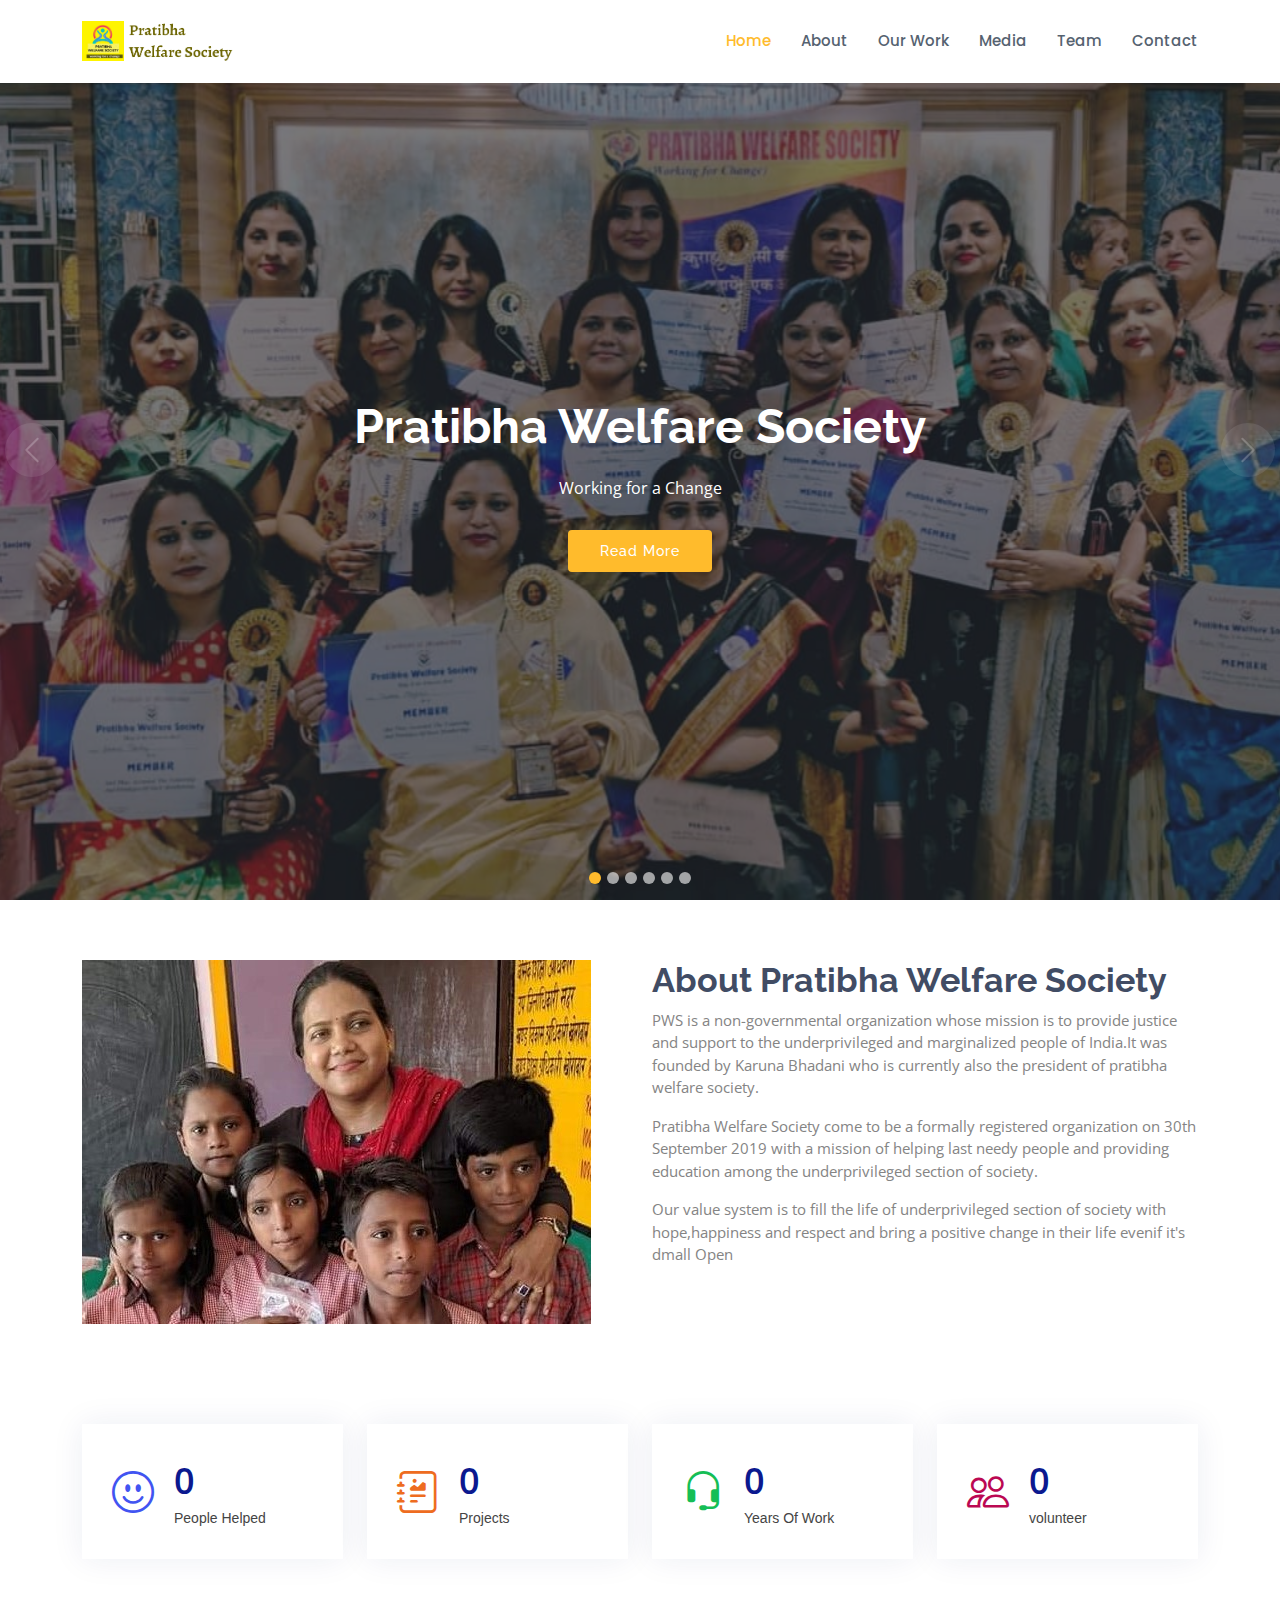
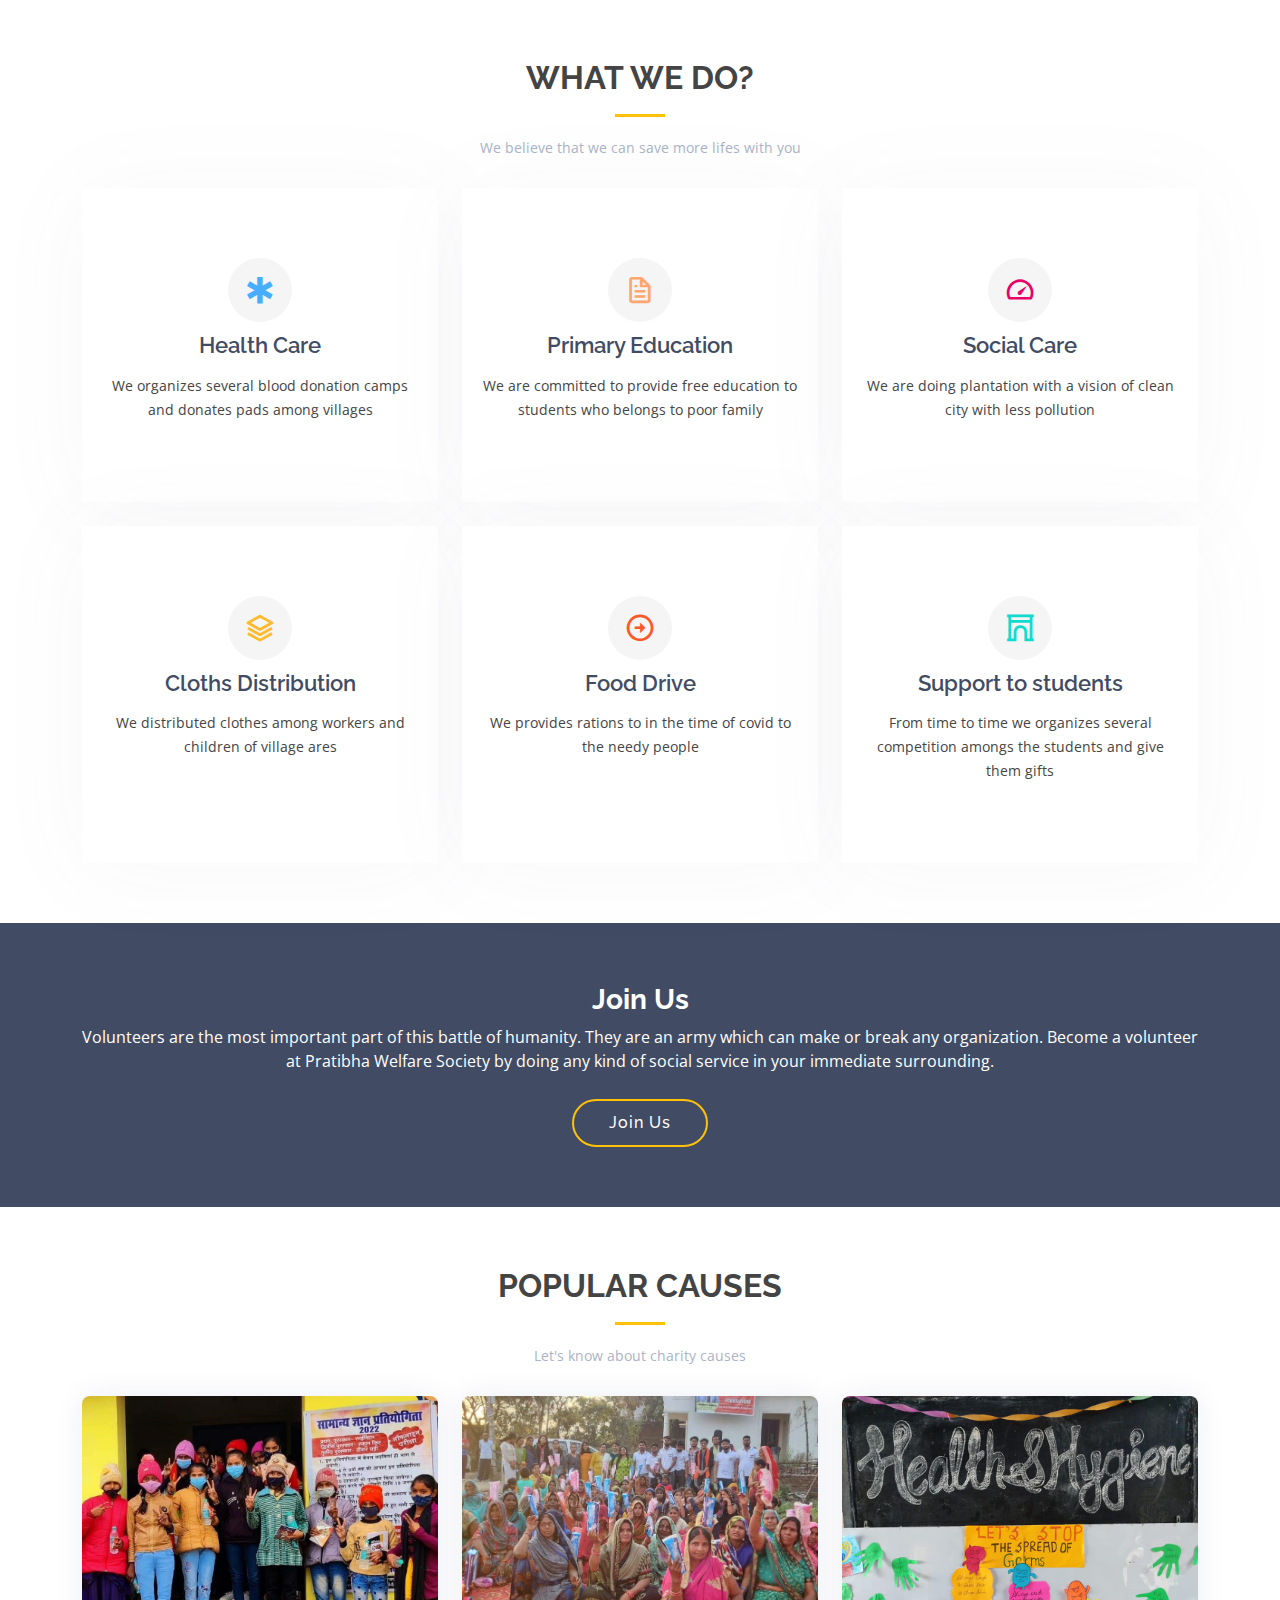
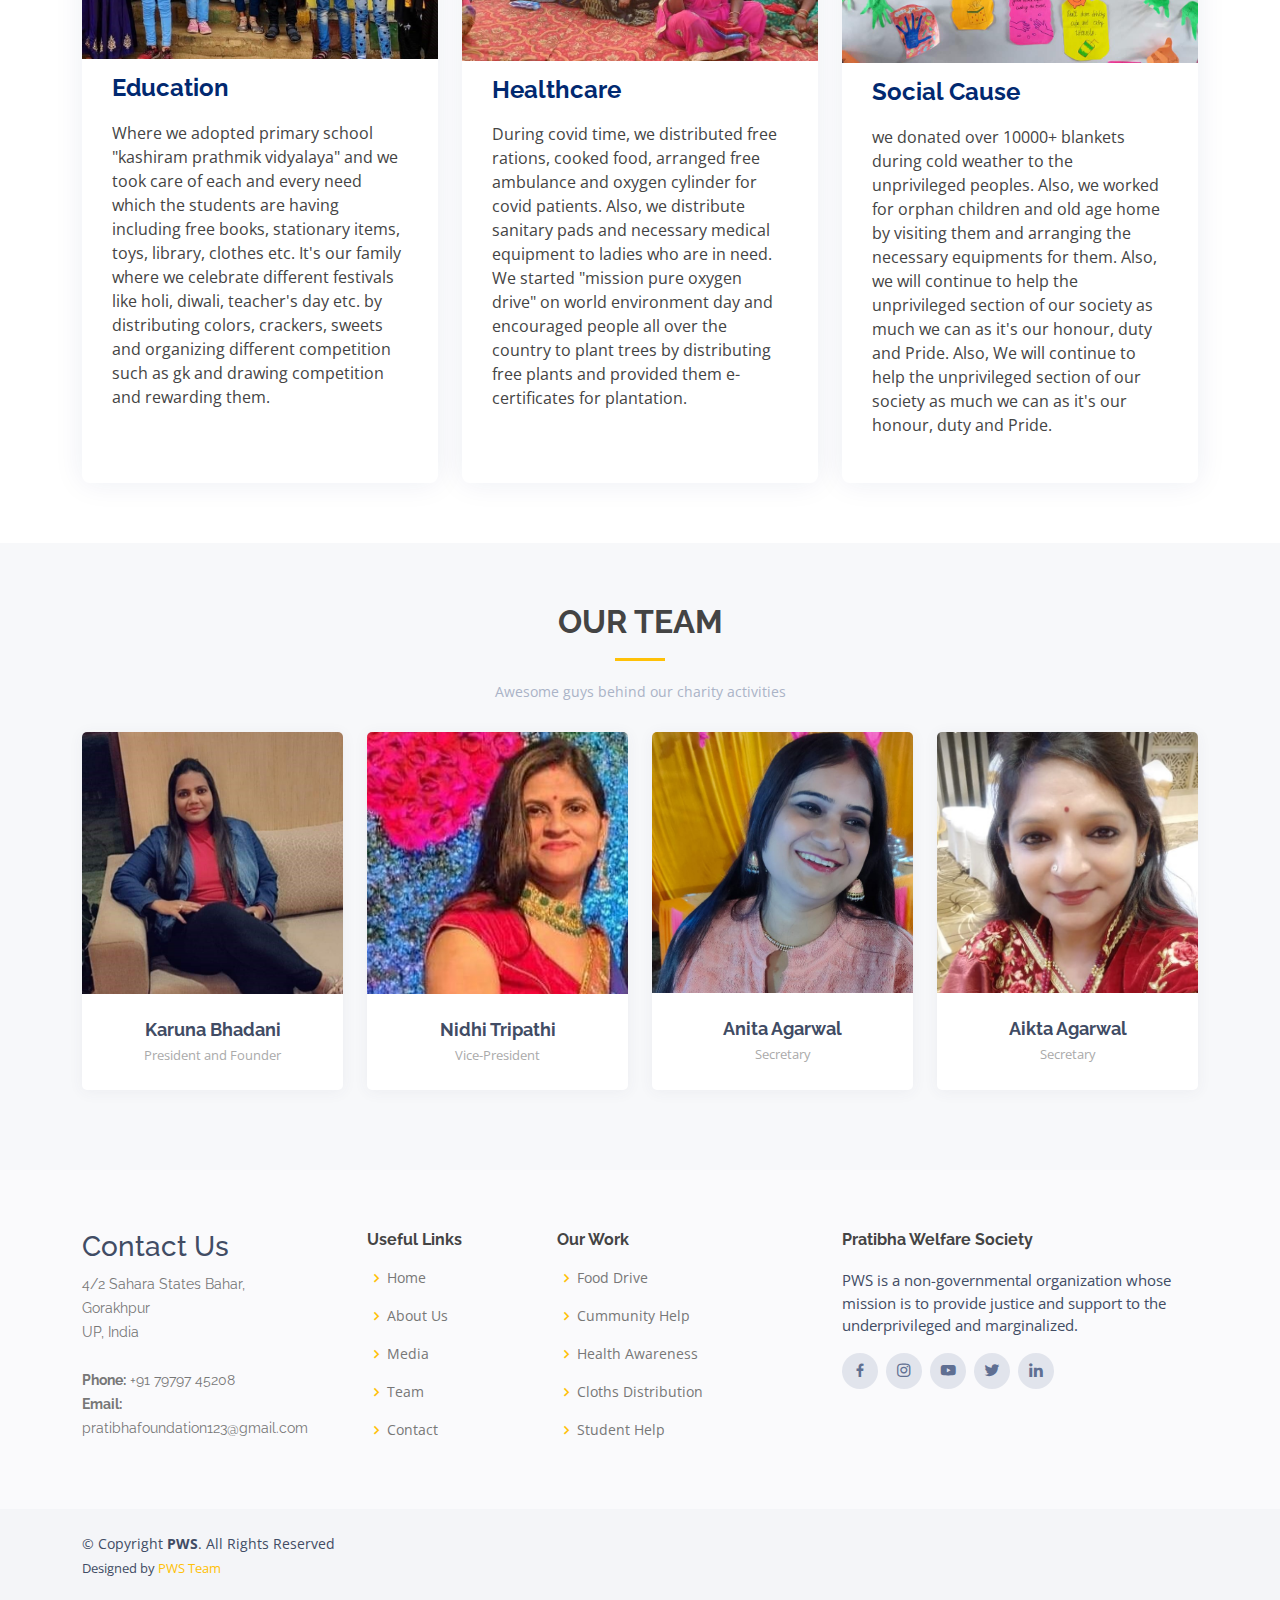
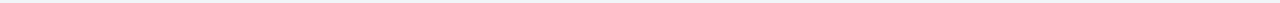
<file: index.html>
<!DOCTYPE html>
<html lang="en">

<head>
  <meta charset="utf-8">
  <meta content="width=device-width, initial-scale=1.0" name="viewport">

  <title>Pratibha Welfare Society</title>
  <meta content="" name="description">
  <meta content="" name="keywords">

  <!-- Favicons -->
  <link href="assets/img/logo.jpeg" rel="icon">
  <link href="assets/img/logo.jpeg" rel="apple-touch-icon">

  <!-- Google Fonts -->
  <link
    href="https://fonts.googleapis.com/css?family=Open+Sans:300,300i,400,400i,600,600i,700,700i|Raleway:300,300i,400,400i,500,500i,600,600i,700,700i|Poppins:300,300i,400,400i,500,500i,600,600i,700,700i"
    rel="stylesheet">

  <!-- Vendor CSS Files -->
  <link href="assets/vendor/bootstrap/css/bootstrap.min.css" rel="stylesheet">
  <link href="assets/vendor/bootstrap-icons/bootstrap-icons.css" rel="stylesheet">
  <link href="assets/vendor/boxicons/css/boxicons.min.css" rel="stylesheet">
  <link href="assets/vendor/glightbox/css/glightbox.min.css" rel="stylesheet">
  <link href="assets/vendor/swiper/swiper-bundle.min.css" rel="stylesheet">

  <!-- Template Main CSS File -->
  <link href="assets/css/style.css" rel="stylesheet">

</head>

<body>

  <!-- ======= Header ======= -->
  <header id="header" class="fixed-top header-transparent">
    <div class="container d-flex align-items-center justify-content-between">
      <a href="index.html" class="logo"><img src="assets/img/l.png" alt="" class="img-fluid"></a>

      <nav id="navbar" class="navbar">
        <ul>
          <li><a class="nav-link scrollto active" href="index.html">Home</a></li>
          <li><a class="nav-link scrollto" href="aboutus.html">About</a></li>
          <li><a class="nav-link scrollto" href="ourwork.html">Our Work</a></li>
          <li><a class="nav-link scrollto " href="media.html">Media</a></li>
          <li><a class="nav-link scrollto" href="team.html">Team</a></li>
          <li><a class="nav-link scrollto" href="contact.html">Contact</a></li>
        </ul>
        <i class="bi bi-list mobile-nav-toggle"></i>
      </nav><!-- .navbar -->

    </div>
  </header><!-- End Header -->

  <!-- ======= Hero Section ======= -->
  <section id="hero">
    <div id="heroCarousel" data-bs-interval="5000" class="carousel slide carousel-fade" data-bs-ride="carousel">

      <ol class="carousel-indicators" id="hero-carousel-indicators"></ol>

      <div class="carousel-inner" role="listbox">


        <!-- Slide 1 -->
        <div class="carousel-item active" style="background-image: url(assets/img/header/a.jpeg)">
          <div class="carousel-container">
            <div class="container">
              <h2 class="animate__animated animate__fadeInDown">Pratibha Welfare Society</h2>
              <p class="animate__animated animate__fadeInUp">Working for a Change</p>
              <a href="#about" class="btn-get-started animate__animated animate__fadeInUp scrollto">Read More</a>
            </div>
          </div>
        </div>

        <!-- Slide 2 -->
        <div class="carousel-item" style="background-image: url(assets/img/header/1.jpeg)">
          <div class="carousel-container">
            <div class="container">
              <h2 class="animate__animated animate__fadeInDown">Pratibha Welfare Society</h2>
              <p class="animate__animated animate__fadeInUp">Working for a Change</p>
              <a href="#about" class="btn-get-started animate__animated animate__fadeInUp scrollto">Read More</a>
            </div>
          </div>
        </div>

        <!-- Slide 3 -->
        <div class="carousel-item" style="background-image: url(assets/img/header/2.jpeg)">
          <div class="carousel-container">
            <div class="container">
              <h2 class="animate__animated animate__fadeInDown">Pratibha Welfare Society</h2>
              <p class="animate__animated animate__fadeInUp">Working for a Change</p>
              <a href="#about" class="btn-get-started animate__animated animate__fadeInUp scrollto">Read More</a>
            </div>
          </div>
        </div>

        <!-- Slide 4 -->
        <div class="carousel-item" style="background-image: url(assets/img/header/3.jpeg)">
          <div class="carousel-container">
            <div class="container">
              <h2 class="animate__animated animate__fadeInDown">Pratibha Welfare Society</h2>
              <p class="animate__animated animate__fadeInUp">Working for a Change</p>
              <a href="#about" class="btn-get-started animate__animated animate__fadeInUp scrollto">Read More</a>
            </div>
          </div>
        </div>

        <!-- Slide 5 -->
        <div class="carousel-item" style="background-image: url(assets/img/header/4.jpeg)">
          <div class="carousel-container">
            <div class="container">
              <h2 class="animate__animated animate__fadeInDown">Pratibha Welfare Society</h2>
              <p class="animate__animated animate__fadeInUp">Working for a Change</p>
              <a href="#about" class="btn-get-started animate__animated animate__fadeInUp scrollto">Read More</a>
            </div>
          </div>
        </div>

        <!-- Slide 6 -->
        <div class="carousel-item" style="background-image: url(assets/img/header/5.jpeg)">
          <div class="carousel-container">
            <div class="container">
              <h2 class="animate__animated animate__fadeInDown">Pratibha Welfare Society</h2>
              <p class="animate__animated animate__fadeInUp">Working for a Change</p>
              <a href="#about" class="btn-get-started animate__animated animate__fadeInUp scrollto">Read More</a>
            </div>
          </div>
        </div>

      </div>

      <a class="carousel-control-prev" href="#heroCarousel" role="button" data-bs-slide="prev">
        <span class="carousel-control-prev-icon bi bi-chevron-left" aria-hidden="true"></span>
      </a>

      <a class="carousel-control-next" href="#heroCarousel" role="button" data-bs-slide="next">
        <span class="carousel-control-next-icon bi bi-chevron-right" aria-hidden="true"></span>
      </a>

    </div>
  </section>
  <!-- End Hero -->

  <!-- ======= About Section ======= -->
  <section id="about" class="about">
    <div class="container">

      <div class="row">
        <div class="col-lg-6">
          <img src="assets/img/ca.jpeg" class="img-fluid" alt="">
        </div>
        <div class="col-lg-6 pt-4 pt-lg-0">
          <h3>About Pratibha Welfare Society</h3>
          <p>
            PWS is a non-governmental organization whose mission is to provide justice and support to the
            underprivileged and marginalized people of India.It was founded by Karuna Bhadani who is currently also the
            president of pratibha welfare society.
          </p>
          <p>
            Pratibha Welfare Society come to be a formally registered organization on 30th September 2019 with a
            mission of helping last needy people and providing education among the underprivileged section of society.
          </p>
          <p>
            Our value system is to fill the life of underprivileged section of society with hope,happiness and respect
            and bring a positive change in their life evenif it's dmall Open
          </p>
        </div>
      </div>

    </div>
  </section><!-- End About Section -->

  <!-- ======= Counts Section ======= -->
  <section id="counts" class="counts">
    <div class="container" data-aos="fade-up">

      <div class="row gy-4">

        <div class="col-lg-3 col-md-6">
          <div class="count-box">
            <i class="bi bi-emoji-smile"></i>
            <div>
              <span data-purecounter-start="0" data-purecounter-end="500" data-purecounter-duration="1"
                class="purecounter"></span>
              <p>People Helped</p>
            </div>
          </div>
        </div>

        <div class="col-lg-3 col-md-6">
          <div class="count-box">
            <i class="bi bi-journal-richtext" style="color: #ee6c20;"></i>
            <div>
              <span data-purecounter-start="0" data-purecounter-end="15" data-purecounter-duration="1"
                class="purecounter"></span>
              <p>Projects</p>
            </div>
          </div>
        </div>

        <div class="col-lg-3 col-md-6">
          <div class="count-box">
            <i class="bi bi-headset" style="color: #15be56;"></i>
            <div>
              <span data-purecounter-start="0" data-purecounter-end="3" data-purecounter-duration="1"
                class="purecounter"></span>
              <p>Years Of Work</p>
            </div>
          </div>
        </div>

        <div class="col-lg-3 col-md-6">
          <div class="count-box">
            <i class="bi bi-people" style="color: #bb0852;"></i>
            <div>
              <span data-purecounter-start="0" data-purecounter-end="25" data-purecounter-duration="1"
                class="purecounter"></span>
              <p>volunteer</p>
            </div>
          </div>
        </div>

      </div>

    </div>
  </section><!-- End Counts Section -->

  <!-- ======= Services Section ======= -->
  <section id="services" class="services">
    <div class="container">

      <div class="section-title">
        <h2>What We Do?</h2>
        <p>We believe that we can save more lifes with you</p>
      </div>

      <div class="row">

        <div class="col-lg-4 col-md-6 d-flex align-items-stretch" data-aos="zoom-in" data-aos-delay="100">
          <div class="icon-box iconbox-blue">
            <div class="icon">
              <i class="bx bx-health"></i>
            </div>
            <h4><a href="">Health Care</a></h4>
            <p>We organizes several blood donation camps and donates pads among villages</p>
          </div>
        </div>

        <div class="col-lg-4 col-md-6 d-flex align-items-stretch mt-4 mt-md-0" data-aos="zoom-in" data-aos-delay="200">
          <div class="icon-box iconbox-orange ">
            <div class="icon">
              <i class="bx bx-file"></i>
            </div>
            <h4><a href="">Primary Education</a></h4>
            <p>We are committed to provide free education to students who belongs to poor family
            </p>
          </div>
        </div>

        <div class="col-lg-4 col-md-6 d-flex align-items-stretch mt-4 mt-lg-0" data-aos="zoom-in" data-aos-delay="300">
          <div class="icon-box iconbox-pink">
            <div class="icon">
              <i class="bx bx-tachometer"></i>
            </div>
            <h4><a href="">Social Care</a></h4>
            <p>We are doing plantation with a vision of clean city with less pollution</p>
          </div>
        </div>

        <div class="col-lg-4 col-md-6 d-flex align-items-stretch mt-4" data-aos="zoom-in" data-aos-delay="100">
          <div class="icon-box iconbox-yellow">
            <div class="icon">
              <i class="bx bx-layer"></i>
            </div>
            <h4><a href="">Cloths Distribution</a></h4>
            <p>We distributed clothes among workers and children of village ares</p>
          </div>
        </div>

        <div class="col-lg-4 col-md-6 d-flex align-items-stretch mt-4" data-aos="zoom-in" data-aos-delay="200">
          <div class="icon-box iconbox-red">
            <div class="icon">
              <i class="bx bx-right-arrow-circle"></i>
            </div>
            <h4><a href="">Food Drive</a></h4>
            <p>We provides rations to in the time of covid to the needy people</p>
          </div>
        </div>

        <div class="col-lg-4 col-md-6 d-flex align-items-stretch mt-4" data-aos="zoom-in" data-aos-delay="300">
          <div class="icon-box iconbox-teal">
            <div class="icon">
              <i class="bx bx-arch"></i>
            </div>
            <h4><a href="">Support to students</a></h4>
            <p>From time to time we organizes several competition amongs the students and give them gifts</p>
          </div>
        </div>

      </div>

    </div>
  </section><!-- End Services Section -->

  <!-- ======= Cta Section ======= -->
  <section id="cta" class="cta">
    <div class="container">

      <div class="text-center">
        <h3>Join Us</h3>
        <p>Volunteers are the most important part of this battle of humanity. They are an army which can make or break
          any organization. Become a volunteer at Pratibha Welfare Society by doing any kind of social service in your
          immediate surrounding.</p>
        <a class="cta-btn" href="#">Join Us</a>
      </div>

    </div>
  </section><!-- End Cta Section -->

  <!-- ======= Recent Blog Posts Section ======= -->
  <section id="recent-blog-posts" class="recent-blog-posts">

    <div class="container" data-aos="fade-up">

      <div class="section-title" data-aos="zoom-out">
        <h2>Popular Causes</h2>
        <p>Let's know about charity causes</p>
      </div>

      <div class="row">

        <div class="col-lg-4">
          <div class="post-box">
            <div class="post-img"><img src="assets/img/ca4.jpeg" class="img-fluid" alt="" width="400" height="300">
            </div>
            <h3 class="post-title">Education</h3>
            <p class="description">Where we adopted primary school "kashiram prathmik vidyalaya" and we took care of
              each and every need which the students are having including free books, stationary items, toys, library,
              clothes etc. It's our family where we celebrate different festivals like holi, diwali, teacher's day etc.
              by distributing colors, crackers, sweets and organizing different competition such as gk and drawing
              competition and rewarding them.
            </p>
          </div>
        </div>

        <div class="col-lg-4">
          <div class="post-box">
            <div class="post-img"><img src="assets/img/1.jpg" class="img-fluid" alt="" width="400" height="300"></div>
            <h3 class="post-title">Healthcare</h3>
            <p class="description text-left">During covid time, we distributed free rations, cooked food, arranged free
              ambulance and oxygen cylinder for covid patients. Also, we distribute sanitary pads and necessary medical
              equipment to ladies who are in need. We started "mission pure oxygen drive" on world environment day and
              encouraged people all over the country to plant trees by distributing free plants and provided them
              e-certificates for plantation.</p>
          </div>
        </div>

        <div class="col-lg-4">
          <div class="post-box">
            <div class="post-img"><img src="assets/img/14.jpg" class="img-fluid" alt="" width="400" height="300"></div>
            <h3 class="post-title">Social Cause</h3>
            <p class="description text-left">we donated over 10000+ blankets during cold weather to the unprivileged
              peoples. Also, we worked for orphan children and old age home by visiting them and arranging the necessary
              equipments for them.
              Also, we will continue to help the unprivileged section of our society as much we can as it's our honour,
              duty and Pride. Also, We will continue to help the unprivileged section of our society as much we can as
              it's our honour, duty and Pride.
            </p>
          </div>
        </div>

      </div>

    </div>

  </section>
  <!-- End Recent Blog Posts Section -->

  <!-- ======= Team Section ======= -->
  <section id="team" class="team section-bg">
    <div class="container">

      <div class="section-title">
        <h2>Our Team</h2>
        <p>Awesome guys behind our charity activities</p>
      </div>

      <div class="row">

        <div class="col-lg-3 col-md-6 d-flex align-items-stretch">
          <div class="member">
            <div class="member-img">
              <img src="assets/img/team/karuna.jpeg" class="img-fluid" alt="">
              <div class="social">
                <a href=""><i class="bi bi-twitter"></i></a>
                <a href=""><i class="bi bi-facebook"></i></a>
                <a href=""><i class="bi bi-instagram"></i></a>
                <a href=""><i class="bi bi-linkedin"></i></a>
              </div>
            </div>
            <div class="member-info">
              <h4>Karuna Bhadani</h4>
              <span>President and Founder</span>
            </div>
          </div>
        </div>

        <div class="col-lg-3 col-md-6 d-flex align-items-stretch">
          <div class="member">
            <div class="member-img">
              <img src="assets/img/team/nidhi.jpeg" class="img-fluid" alt="">
              <div class="social">
                <a href=""><i class="bi bi-twitter"></i></a>
                <a href=""><i class="bi bi-facebook"></i></a>
                <a href=""><i class="bi bi-instagram"></i></a>
                <a href=""><i class="bi bi-linkedin"></i></a>
              </div>
            </div>
            <div class="member-info">
              <h4>Nidhi Tripathi</h4>
              <span>Vice-President</span>
            </div>
          </div>
        </div>

        <div class="col-lg-3 col-md-6 d-flex align-items-stretch">
          <div class="member">
            <div class="member-img">
              <img src="assets/img/team/anita.jpeg" class="img-fluid" alt="">
              <div class="social">
                <a href=""><i class="bi bi-twitter"></i></a>
                <a href=""><i class="bi bi-facebook"></i></a>
                <a href=""><i class="bi bi-instagram"></i></a>
                <a href=""><i class="bi bi-linkedin"></i></a>
              </div>
            </div>
            <div class="member-info">
              <h4>Anita Agarwal</h4>
              <span>Secretary</span>
            </div>
          </div>
        </div>

        <div class="col-lg-3 col-md-6 d-flex align-items-stretch">
          <div class="member">
            <div class="member-img">
              <img src="assets/img/team/aikta.jpeg" class="img-fluid" alt="">
              <div class="social">
                <a href=""><i class="bi bi-twitter"></i></a>
                <a href=""><i class="bi bi-facebook"></i></a>
                <a href=""><i class="bi bi-instagram"></i></a>
                <a href=""><i class="bi bi-linkedin"></i></a>
              </div>
            </div>
            <div class="member-info">
              <h4>Aikta Agarwal</h4>
              <span>Secretary</span>
            </div>
          </div>
        </div>

      </div>

    </div>
  </section><!-- End Team Section -->

  </main><!-- End #main -->

  <!-- ======= Footer ======= -->
  <footer id="footer">

    <div class="footer-top">
      <div class="container">
        <div class="row">

          <div class="col-lg-3 col-md-6 footer-contact">
            <h3>Contact Us</h3>
            <p>
              4/2 Sahara States Bahar,<br>
              Gorakhpur<br>
              UP, India<br><br>
              <strong>Phone:</strong> +91 79797 45208<br>
              <strong>Email:</strong> pratibhafoundation123@gmail.com<br>
            </p>
          </div>

          <div class="col-lg-2 col-md-6 footer-links">
            <h4>Useful Links</h4>
            <ul>
              <li><i class="bx bx-chevron-right"></i> <a href="index.html">Home</a></li>
              <li><i class="bx bx-chevron-right"></i> <a href="aboutus.html">About Us</a></li>
              <li><i class="bx bx-chevron-right"></i> <a href="media.html">Media</a></li>
              <li><i class="bx bx-chevron-right"></i> <a href="team.html">Team</a></li>
              <li><i class="bx bx-chevron-right"></i> <a href="contact.html">Contact</a></li>
            </ul>
          </div>

          <div class="col-lg-3 col-md-6 footer-links">
            <h4>Our Work</h4>
            <ul>
              <li><i class="bx bx-chevron-right"></i> <a href="#">Food Drive</a></li>
              <li><i class="bx bx-chevron-right"></i> <a href="#">Cummunity Help</a></li>
              <li><i class="bx bx-chevron-right"></i> <a href="#">Health Awareness</a></li>
              <li><i class="bx bx-chevron-right"></i> <a href="#">Cloths Distribution</a></li>
              <li><i class="bx bx-chevron-right"></i> <a href="#">Student Help</a></li>
            </ul>
          </div>

          <div class="col-lg-4 col-md-6 footer-newsletter">
            <h4>Pratibha Welfare Society</h4>
            <p>PWS is a non-governmental organization whose mission is to provide justice and support to the
              underprivileged and marginalized.</p>
            <div class="social-links text-md-right pt-3 pt-md-0">
              <a href="https://www.facebook.com/profile.php?id=100063708771169" class="facebook" target="_blank"><i
                  class="bx bxl-facebook"></i></a>
              <a href="https://www.instagram.com/pws_gorakhpur/" class="instagram"><i class="bx bxl-instagram"
                  target="_blank"></i></a>
              <a href="https://www.youtube.com/channel/UC8h7ZQlcb4UnMo-airs3Q0A" class="youtube" target="_blank"><i
                  class="bx bxl-youtube"></i></a>
              <a href="" class="twitter"><i class="bx bxl-twitter"></i></a>
              <a href="#" class="linkedin"><i class="bx bxl-linkedin"></i></a>
            </div>
          </div>

        </div>
      </div>
    </div>

    <div class="container d-md-flex py-4">

      <div class="me-md-auto text-center text-md-start">
        <div class="copyright">
          &copy; Copyright <strong><span>PWS</span></strong>. All Rights Reserved
        </div>
        <div class="credits">
          Designed by <a href="#">PWS Team</a>
        </div>
      </div>
    </div>
  </footer><!-- End Footer -->

  <a href="#" class="back-to-top d-flex align-items-center justify-content-center"><i
      class="bi bi-arrow-up-short"></i></a>

  <!-- Vendor JS Files -->
  <script src="assets/vendor/purecounter/purecounter.js"></script>
  <script src="assets/vendor/bootstrap/js/bootstrap.bundle.min.js"></script>
  <script src="assets/vendor/glightbox/js/glightbox.min.js"></script>
  <script src="assets/vendor/isotope-layout/isotope.pkgd.min.js"></script>
  <script src="assets/vendor/swiper/swiper-bundle.min.js"></script>
  <script src="assets/vendor/php-email-form/validate.js"></script>

  <!-- Template Main JS File -->
  <script src="assets/js/main.js"></script>

</body>

</html>
</file>
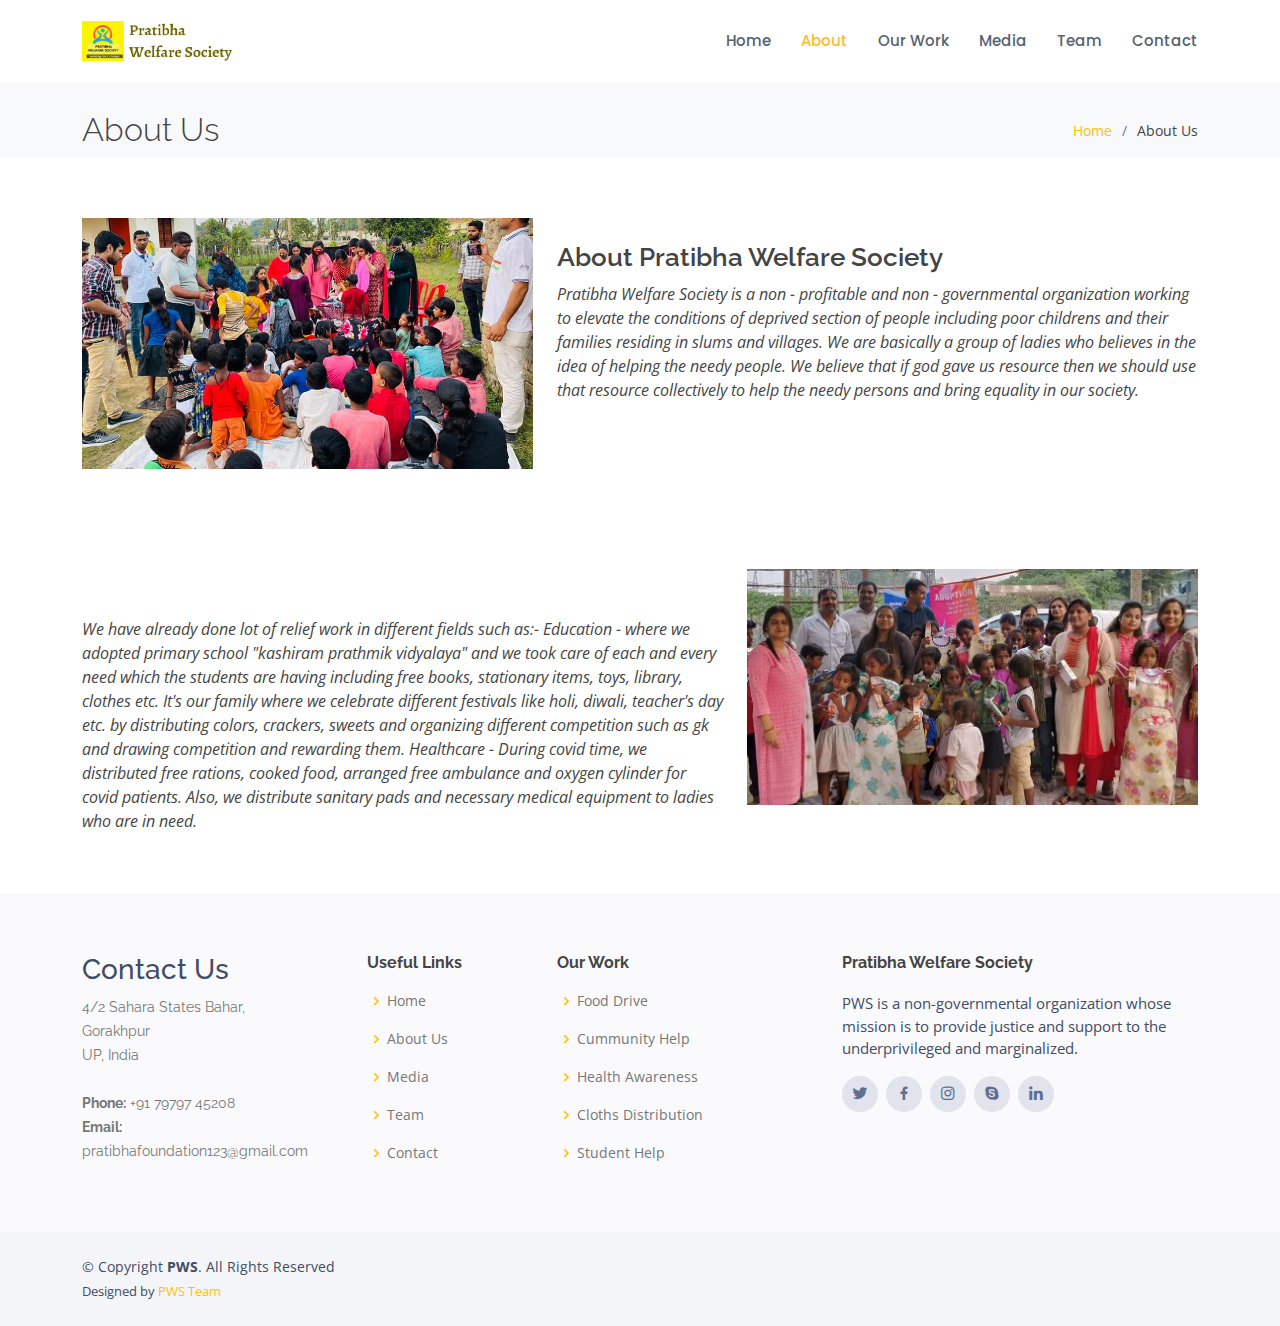
<file: aboutus.html>
<!DOCTYPE html>
<html lang="en">

<head>
  <meta charset="utf-8">
  <meta content="width=device-width, initial-scale=1.0" name="viewport">

  <title>About Us | Pratibha Welfare Society</title>
  <meta content="" name="description">
  <meta content="" name="keywords">

  <!-- Favicons -->
  <link href="assets/img/logo.jpeg" rel="icon">
  <link href="assets/img/logo.jpeg" rel="apple-touch-icon">

  <!-- Google Fonts -->
  <link href="https://fonts.googleapis.com/css?family=Open+Sans:300,300i,400,400i,600,600i,700,700i|Raleway:300,300i,400,400i,500,500i,600,600i,700,700i|Poppins:300,300i,400,400i,500,500i,600,600i,700,700i" rel="stylesheet">

  <!-- Vendor CSS Files -->
  <link href="assets/vendor/bootstrap/css/bootstrap.min.css" rel="stylesheet">
  <link href="assets/vendor/bootstrap-icons/bootstrap-icons.css" rel="stylesheet">
  <link href="assets/vendor/boxicons/css/boxicons.min.css" rel="stylesheet">
  <link href="assets/vendor/glightbox/css/glightbox.min.css" rel="stylesheet">
  <link href="assets/vendor/swiper/swiper-bundle.min.css" rel="stylesheet">

  <!-- Template Main CSS File -->
  <link href="assets/css/style.css" rel="stylesheet">

</head>

<body>

  <!-- ======= Header ======= -->
  <header id="header" class="fixed-top header-transparent">
    <div class="container d-flex align-items-center justify-content-between">

      <a href="index.html" class="logo"><img src="assets/img/l.png" alt="" class="img-fluid"></a>

      <nav id="navbar" class="navbar">
        <ul>
          <li><a class="nav-link scrollto" href="index.html">Home</a></li>
          <li><a class="nav-link scrollto active" href="aboutus.html">About</a></li>
          <li><a class="nav-link scrollto" href="ourwork.html">Our Work</a></li>
          <li><a class="nav-link scrollto " href="media.html">Media</a></li>
          <li><a class="nav-link scrollto" href="team.html">Team</a></li>
          <li><a class="nav-link scrollto" href="contact.html">Contact</a></li>
        </ul>
        <i class="bi bi-list mobile-nav-toggle"></i>
      </nav><!-- .navbar -->

    </div>
  </header><!-- End Header -->

    <!-- ======= Contact Section ======= -->
    <section class="breadcrumbs">
        <div class="container"><br><br><br>
          <div class="d-flex justify-content-between align-items-center">
            <h2>About Us</h2>
            <ol>
              <li><a href="index.html">Home</a></li>
              <li>About Us</li>
            </ol>
          </div>
  
        </div>
      </section>
    <!-- End Contact Section -->
  
<!-- ======= Features Section ======= -->
<section id="features" class="features" data-aos="fade-up">
    <div class="container">

      <div class="row content">
        <div class="col-md-5" data-aos="fade-right" data-aos-delay="100">
          <img src="assets/img/4.jpg" class="img-fluid" alt="">
        </div>
        <div class="col-md-7 pt-4" data-aos="fade-left" data-aos-delay="100">
          <h3>About Pratibha Welfare Society</h3>
          <p class="fst-italic">
            Pratibha Welfare Society is a non - profitable and non - governmental organization working to elevate the conditions of deprived section of people including poor childrens and their families residing in slums and villages.
            We are basically a group of ladies who believes in the idea of helping the needy people. We believe that if god gave us resource then we should use that resource collectively to help the needy persons and bring equality in our society. 
          </p>
        </div>
      </div>

      <div class="row content">
        <div class="col-md-5 order-1 order-md-2" data-aos="fade-left">
          <img src="assets/img/9.jpg" class="img-fluid" alt="">
        </div>
        <div class="col-md-7 pt-5 order-2 order-md-1" data-aos="fade-right">
          
          <p class="fst-italic">
            We have already done lot of relief work in different fields such as:-
            Education - where we adopted primary school "kashiram prathmik vidyalaya" and we took care of each and every need which the students are having including free books, stationary items, toys, library, clothes etc. It's our family where we celebrate different festivals like holi, diwali, teacher's day etc. by distributing colors, crackers, sweets and organizing different competition such as gk and drawing competition and rewarding them.

Healthcare - During covid time, we distributed free rations, cooked food, arranged free ambulance and oxygen cylinder for covid patients. Also, we distribute sanitary pads and necessary medical equipment to ladies who are in need.
          </p>

        </div>
      </div>

    </div>
  </section>
  <!-- End Features Section -->
  

<!-- ======= Footer ======= -->
<footer id="footer">

  <div class="footer-top">
    <div class="container">
      <div class="row">

        <div class="col-lg-3 col-md-6 footer-contact">
          <h3>Contact Us</h3>
          <p>
            4/2 Sahara States Bahar,<br>
            Gorakhpur<br>
            UP, India<br><br>
            <strong>Phone:</strong> +91 79797 45208<br>
            <strong>Email:</strong> pratibhafoundation123@gmail.com<br>
          </p>
        </div>

        <div class="col-lg-2 col-md-6 footer-links">
          <h4>Useful Links</h4>
          <ul>
            <li><i class="bx bx-chevron-right"></i> <a href="index.html">Home</a></li>
            <li><i class="bx bx-chevron-right"></i> <a href="aboutus.html">About Us</a></li>
            <li><i class="bx bx-chevron-right"></i> <a href="media.html">Media</a></li>
            <li><i class="bx bx-chevron-right"></i> <a href="team.html">Team</a></li>
            <li><i class="bx bx-chevron-right"></i> <a href="contact.html">Contact</a></li>
          </ul>
        </div>

        <div class="col-lg-3 col-md-6 footer-links">
          <h4>Our Work</h4>
          <ul>
            <li><i class="bx bx-chevron-right"></i> <a href="#">Food Drive</a></li>
            <li><i class="bx bx-chevron-right"></i> <a href="#">Cummunity Help</a></li>
            <li><i class="bx bx-chevron-right"></i> <a href="#">Health Awareness</a></li>
            <li><i class="bx bx-chevron-right"></i> <a href="#">Cloths Distribution</a></li>
            <li><i class="bx bx-chevron-right"></i> <a href="#">Student Help</a></li>
          </ul>
        </div>

        <div class="col-lg-4 col-md-6 footer-newsletter">
          <h4>Pratibha Welfare Society</h4>
          <p>PWS is a non-governmental organization whose mission is to provide justice and support to the underprivileged and marginalized.</p>
          <div class="social-links text-md-right pt-3 pt-md-0">
            <a href="#" class="twitter"><i class="bx bxl-twitter"></i></a>
            <a href="#" class="facebook"><i class="bx bxl-facebook"></i></a>
            <a href="#" class="instagram"><i class="bx bxl-instagram"></i></a>
            <a href="#" class="google-plus"><i class="bx bxl-skype"></i></a>
            <a href="#" class="linkedin"><i class="bx bxl-linkedin"></i></a>
          </div>
        </div>

      </div>
    </div>
  </div>

  <div class="container d-md-flex py-4">

    <div class="me-md-auto text-center text-md-start">
      <div class="copyright">
        &copy; Copyright <strong><span>PWS</span></strong>. All Rights Reserved
      </div>
      <div class="credits">
        <!-- All the links in the footer should remain intact. -->
        <!-- You can delete the links only if you purchased the pro version. -->
        <!-- Licensing information: https://bootstrapmade.com/license/ -->
        <!-- Purchase the pro version with working PHP/AJAX contact form: https://bootstrapmade.com/baker-free-onepage-bootstrap-theme/ -->
        Designed by <a href="#">PWS Team</a>
      </div>
    </div>
  </div>
</footer><!-- End Footer -->

<a href="#" class="back-to-top d-flex align-items-center justify-content-center"><i class="bi bi-arrow-up-short"></i></a>

<!-- Vendor JS Files -->
<script src="assets/vendor/purecounter/purecounter.js"></script>
<script src="assets/vendor/bootstrap/js/bootstrap.bundle.min.js"></script>
<script src="assets/vendor/glightbox/js/glightbox.min.js"></script>
<script src="assets/vendor/isotope-layout/isotope.pkgd.min.js"></script>
<script src="assets/vendor/swiper/swiper-bundle.min.js"></script>
<script src="assets/vendor/php-email-form/validate.js"></script>

<!-- Template Main JS File -->
<script src="assets/js/main.js"></script>

</body>

</html>
</file>
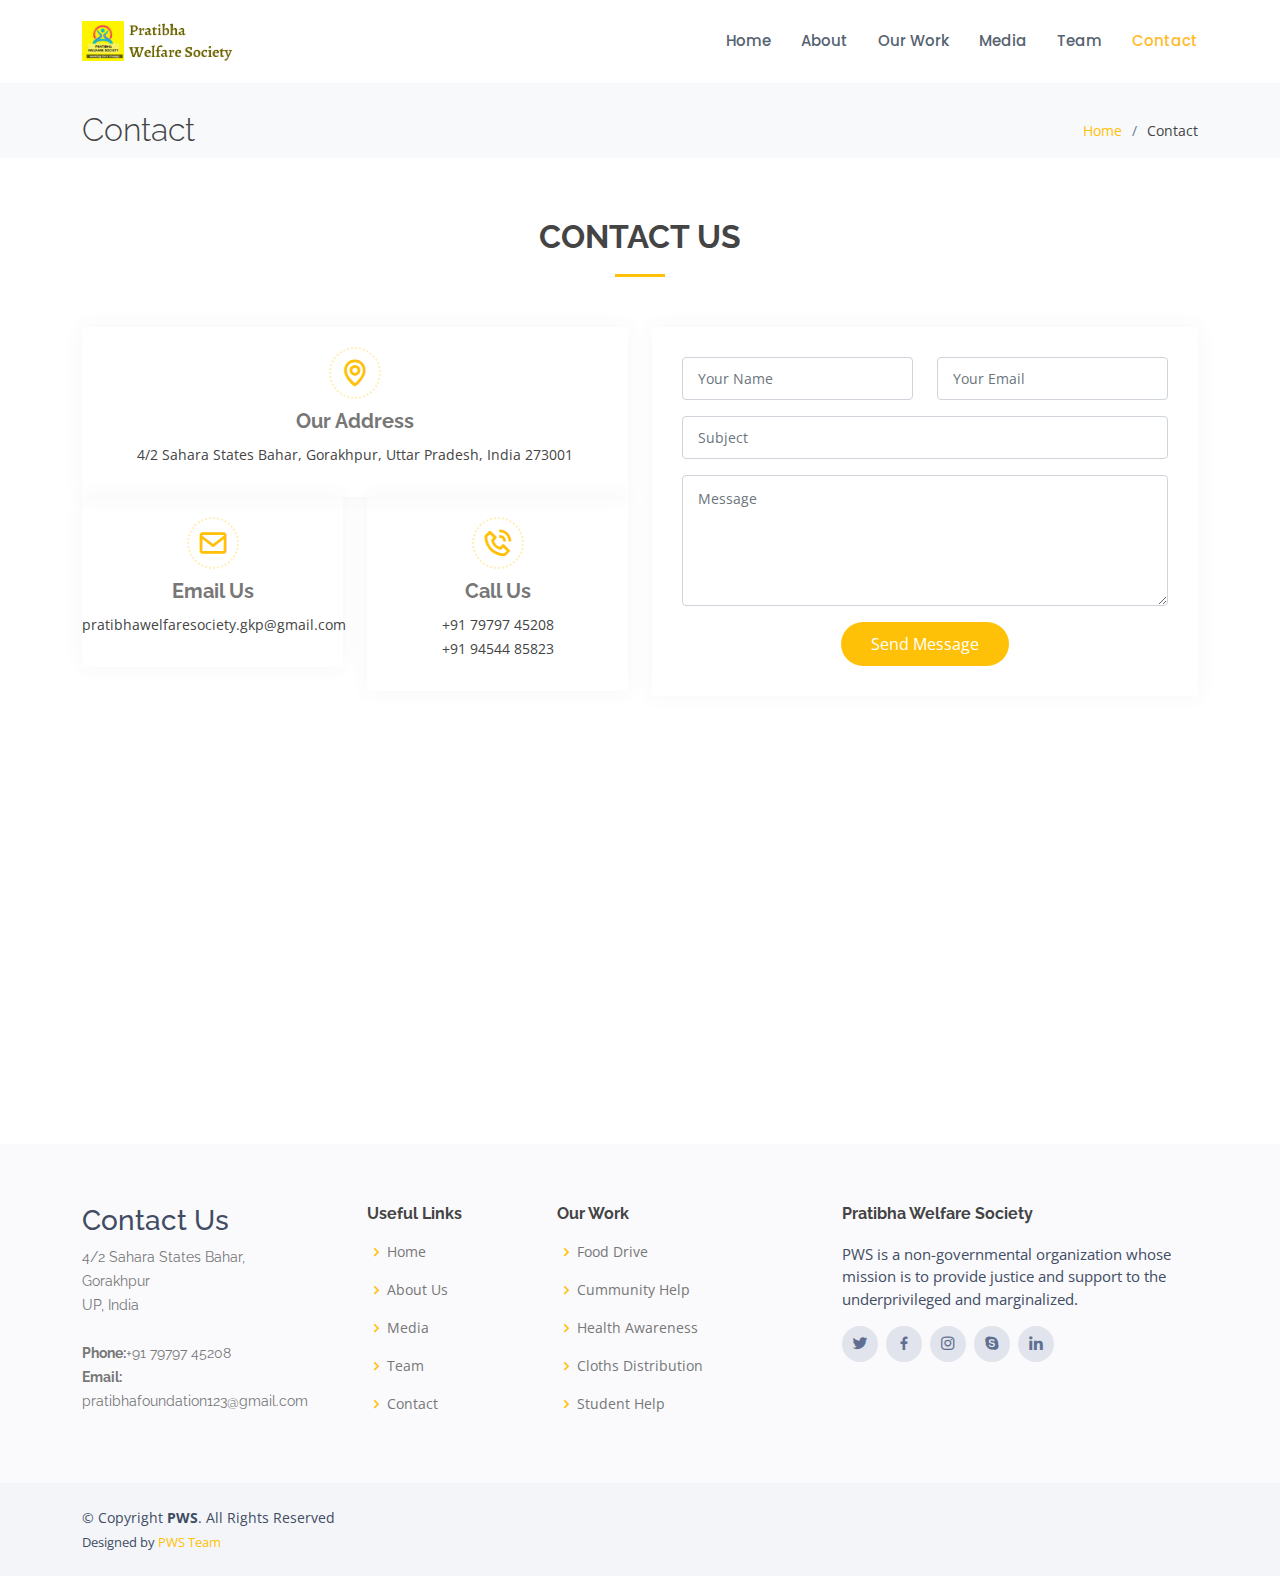
<file: contact.html>
<!DOCTYPE html>
<html lang="en">

<head>
  <meta charset="utf-8">
  <meta content="width=device-width, initial-scale=1.0" name="viewport">

  <title>Contact | Pratibha Welfare Society</title>
  <meta content="" name="description">
  <meta content="" name="keywords">

  <!-- Favicons -->
  <link href="assets/img/logo.jpeg" rel="icon">
  <link href="assets/img/logo.jpeg" rel="apple-touch-icon">

  <!-- Google Fonts -->
  <link
    href="https://fonts.googleapis.com/css?family=Open+Sans:300,300i,400,400i,600,600i,700,700i|Raleway:300,300i,400,400i,500,500i,600,600i,700,700i|Poppins:300,300i,400,400i,500,500i,600,600i,700,700i"
    rel="stylesheet">

  <!-- Vendor CSS Files -->
  <link href="assets/vendor/bootstrap/css/bootstrap.min.css" rel="stylesheet">
  <link href="assets/vendor/bootstrap-icons/bootstrap-icons.css" rel="stylesheet">
  <link href="assets/vendor/boxicons/css/boxicons.min.css" rel="stylesheet">
  <link href="assets/vendor/glightbox/css/glightbox.min.css" rel="stylesheet">
  <link href="assets/vendor/swiper/swiper-bundle.min.css" rel="stylesheet">

  <!-- Template Main CSS File -->
  <link href="assets/css/style.css" rel="stylesheet">

</head>

<body>

  <!-- ======= Header ======= -->
  <header id="header" class="fixed-top header-transparent">
    <div class="container d-flex align-items-center justify-content-between">
      <a href="index.html" class="logo"><img src="assets/img/l.png" alt="" class="img-fluid"></a>

      <nav id="navbar" class="navbar">
        <ul>
          <li><a class="nav-link scrollto" href="index.html">Home</a></li>
          <li><a class="nav-link scrollto" href="aboutus.html">About</a></li>
          <li><a class="nav-link scrollto" href="ourwork.html">Our Work</a></li>
          <li><a class="nav-link scrollto " href="media.html">Media</a></li>
          <li><a class="nav-link scrollto" href="team.html">Team</a></li>
          <li><a class="nav-link scrollto active" href="contact.html">Contact</a></li>
        </ul>
        <i class="bi bi-list mobile-nav-toggle"></i>
      </nav><!-- .navbar -->

    </div>
  </header><!-- End Header -->

  <!-- ======= Contact Section ======= -->
  <section class="breadcrumbs">
    <div class="container"><br><br><br>
      <div class="d-flex justify-content-between align-items-center">
        <h2>Contact</h2>
        <ol>
          <li><a href="index.html">Home</a></li>
          <li>Contact</li>
        </ol>
      </div>

    </div>
  </section><!-- End Contact Section -->



  <!-- ======= Contact Section ======= -->
  <section class="contact" data-aos="fade-up" data-aos-easing="ease-in-out" data-aos-duration="500">
    <div class="section-title">
      <h2>Contact US</h2>
    </div>
    <div class="container">

      <div class="row">

        <div class="col-lg-6">

          <div class="row">
            <div class="col-md-12">
              <div class="info-box">
                <i class="bx bx-map"></i>
                <h3>Our Address</h3>
                <p>
                  4/2 Sahara States Bahar, Gorakhpur, Uttar Pradesh, India 273001</p>
              </div>
            </div>
            <div class="col-md-6">
              <div class="info-box">
                <i class="bx bx-envelope"></i>
                <h3>Email Us</h3>
                <p> pratibhawelfaresociety.gkp@gmail.com</p>
              </div>
            </div>
            <div class="col-md-6">
              <div class="info-box">
                <i class="bx bx-phone-call"></i>
                <h3>Call Us</h3>
                <p>+91 79797 45208</p>
                <p>+91 94544 85823</p>
              </div>
            </div>
          </div>

        </div>

        <div class="col-lg-6">
          <form action="https://formspree.io/f/xpzbyonb" enctype="text/plain" method="POST" role="form"
            class="php-email-form" enctype="multipart/form-data">
            <div class="row">
              <div class="col-md-6 form-group">
                <input type="text" name="name" class="form-control" id="name" placeholder="Your Name" required>
              </div>
              <div class="col-md-6 form-group mt-3 mt-md-0">
                <input type="email" class="form-control" name="_replyto" id="email" placeholder="Your Email" required>
              </div>
            </div>
            <div class="form-group mt-3">
              <input type="text" class="form-control" name="subject" id="subject" placeholder="Subject" required>
            </div>
            <div class="form-group mt-3">
              <textarea class="form-control" name="message" rows="5" placeholder="Message" required></textarea>
            </div>
            <div class="my-3">
              <div class="loading">Loading</div>
              <div class="error-message"></div>
              <div class="sent-message">Your message has been sent. Thank you!</div>
            </div>
            <div class="text-center"><button type="submit">Send Message</button></div>
          </form>
        </div>

      </div>

    </div>
  </section><!-- End Contact Section -->

  <!-- ======= Map Section ======= -->
  <section class="map mt-2">
    <div class="container-fluid p-0">

      <iframe
        src="https://www.google.com/maps/embed?pb=!1m18!1m12!1m3!1d14256.374766529232!2d83.4078987813136!3d26.709453681447034!2m3!1f0!2f0!3f0!3m2!1i1024!2i768!4f13.1!3m3!1m2!1s0x39914335a52a1bdf%3A0x3d7e110537f3d4d0!2sSahara%20Estate%2C%20Gorakhpur%2C%20Uttar%20Pradesh!5e0!3m2!1sen!2sin!4v1649223127951!5m2!1sen!2sin"
        frameborder="0" style="border:0;" allowfullscreen=""></iframe>

    </div>
  </section><!-- End Map Section -->





  <!-- ======= Footer ======= -->
  <footer id="footer">

    <div class="footer-top">
      <div class="container">
        <div class="row">

          <div class="col-lg-3 col-md-6 footer-contact">
            <h3>Contact Us</h3>
            <p>
              4/2 Sahara States Bahar,<br>
              Gorakhpur<br>
              UP, India<br><br>
              <strong>Phone:</strong>+91 79797 45208<br>
              <strong>Email:</strong> pratibhafoundation123@gmail.com<br>
            </p>
          </div>

          <div class="col-lg-2 col-md-6 footer-links">
            <h4>Useful Links</h4>
            <ul>
              <li><i class="bx bx-chevron-right"></i> <a href="index.html">Home</a></li>
              <li><i class="bx bx-chevron-right"></i> <a href="aboutus.html">About Us</a></li>
              <li><i class="bx bx-chevron-right"></i> <a href="media.html">Media</a></li>
              <li><i class="bx bx-chevron-right"></i> <a href="team.html">Team</a></li>
              <li><i class="bx bx-chevron-right"></i> <a href="contact.html">Contact</a></li>
            </ul>
          </div>

          <div class="col-lg-3 col-md-6 footer-links">
            <h4>Our Work</h4>
            <ul>
              <li><i class="bx bx-chevron-right"></i> <a href="#">Food Drive</a></li>
              <li><i class="bx bx-chevron-right"></i> <a href="#">Cummunity Help</a></li>
              <li><i class="bx bx-chevron-right"></i> <a href="#">Health Awareness</a></li>
              <li><i class="bx bx-chevron-right"></i> <a href="#">Cloths Distribution</a></li>
              <li><i class="bx bx-chevron-right"></i> <a href="#">Student Help</a></li>
            </ul>
          </div>

          <div class="col-lg-4 col-md-6 footer-newsletter">
            <h4>Pratibha Welfare Society</h4>
            <p>PWS is a non-governmental organization whose mission is to provide justice and support to the
              underprivileged and marginalized.</p>
            <div class="social-links text-md-right pt-3 pt-md-0">
              <a href="#" class="twitter"><i class="bx bxl-twitter"></i></a>
              <a href="#" class="facebook"><i class="bx bxl-facebook"></i></a>
              <a href="#" class="instagram"><i class="bx bxl-instagram"></i></a>
              <a href="#" class="google-plus"><i class="bx bxl-skype"></i></a>
              <a href="#" class="linkedin"><i class="bx bxl-linkedin"></i></a>
            </div>
          </div>

        </div>
      </div>
    </div>

    <div class="container d-md-flex py-4">

      <div class="me-md-auto text-center text-md-start">
        <div class="copyright">
          &copy; Copyright <strong><span>PWS</span></strong>. All Rights Reserved
        </div>
        <div class="credits">
          Designed by <a href="#">PWS Team</a>
        </div>
      </div>
    </div>
  </footer><!-- End Footer -->

  <a href="#" class="back-to-top d-flex align-items-center justify-content-center"><i
      class="bi bi-arrow-up-short"></i></a>

  <!-- Vendor JS Files -->
  <script src="assets/vendor/purecounter/purecounter.js"></script>
  <script src="assets/vendor/bootstrap/js/bootstrap.bundle.min.js"></script>
  <script src="assets/vendor/glightbox/js/glightbox.min.js"></script>
  <script src="assets/vendor/isotope-layout/isotope.pkgd.min.js"></script>
  <script src="assets/vendor/swiper/swiper-bundle.min.js"></script>
  <script src="assets/vendor/php-email-form/validate.js"></script>

  <!-- Template Main JS File -->
  <script src="assets/js/main.js"></script>

</body>

</html>
</file>
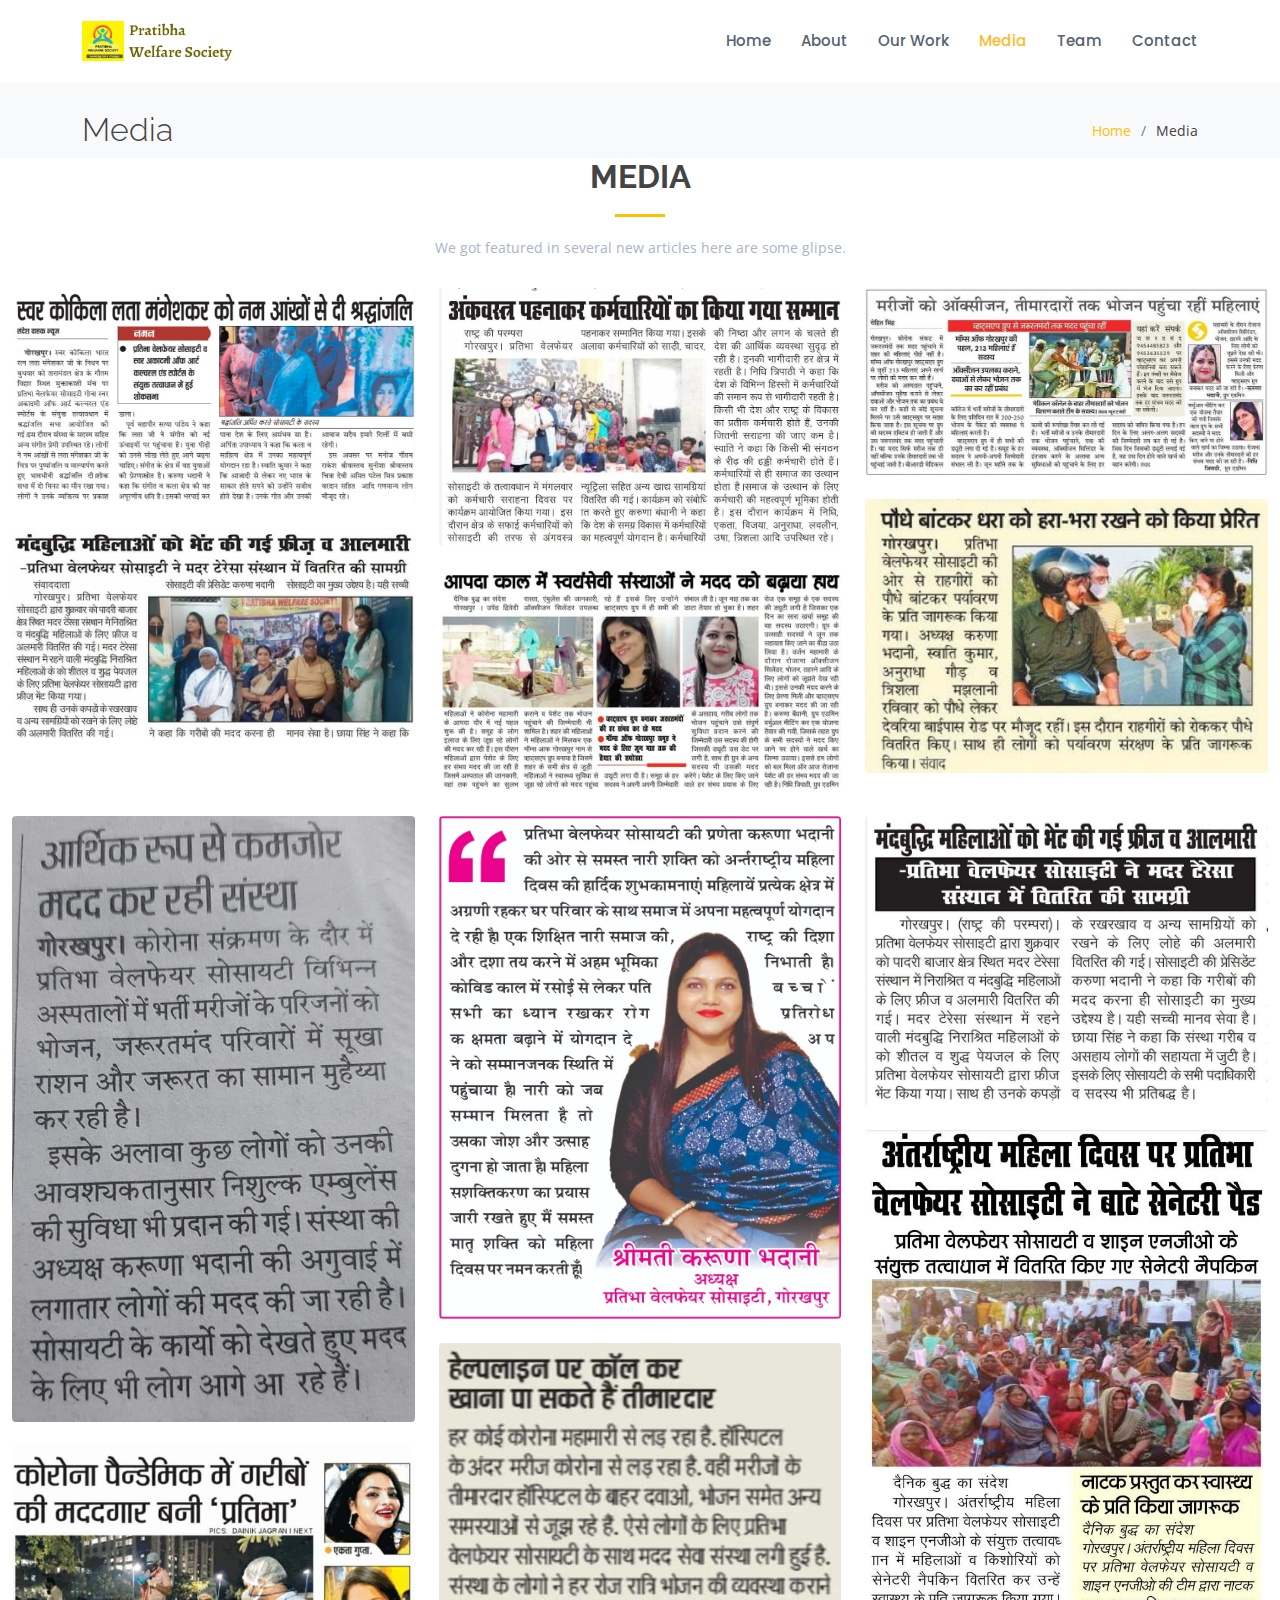
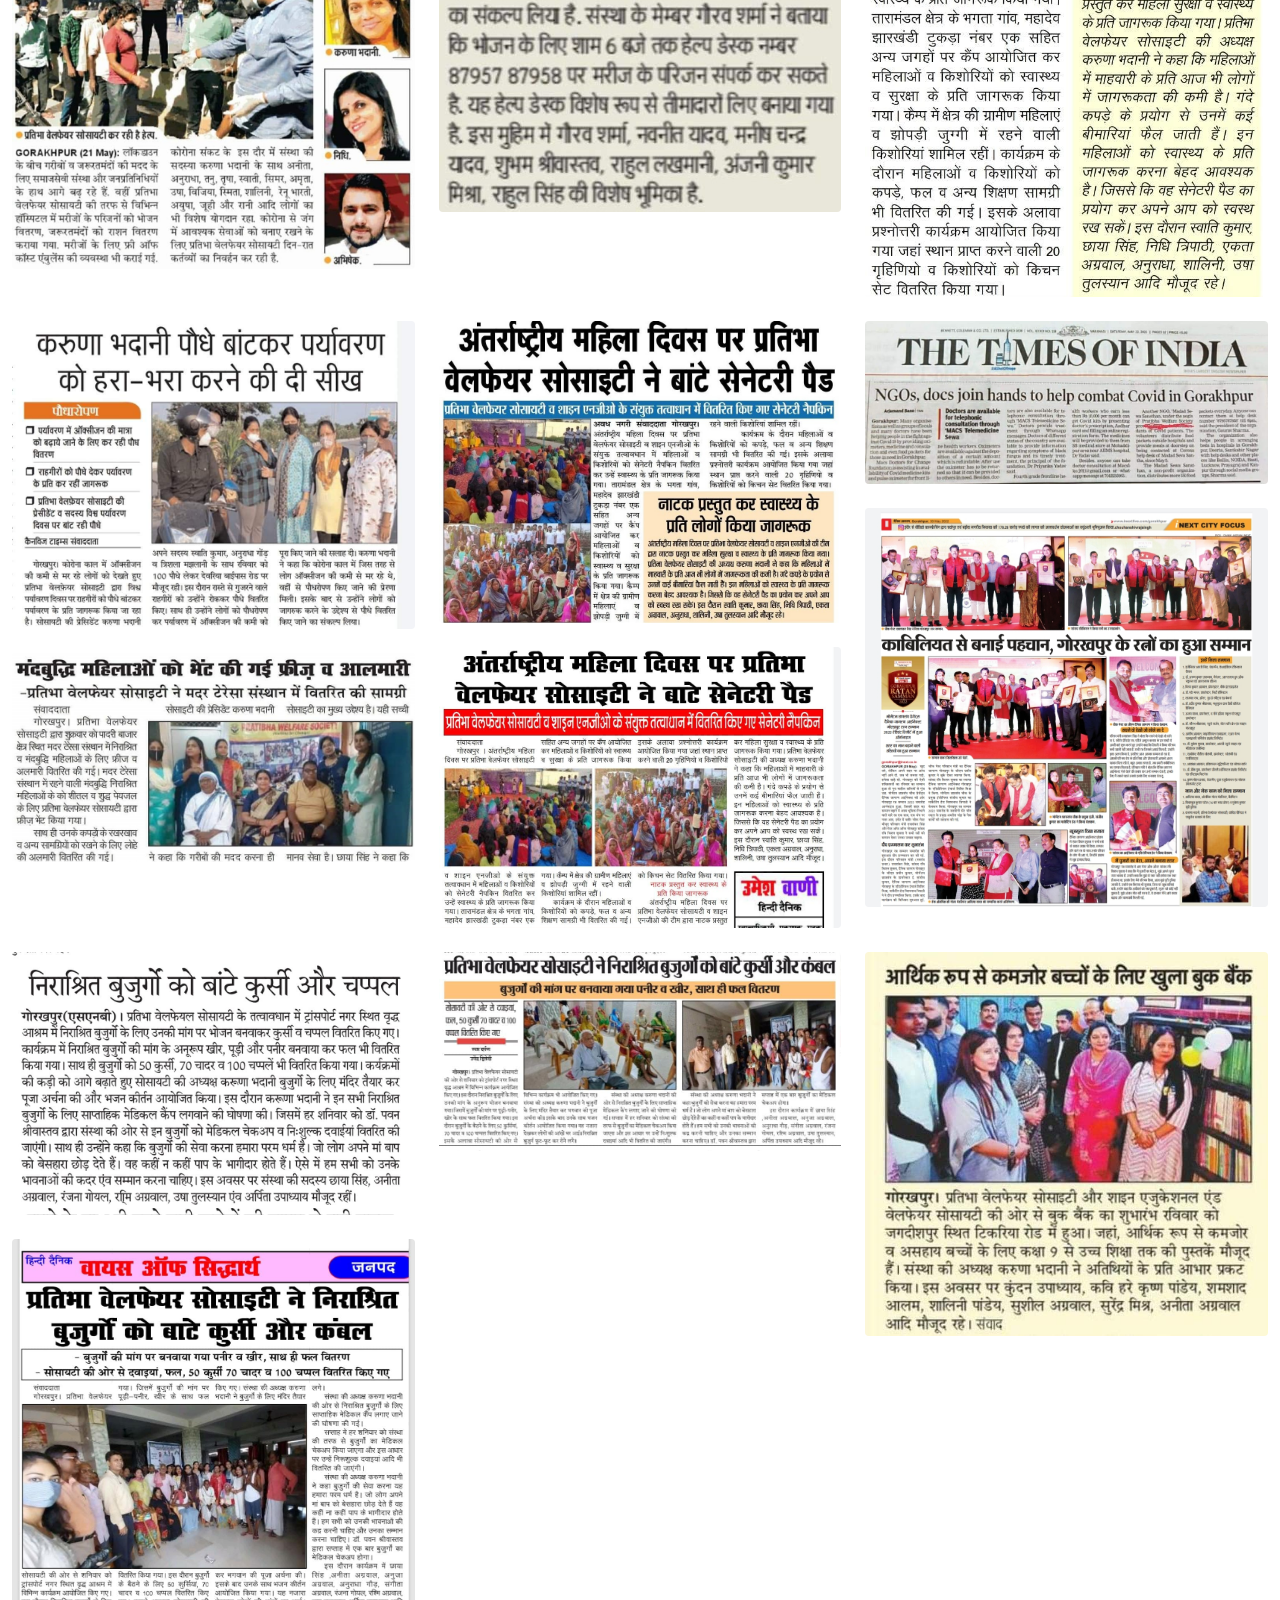
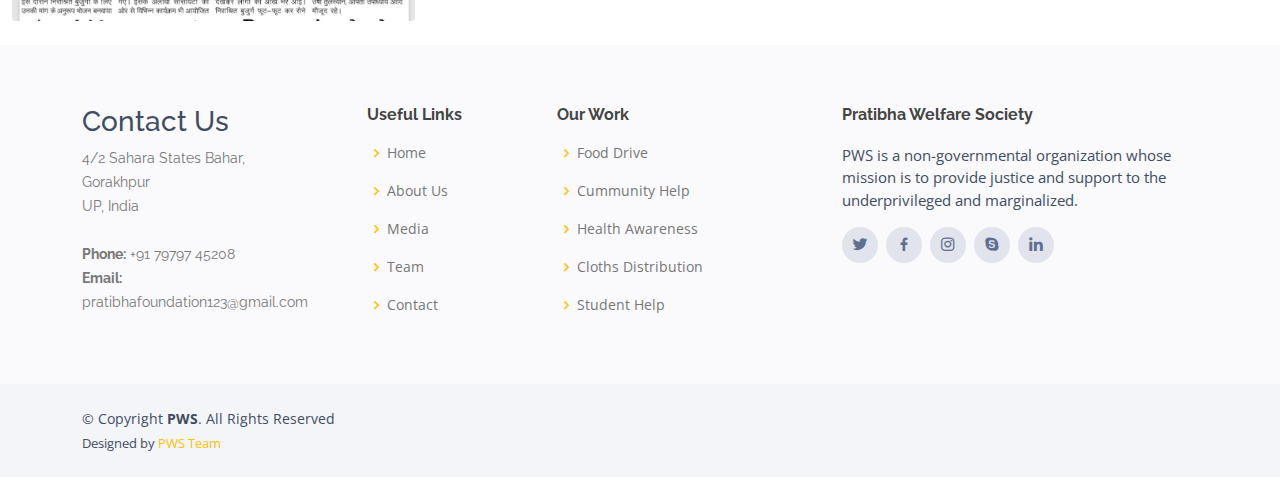
<file: media.html>
<!DOCTYPE html>
<html lang="en">

<head>
  <meta charset="utf-8">
  <meta content="width=device-width, initial-scale=1.0" name="viewport">

  <title>Media | Pratibha Welfare Society</title>
  <meta content="" name="description">
  <meta content="" name="keywords">

  <!-- Favicons -->
  <link href="assets/img/logo.jpeg" rel="icon">
  <link href="assets/img/logo.jpeg" rel="apple-touch-icon">

  <!-- Google Fonts -->
  <link
    href="https://fonts.googleapis.com/css?family=Open+Sans:300,300i,400,400i,600,600i,700,700i|Raleway:300,300i,400,400i,500,500i,600,600i,700,700i|Poppins:300,300i,400,400i,500,500i,600,600i,700,700i"
    rel="stylesheet">

  <!-- Vendor CSS Files -->
  <link href="assets/vendor/bootstrap/css/bootstrap.min.css" rel="stylesheet">
  <link href="assets/vendor/bootstrap-icons/bootstrap-icons.css" rel="stylesheet">
  <link href="assets/vendor/boxicons/css/boxicons.min.css" rel="stylesheet">
  <link href="assets/vendor/glightbox/css/glightbox.min.css" rel="stylesheet">
  <link href="assets/vendor/swiper/swiper-bundle.min.css" rel="stylesheet">

  <!-- Template Main CSS File -->
  <link href="assets/css/style.css" rel="stylesheet">

</head>

<body>

  <!-- ======= Header ======= -->
  <header id="header" class="fixed-top header-transparent">
    <div class="container d-flex align-items-center justify-content-between">

      <a href="index.html" class="logo"><img src="assets/img/l.png" alt="" class="img-fluid"></a>


      <nav id="navbar" class="navbar">
        <ul>
          <li><a class="nav-link scrollto" href="index.html">Home</a></li>
          <li><a class="nav-link scrollto" href="aboutus.html">About</a></li>
          <li><a class="nav-link scrollto" href="ourwork.html">Our Work</a></li>
          <li><a class="nav-link scrollto active" href="media.html">Media</a></li>
          <li><a class="nav-link scrollto" href="team.html">Team</a></li>
          <li><a class="nav-link scrollto" href="contact.html">Contact</a></li>
        </ul>
        <i class="bi bi-list mobile-nav-toggle"></i>
      </nav><!-- .navbar -->

    </div>
  </header><!-- End Header -->

  <!-- ======= Contact Section ======= -->
  <section class="breadcrumbs">
    <div class="container"><br><br><br>
      <div class="d-flex justify-content-between align-items-center">
        <h2>Media</h2>
        <ol>
          <li><a href="index.html">Home</a></li>
          <li>Media</li>
        </ol>
      </div>
    </div>
  </section>
  <!-- End Contact Section -->

  <div class="section-title">
    <h2>Media</h2>
    <p>We got featured in several new articles here are some glipse.</p>
  </div>


  <!-- ======= Portfolio Section ======= -->
  <!-- Gallery -->
  <div class="container-fluid">
    <div class="row">
      <div class="col-lg-4 col-md-12 mb-4 mb-lg-0">
        <img src="/assets/img/media/m1.jpeg" class="w-100 shadow-1-strong rounded mb-4" />

        <img src="/assets/img/media/m10.jpeg" class="w-100 shadow-1-strong rounded mb-4" />
      </div>

      <div class="col-lg-4 mb-4 mb-lg-0">
        <img src="/assets/img/media/m3.jpeg" class="w-100 shadow-1-strong rounded mb-4" />

        <img src="/assets/img/media/m4.jpeg" class="w-100 shadow-1-strong rounded mb-4" />
      </div>

      <div class="col-lg-4 mb-4 mb-lg-0">
        <img src="/assets/img/media/m7.jpeg" class="w-100 shadow-1-strong rounded mb-4" />

        <img src="/assets/img/media/m8.jpeg" class="w-100 shadow-1-strong rounded mb-4" />
      </div>
    </div>
  </div>

  <div class="container-fluid">
    <div class="row">
      <div class="col-lg-4 col-md-12 mb-4 mb-lg-0">
        <img src="/assets/img/media/m5.jpeg" class="w-100 shadow-1-strong rounded mb-4" />

        <img src="/assets/img/media/m17.jpeg" class="w-100 shadow-1-strong rounded mb-4" />
      </div>

      <div class="col-lg-4 mb-4 mb-lg-0">
        <img src="/assets/img/media/m13.jpeg" class="w-100 shadow-1-strong rounded mb-4" />

        <img src="/assets/img/media/m6.jpeg" class="w-100 shadow-1-strong rounded mb-4" />
      </div>

      <div class="col-lg-4 mb-4 mb-lg-0">
        <img src="/assets/img/media/m11.jpeg" class="w-100 shadow-1-strong rounded mb-4" />

        <img src="/assets/img/media/m12.jpeg" class="w-100 shadow-1-strong rounded mb-4" />
      </div>
    </div>
  </div>

  <div class="container-fluid">
    <div class="row">
      <div class="col-lg-4 col-md-12 mb-4 mb-lg-0">
        <img src="/assets/img/media/m9.jpeg" class="w-100 shadow-1-strong rounded mb-4" />

        <img src="/assets/img/media/m10.jpeg" class="w-100 shadow-1-strong rounded mb-4" />
      </div>

      <div class="col-lg-4 mb-4 mb-lg-0">
        <img src="/assets/img/media/m16.jpeg" class="w-100 shadow-1-strong rounded mb-4" />

        <img src="/assets/img/media/m15.jpeg" class="w-100 shadow-1-strong rounded mb-4" />
      </div>

      <div class="col-lg-4 mb-4 mb-lg-0">
        <img src="/assets/img/media/news.jpeg" class="w-100 shadow-1-strong rounded mb-4" />
        <img src="/assets/img/media/m18.jpeg" class="w-100 shadow-1-strong rounded mb-4" />



      </div>
    </div>
  </div>
  <div class="container-fluid">
    <div class="row">
      <div class="col-lg-4 col-md-12 mb-4 mb-lg-0">
        <img src="/assets/img/media/m19.jpeg" class="w-100 shadow-1-strong rounded mb-4" />

        <img src="/assets/img/media/m20.jpeg" class="w-100 shadow-1-strong rounded mb-4" />
      </div>

      <div class="col-lg-4 mb-4 mb-lg-0">
        <img src="/assets/img/media/m21.jpeg" class="w-100 shadow-1-strong rounded mb-4" />
      </div>
      <div class="col-lg-4 mb-4 mb-lg-0">
        <img src="/assets/img/media/I1.jpeg" class="w-100 shadow-1-strong rounded mb-4" />
      </div>


    </div>
  </div>

  <!-- End Portfolio Section -->



  <!-- ======= Footer ======= -->
  <footer id="footer">

    <div class="footer-top">
      <div class="container">
        <div class="row">

          <div class="col-lg-3 col-md-6 footer-contact">
            <h3>Contact Us</h3>
            <p>
              4/2 Sahara States Bahar,<br>
              Gorakhpur<br>
              UP, India<br><br>
              <strong>Phone:</strong> +91 79797 45208<br>
              <strong>Email:</strong> pratibhafoundation123@gmail.com<br>
            </p>
          </div>

          <div class="col-lg-2 col-md-6 footer-links">
            <h4>Useful Links</h4>
            <ul>
              <li><i class="bx bx-chevron-right"></i> <a href="index.html">Home</a></li>
              <li><i class="bx bx-chevron-right"></i> <a href="aboutus.html">About Us</a></li>
              <li><i class="bx bx-chevron-right"></i> <a href="media.html">Media</a></li>
              <li><i class="bx bx-chevron-right"></i> <a href="team.html">Team</a></li>
              <li><i class="bx bx-chevron-right"></i> <a href="contact.html">Contact</a></li>
            </ul>
          </div>

          <div class="col-lg-3 col-md-6 footer-links">
            <h4>Our Work</h4>
            <ul>
              <li><i class="bx bx-chevron-right"></i> <a href="#">Food Drive</a></li>
              <li><i class="bx bx-chevron-right"></i> <a href="#">Cummunity Help</a></li>
              <li><i class="bx bx-chevron-right"></i> <a href="#">Health Awareness</a></li>
              <li><i class="bx bx-chevron-right"></i> <a href="#">Cloths Distribution</a></li>
              <li><i class="bx bx-chevron-right"></i> <a href="#">Student Help</a></li>
            </ul>
          </div>

          <div class="col-lg-4 col-md-6 footer-newsletter">
            <h4>Pratibha Welfare Society</h4>
            <p>PWS is a non-governmental organization whose mission is to provide justice and support to the
              underprivileged and marginalized.</p>
            <div class="social-links text-md-right pt-3 pt-md-0">
              <a href="#" class="twitter"><i class="bx bxl-twitter"></i></a>
              <a href="#" class="facebook"><i class="bx bxl-facebook"></i></a>
              <a href="#" class="instagram"><i class="bx bxl-instagram"></i></a>
              <a href="#" class="google-plus"><i class="bx bxl-skype"></i></a>
              <a href="#" class="linkedin"><i class="bx bxl-linkedin"></i></a>
            </div>
          </div>

        </div>
      </div>
    </div>

    <div class="container d-md-flex py-4">

      <div class="me-md-auto text-center text-md-start">
        <div class="copyright">
          &copy; Copyright <strong><span>PWS</span></strong>. All Rights Reserved
        </div>
        <div class="credits">
          Designed by <a href="#">PWS Team</a>
        </div>
      </div>
    </div>
  </footer><!-- End Footer -->

  <a href="#" class="back-to-top d-flex align-items-center justify-content-center"><i
      class="bi bi-arrow-up-short"></i></a>

  <!-- Vendor JS Files -->
  <script src="assets/vendor/purecounter/purecounter.js"></script>
  <script src="assets/vendor/bootstrap/js/bootstrap.bundle.min.js"></script>
  <script src="assets/vendor/glightbox/js/glightbox.min.js"></script>
  <script src="assets/vendor/isotope-layout/isotope.pkgd.min.js"></script>
  <script src="assets/vendor/swiper/swiper-bundle.min.js"></script>
  <script src="assets/vendor/php-email-form/validate.js"></script>

  <!-- Template Main JS File -->
  <script src="assets/js/main.js"></script>

</body>

</html>
</file>
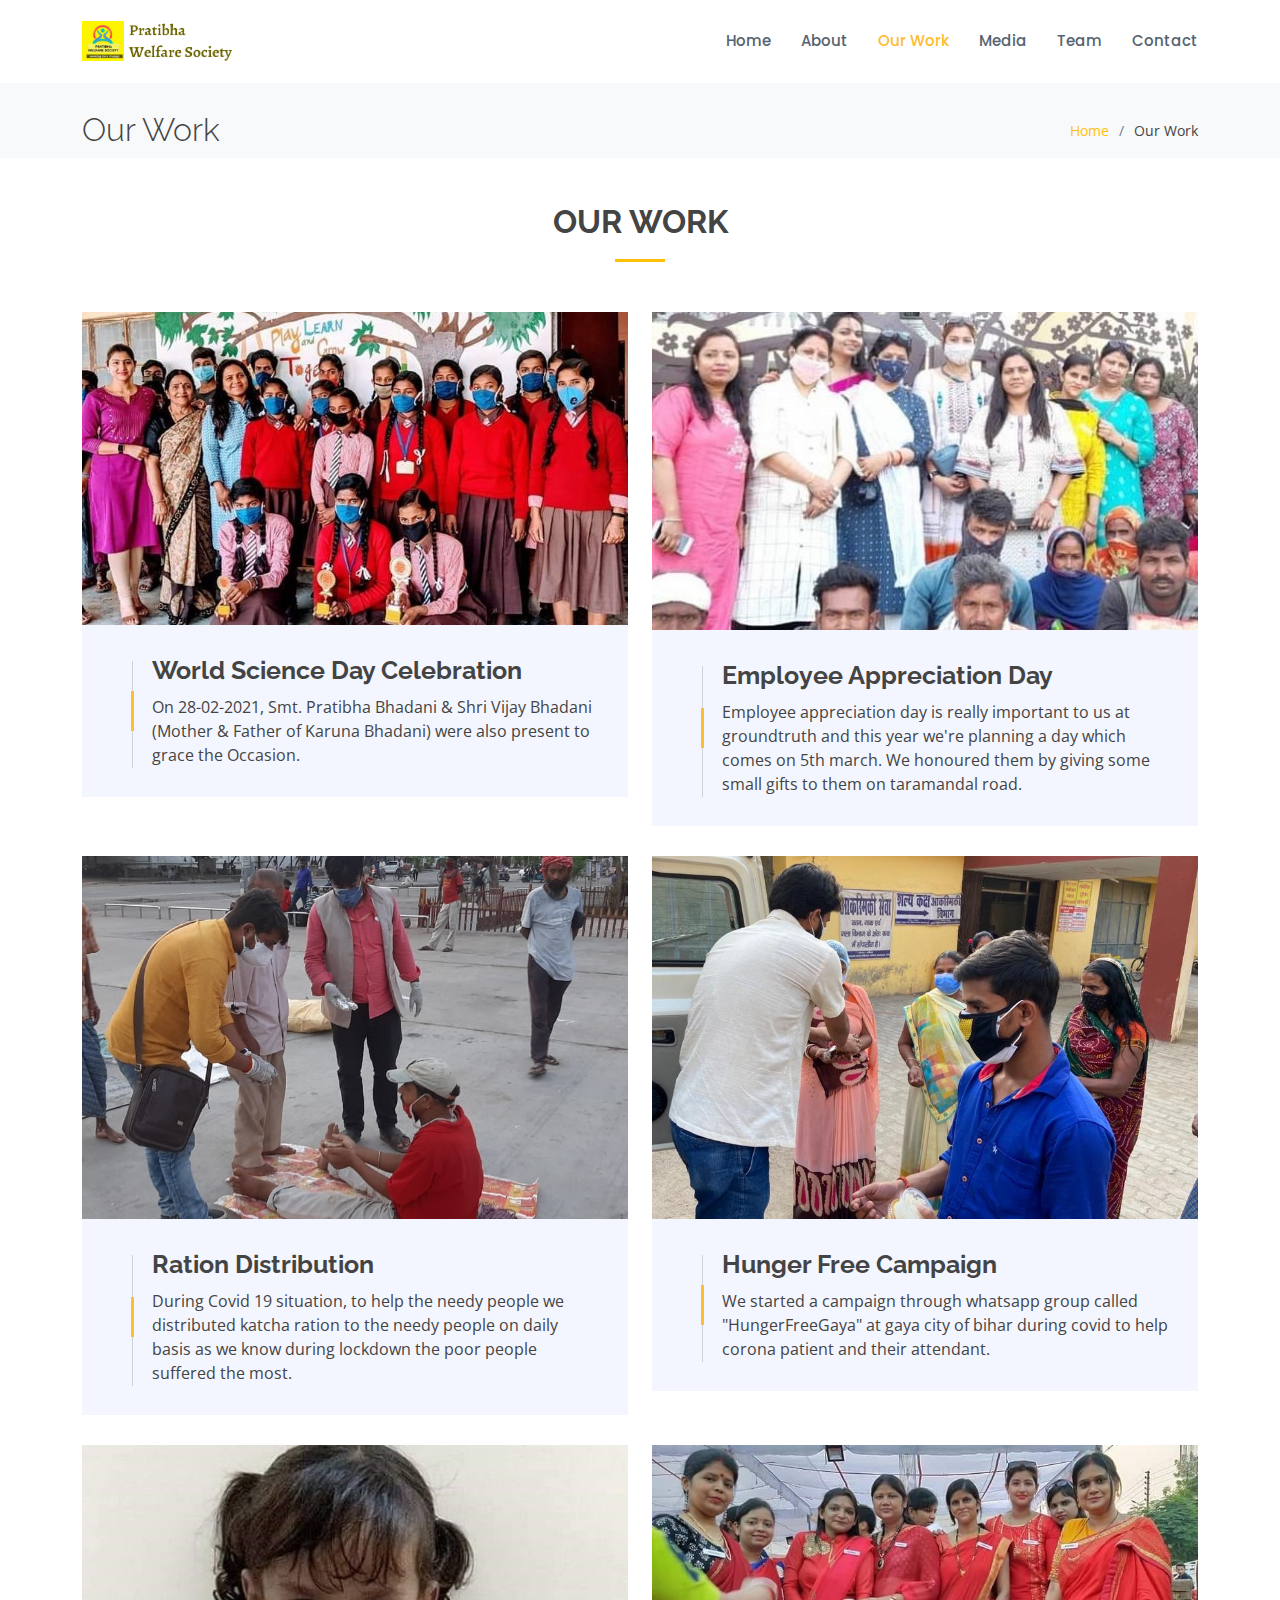
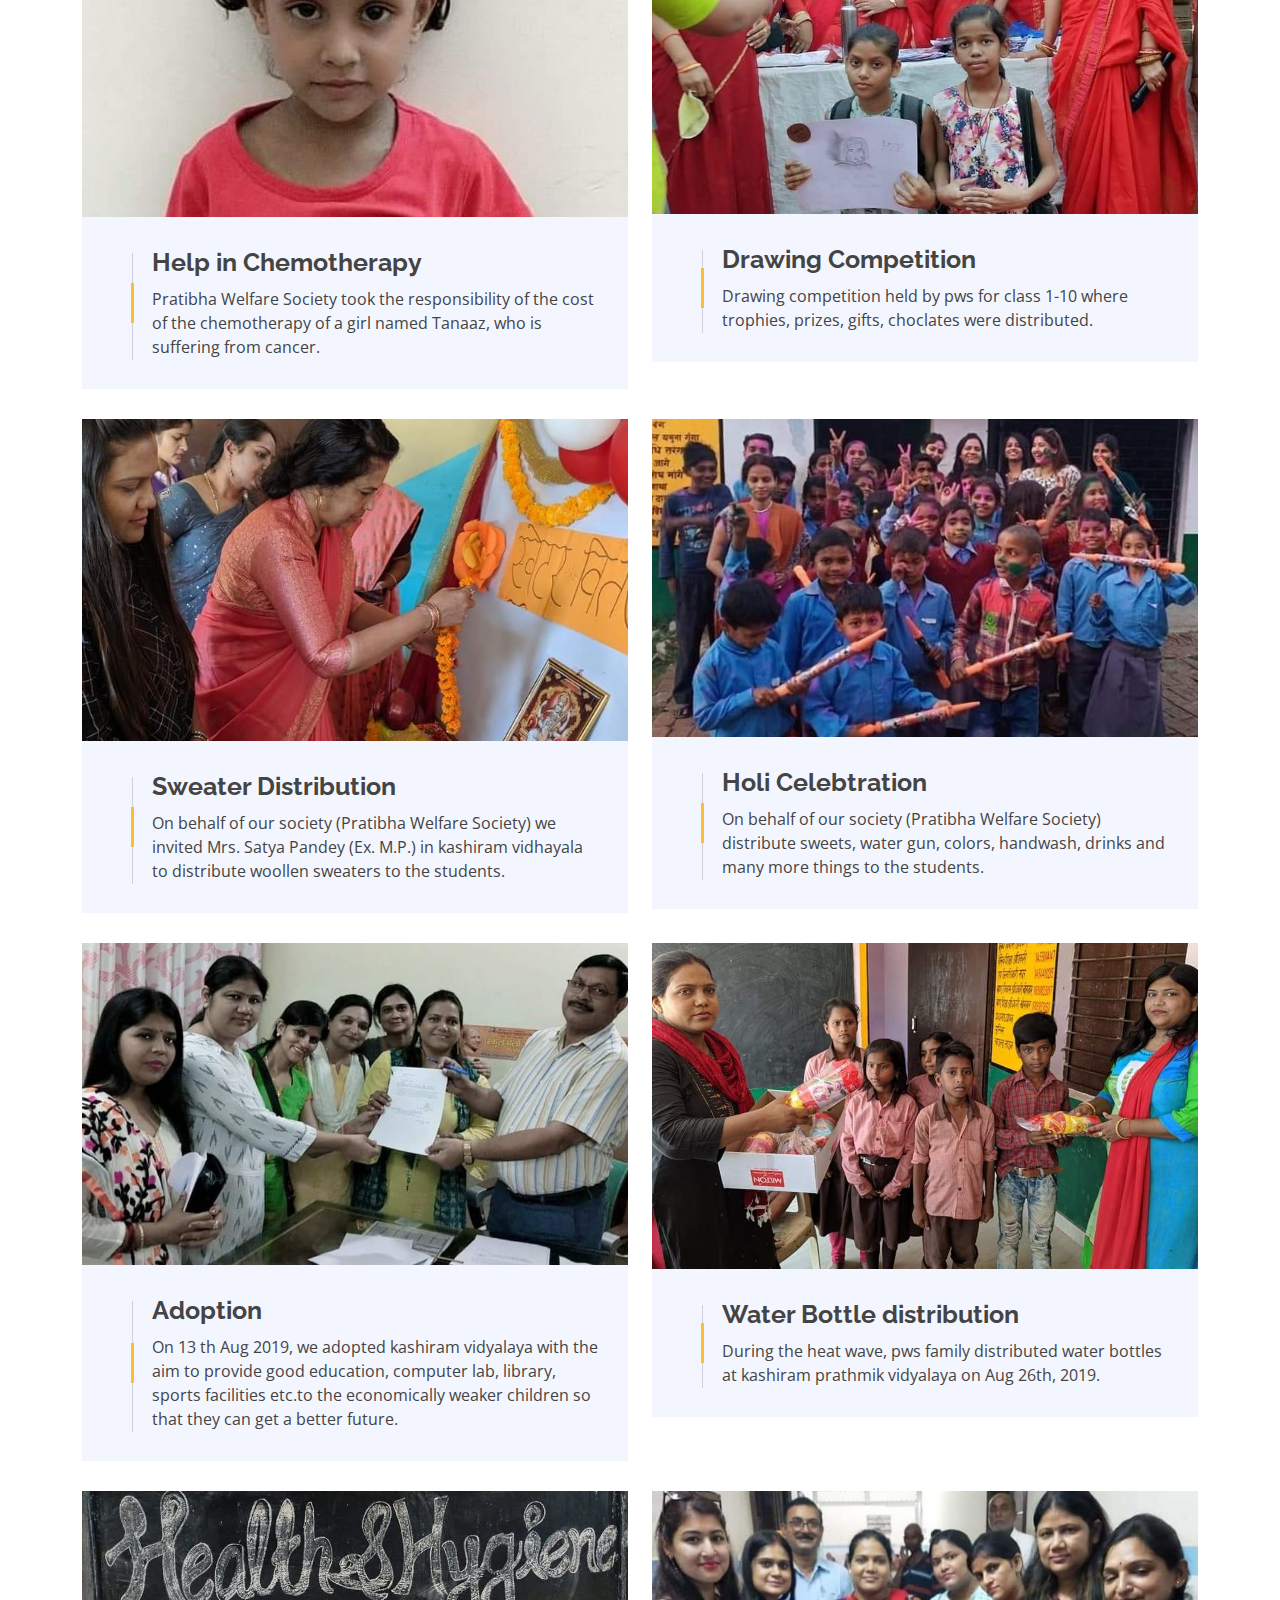
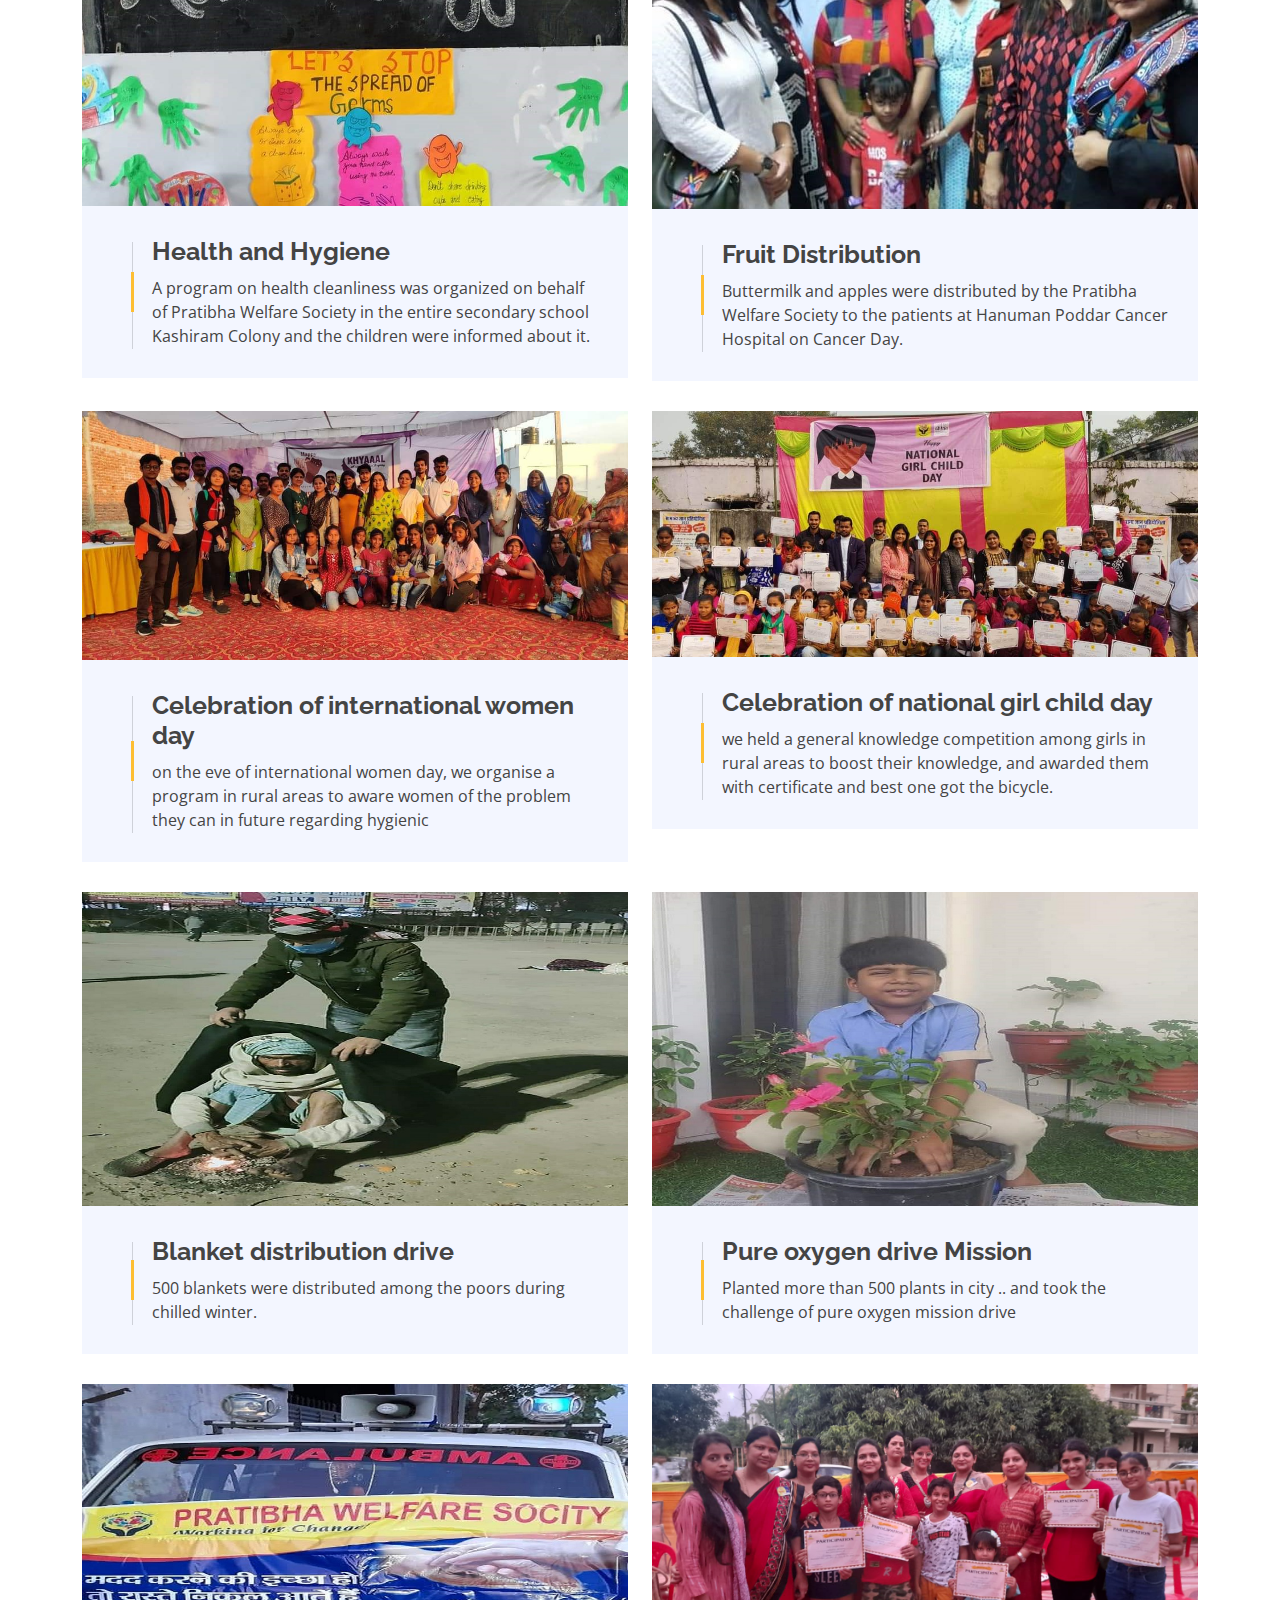
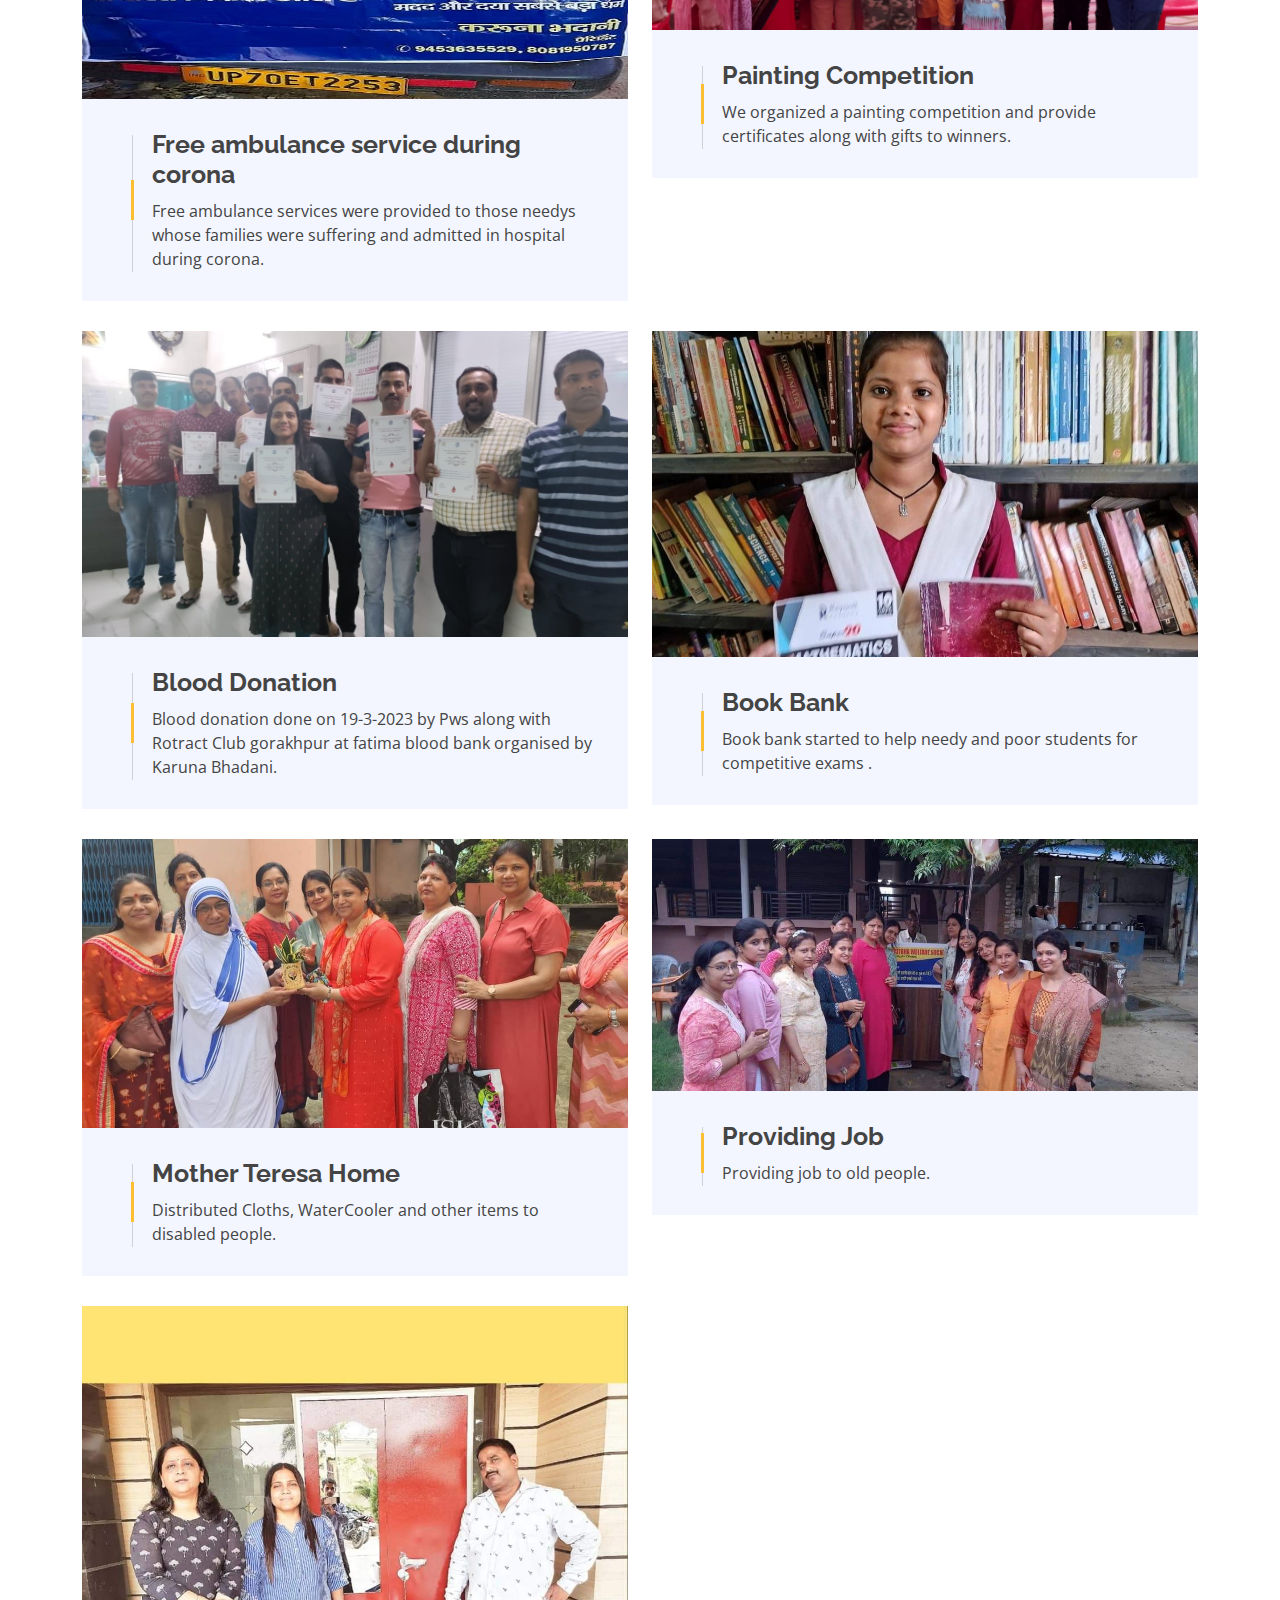
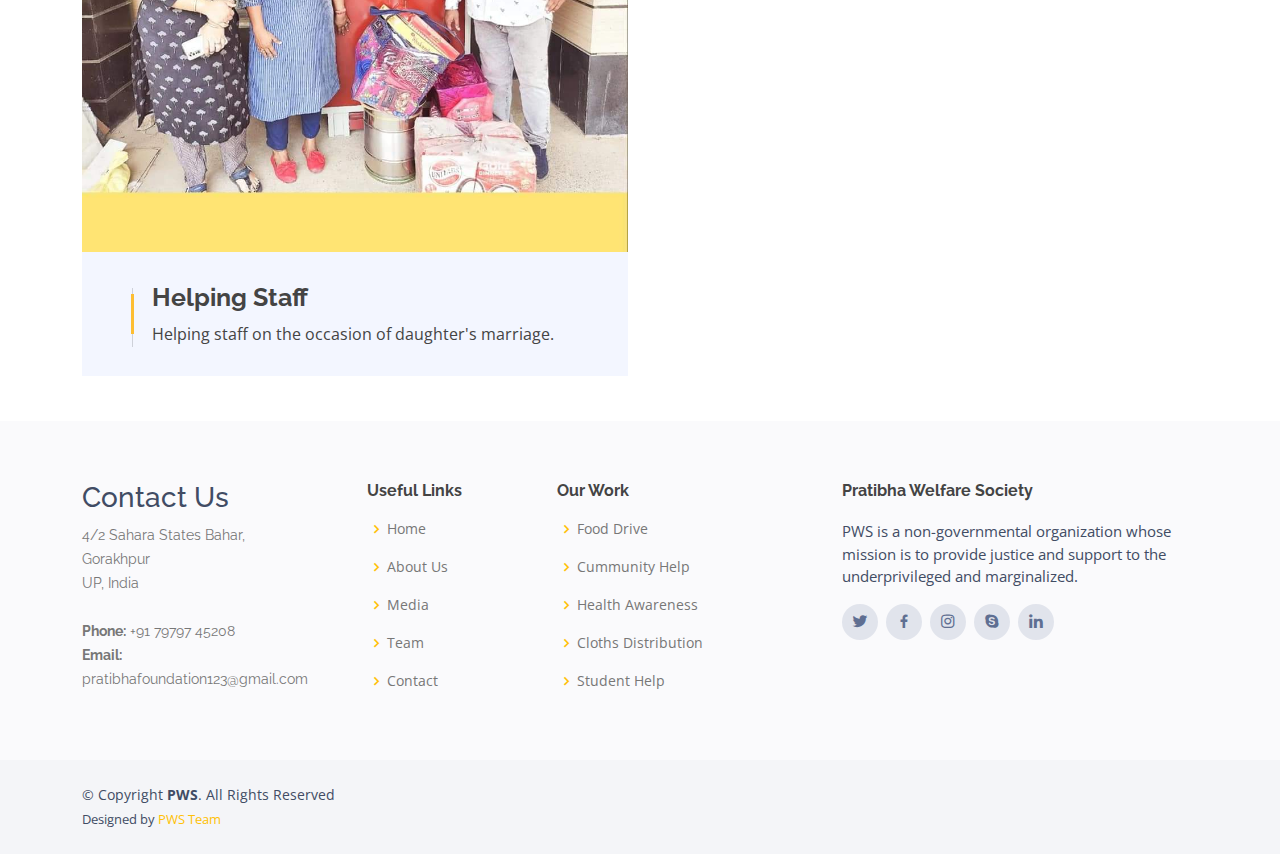
<file: ourwork.html>
<!DOCTYPE html>
<html lang="en">

<head>
  <meta charset="utf-8">
  <meta content="width=device-width, initial-scale=1.0" name="viewport">

  <title>Our Work | Pratibha Welfare Society</title>
  <meta content="" name="description">
  <meta content="" name="keywords">

  <!-- Favicons -->
  <link href="assets/img/logo.jpeg" rel="icon">
  <link href="assets/img/logo.jpeg" rel="apple-touch-icon">

  <!-- Google Fonts -->
  <link href="https://fonts.googleapis.com/css?family=Open+Sans:300,300i,400,400i,600,600i,700,700i|Raleway:300,300i,400,400i,500,500i,600,600i,700,700i|Poppins:300,300i,400,400i,500,500i,600,600i,700,700i" rel="stylesheet">

  <!-- Vendor CSS Files -->
  <link href="assets/vendor/bootstrap/css/bootstrap.min.css" rel="stylesheet">
  <link href="assets/vendor/bootstrap-icons/bootstrap-icons.css" rel="stylesheet">
  <link href="assets/vendor/boxicons/css/boxicons.min.css" rel="stylesheet">
  <link href="assets/vendor/glightbox/css/glightbox.min.css" rel="stylesheet">
  <link href="assets/vendor/swiper/swiper-bundle.min.css" rel="stylesheet">

  <!-- Template Main CSS File -->
  <link href="assets/css/style.css" rel="stylesheet">

</head>

<body>

  <!-- ======= Header ======= -->
  <header id="header" class="fixed-top header-transparent">
    <div class="container d-flex align-items-center justify-content-between">

        <a href="index.html" class="logo"><img src="assets/img/l.png" alt="" class="img-fluid"></a>

      <nav id="navbar" class="navbar">
        <ul>
            <li><a class="nav-link scrollto" href="index.html">Home</a></li>
            <li><a class="nav-link scrollto" href="aboutus.html">About</a></li>
            <li><a class="nav-link scrollto active" href="ourwork.html">Our Work</a></li>
            <li><a class="nav-link scrollto " href="media.html">Media</a></li>
            <li><a class="nav-link scrollto" href="team.html">Team</a></li>
            <li><a class="nav-link scrollto" href="contact.html">Contact</a></li>
          </ul>
        <i class="bi bi-list mobile-nav-toggle"></i>
      </nav><!-- .navbar -->

    </div>
  </header><!-- End Header -->

    <!-- ======= Contact Section ======= -->
    <section class="breadcrumbs">
        <div class="container"><br><br><br>
          <div class="d-flex justify-content-between align-items-center">
            <h2>Our Work</h2>
            <ol>
              <li><a href="index.html">Home</a></li>
              <li>Our Work</li>
            </ol>
          </div>

        </div>
      </section>
    <!-- End Contact Section -->

<!-- Event Start -->
<div class="event">
    <div class="container">
        <div class="section-title" data-aos="fade-up">
            <h2>Our Work</h2>
          </div>

        <div class="row">
            <div class="col-lg-6">
                <div class="event-item">
                    <img src="assets/img/work/science.jpeg" alt="Image">
                    <div class="event-content">

                        <div class="event-text">
                            <h3>World Science Day Celebration</h3>
                            <p>
                                On 28-02-2021, Smt. Pratibha Bhadani & Shri Vijay Bhadani (Mother & Father of Karuna Bhadani) were also present to grace the Occasion.
                            </p>
                        </div>
                    </div>
                </div>
            </div>
            <div class="col-lg-6">
                <div class="event-item">
                    <img src="assets/img/work/employee.jpeg" alt="Image">
                    <div class="event-content">
                        <div class="event-text">
                            <h3>Employee Appreciation Day</h3>
                            <p>
                                Employee appreciation day is really important to us at groundtruth and this year we're planning a day which comes on 5th  march. We honoured them by giving some small gifts to them on taramandal road.
                            </p>
                        </div>
                    </div>
                </div>
            </div>
            <div class="col-lg-6">
                <div class="event-item">
                    <img src="assets/img/work/ration.jpeg" alt="Image">
                    <div class="event-content">
                        <div class="event-text">
                            <h3>Ration Distribution</h3>
                            <p>
                                During Covid 19 situation, to help the needy people we distributed katcha ration to the needy people on daily basis as we know during lockdown the poor people suffered the most.
                            </p>
                        </div>
                    </div>
                </div>
            </div>
            <div class="col-lg-6">
                <div class="event-item">
                    <img src="assets/img/work/hunger.jpeg" alt="Image">
                    <div class="event-content">
                        <div class="event-text">
                            <h3>Hunger Free Campaign</h3>
                            <p>
                                We started a campaign through whatsapp group called "HungerFreeGaya" at gaya city of bihar during covid to help corona patient and their attendant.
                            </p>
                        </div>
                    </div>
                </div>
            </div>
        </div>


        <div class="row">
            <div class="col-lg-6">
                <div class="event-item">
                    <img src="assets/img/work/cancer.jpeg" alt="Image">
                    <div class="event-content">

                        <div class="event-text">
                            <h3>Help in Chemotherapy</h3>
                            <p>
                                Pratibha Welfare Society took the responsibility of the cost of the chemotherapy of a girl named Tanaaz, who is suffering from cancer.
                            </p>
                        </div>
                    </div>
                </div>
            </div>
            <div class="col-lg-6">
                <div class="event-item">
                    <img src="assets/img/work/drawing.jpeg" alt="Image">
                    <div class="event-content">
                        <div class="event-text">
                            <h3>Drawing Competition</h3>
                            <p>
                                Drawing competition  held by pws for class 1-10 where trophies, prizes, gifts, choclates were distributed.
                            </p>
                        </div>
                    </div>
                </div>
            </div>
            <div class="col-lg-6">
                <div class="event-item">
                    <img src="assets/img/work/sweter.jpeg" alt="Image">
                    <div class="event-content">
                        <div class="event-text">
                            <h3>Sweater Distribution</h3>
                            <p>
                                On behalf of our society (Pratibha Welfare Society) we invited Mrs. Satya Pandey (Ex. M.P.) in kashiram vidhayala to distribute woollen sweaters to the students.
                            </p>
                        </div>
                    </div>
                </div>
            </div>
            <div class="col-lg-6">
                <div class="event-item">
                    <img src="assets/img/work/holi2.jpeg" alt="Image">
                    <div class="event-content">
                        <div class="event-text">
                            <h3>Holi Celebtration</h3>
                            <p>
                                On behalf of our society (Pratibha Welfare Society)   distribute sweets, water gun, colors, handwash, drinks and many more things to the students.
                            </p>
                        </div>
                    </div>
                </div>
            </div>
        </div>

        <div class="row">
            <div class="col-lg-6">
                <div class="event-item">
                    <img src="assets/img/work/adopt.jpeg" alt="Image">
                    <div class="event-content">

                        <div class="event-text">
                            <h3>Adoption</h3>
                            <p>
                                On 13 th Aug 2019, we adopted kashiram vidyalaya with the aim to provide good education, computer lab, library, sports facilities etc.to the economically weaker children so that they can get a better future.
                            </p>
                        </div>
                    </div>
                </div>
            </div>
            <div class="col-lg-6">
                <div class="event-item">
                    <img src="assets/img/work/water.jpeg" alt="Image">
                    <div class="event-content">
                        <div class="event-text">
                            <h3>Water Bottle distribution</h3>
                            <p>
                                During the heat wave, pws family distributed water bottles at kashiram prathmik vidyalaya  on Aug 26th, 2019.
                            </p>
                        </div>
                    </div>
                </div>
            </div>
            <div class="col-lg-6">
                <div class="event-item">
                    <img src="assets/img/work/health.jpeg" alt="Image">
                    <div class="event-content">
                        <div class="event-text">
                            <h3>Health and Hygiene</h3>
                            <p>
                                A program on health cleanliness was organized on behalf of Pratibha Welfare Society in the entire secondary school Kashiram Colony and the children were informed about it.
                            </p>
                        </div>
                    </div>
                </div>
            </div>
            <div class="col-lg-6">
                <div class="event-item">
                    <img src="assets/img/work/fruit1.jpeg" alt="Image">
                    <div class="event-content">
                        <div class="event-text">
                            <h3>Fruit Distribution</h3>
                            <p>
                                Buttermilk and apples were distributed by the Pratibha Welfare Society to the patients at Hanuman Poddar Cancer Hospital on Cancer Day.
                            </p>
                        </div>
                    </div>
                </div>
            </div>
        </div>
<!-- New Section -->
        <div class="row">
            <div class="col-lg-6">
                <div class="event-item">
                    <img src="assets/img/work/womensday.jpeg" alt="Image">
                    <div class="event-content">

                        <div class="event-text">
                            <h3>Celebration of international women day</h3>
                            <p>
                                on the eve of international women day, we organise a program in rural areas to aware women of the problem they can in future regarding hygienic
                            </p>
                        </div>
                    </div>
                </div>
            </div>
            <div class="col-lg-6">
                <div class="event-item">
                    <img src="assets/img/work/girlchild.jpeg" alt="Image">
                    <div class="event-content">
                        <div class="event-text">
                            <h3>Celebration of national girl child day</h3>
                            <p>
                                we held a general knowledge competition among girls in rural areas to boost their knowledge, and awarded them with certificate and best  one got the bicycle.
                            </p>
                        </div>
                    </div>
                </div>
            </div>
            <div class="col-lg-6">
                <div class="event-item">
                    <img src="assets/img/work/Blanket.jpeg" alt="Image">
                    <div class="event-content">
                        <div class="event-text">
                            <h3>Blanket distribution drive </h3>
                            <p>
                                500 blankets were distributed among the poors during chilled winter.
                            </p>
                        </div>
                    </div>
                </div>
            </div>
            <div class="col-lg-6">
                <div class="event-item">
                    <img src="assets/img/work/plant.jpeg" alt="Image">
                    <div class="event-content">
                        <div class="event-text">
                            <h3>Pure oxygen drive Mission</h3>
                            <p>
                                Planted more than 500 plants in city .. and took the challenge of pure oxygen mission drive
                            </p>
                        </div>
                    </div>
                </div>
            </div>

            <div class="col-lg-6">
                <div class="event-item">
                    <img src="assets/img/work/ambu.jpeg" alt="Image" class="img-fluid ">
                    <div class="event-content">
                        <div class="event-text">
                            <h3>Free ambulance service during corona</h3>
                            <p>
                              Free ambulance services were provided to those needys whose families were suffering and admitted in hospital during corona.
                            </p>
                        </div>
                    </div>
                </div>
            </div>
          
          <div class="col-lg-6">
                <div class="event-item">
                    <img src="assets/img/work/painting.jpeg" alt="Image" class="img-fluid ">
                    <div class="event-content">
                        <div class="event-text">
                            <h3>Painting Competition</h3>
                            <p>
                             We organized a painting competition and provide certificates along with gifts to winners.
                            </p>
                        </div>
                    </div>
                </div>
            </div>

            <div class="col-lg-6">
                <div class="event-item">
                    <img src="assets/img/work/blood.jpeg" alt="Image" class="img-fluid ">
                    <div class="event-content">
                        <div class="event-text">
                            <h3>Blood Donation</h3>
                            <p>
                                Blood donation done on 19-3-2023 by Pws along with Rotract Club gorakhpur at fatima blood bank organised by Karuna Bhadani.
                            </p>
                        </div>
                    </div>
                </div>
            </div>
            <div class="col-lg-6">
                <div class="event-item">
                    <img src="assets/img/work/Lib5.jpeg" alt="Image" class="img-fluid ">
                    <div class="event-content">
                        <div class="event-text">
                            <h3>Book Bank</h3>
                            <p>
                                Book bank started to help needy and poor students for competitive exams .
                            </p>
                        </div>
                    </div>
                </div>
            </div>
            <div class="col-lg-6">
                <div class="event-item">
                    <img src="assets/img/work/Mt2.jpeg" alt="Image" class="img-fluid ">
                    <div class="event-content">
                        <div class="event-text">
                            <h3>Mother Teresa Home</h3>
                            <p>
                                Distributed Cloths, WaterCooler and other items to disabled people.
                            </p>
                        </div>
                    </div>
                </div>
            </div>
            <div class="col-lg-6">
                <div class="event-item">
                    <img src="assets/img/work/R1.jpeg" alt="Image" class="img-fluid ">
                    <div class="event-content">
                        <div class="event-text">
                            <h3>Providing Job</h3>
                            <p>
                                Providing job to old people.
                            </p>
                        </div>
                    </div>
                </div>
            </div>
            <div class="col-lg-6">
                <div class="event-item">
                    <img src="assets/img/work/T1.jpeg" alt="Image" class="img-fluid ">
                    <div class="event-content">
                        <div class="event-text">
                            <h3>Helping Staff</h3>
                            <p>
                                Helping staff on the occasion of daughter's marriage.
                            </p>
                        </div>
                    </div>
                </div>
            </div>
          
        </div>
    </div>
</div>
<!-- Event End -->


<!-- ======= Footer ======= -->
<footer id="footer">

    <div class="footer-top">
      <div class="container">
        <div class="row">

          <div class="col-lg-3 col-md-6 footer-contact">
            <h3>Contact Us</h3>
            <p>
              4/2 Sahara States Bahar,<br>
              Gorakhpur<br>
              UP, India<br><br>
              <strong>Phone:</strong> +91 79797 45208<br>
              <strong>Email:</strong> pratibhafoundation123@gmail.com<br>
            </p>
          </div>

          <div class="col-lg-2 col-md-6 footer-links">
            <h4>Useful Links</h4>
            <ul>
                <li><i class="bx bx-chevron-right"></i> <a href="index.html">Home</a></li>
                <li><i class="bx bx-chevron-right"></i> <a href="aboutus.html">About Us</a></li>
                <li><i class="bx bx-chevron-right"></i> <a href="media.html">Media</a></li>
                <li><i class="bx bx-chevron-right"></i> <a href="team.html">Team</a></li>
                <li><i class="bx bx-chevron-right"></i> <a href="contact.html">Contact</a></li>
              </ul>
          </div>

          <div class="col-lg-3 col-md-6 footer-links">
            <h4>Our Work</h4>
            <ul>
              <li><i class="bx bx-chevron-right"></i> <a href="#">Food Drive</a></li>
              <li><i class="bx bx-chevron-right"></i> <a href="#">Cummunity Help</a></li>
              <li><i class="bx bx-chevron-right"></i> <a href="#">Health Awareness</a></li>
              <li><i class="bx bx-chevron-right"></i> <a href="#">Cloths Distribution</a></li>
              <li><i class="bx bx-chevron-right"></i> <a href="#">Student Help</a></li>
            </ul>
          </div>

          <div class="col-lg-4 col-md-6 footer-newsletter">
            <h4>Pratibha Welfare Society</h4>
            <p>PWS is a non-governmental organization whose mission is to provide justice and support to the underprivileged and marginalized.</p>
            <div class="social-links text-md-right pt-3 pt-md-0">
              <a href="#" class="twitter"><i class="bx bxl-twitter"></i></a>
              <a href="#" class="facebook"><i class="bx bxl-facebook"></i></a>
              <a href="#" class="instagram"><i class="bx bxl-instagram"></i></a>
              <a href="#" class="google-plus"><i class="bx bxl-skype"></i></a>
              <a href="#" class="linkedin"><i class="bx bxl-linkedin"></i></a>
            </div>
          </div>

        </div>
      </div>
    </div>

    <div class="container d-md-flex py-4">

      <div class="me-md-auto text-center text-md-start">
        <div class="copyright">
          &copy; Copyright <strong><span>PWS</span></strong>. All Rights Reserved
        </div>
        <div class="credits">
          Designed by <a href="#">PWS Team</a>
        </div>
      </div>
    </div>
  </footer><!-- End Footer -->

  <a href="#" class="back-to-top d-flex align-items-center justify-content-center"><i class="bi bi-arrow-up-short"></i></a>

  <!-- Vendor JS Files -->
  <script src="assets/vendor/purecounter/purecounter.js"></script>
  <script src="assets/vendor/bootstrap/js/bootstrap.bundle.min.js"></script>
  <script src="assets/vendor/glightbox/js/glightbox.min.js"></script>
  <script src="assets/vendor/isotope-layout/isotope.pkgd.min.js"></script>
  <script src="assets/vendor/swiper/swiper-bundle.min.js"></script>
  <script src="assets/vendor/php-email-form/validate.js"></script>

  <!-- Template Main JS File -->
  <script src="assets/js/main.js"></script>

  </body>

  </html>
</file>
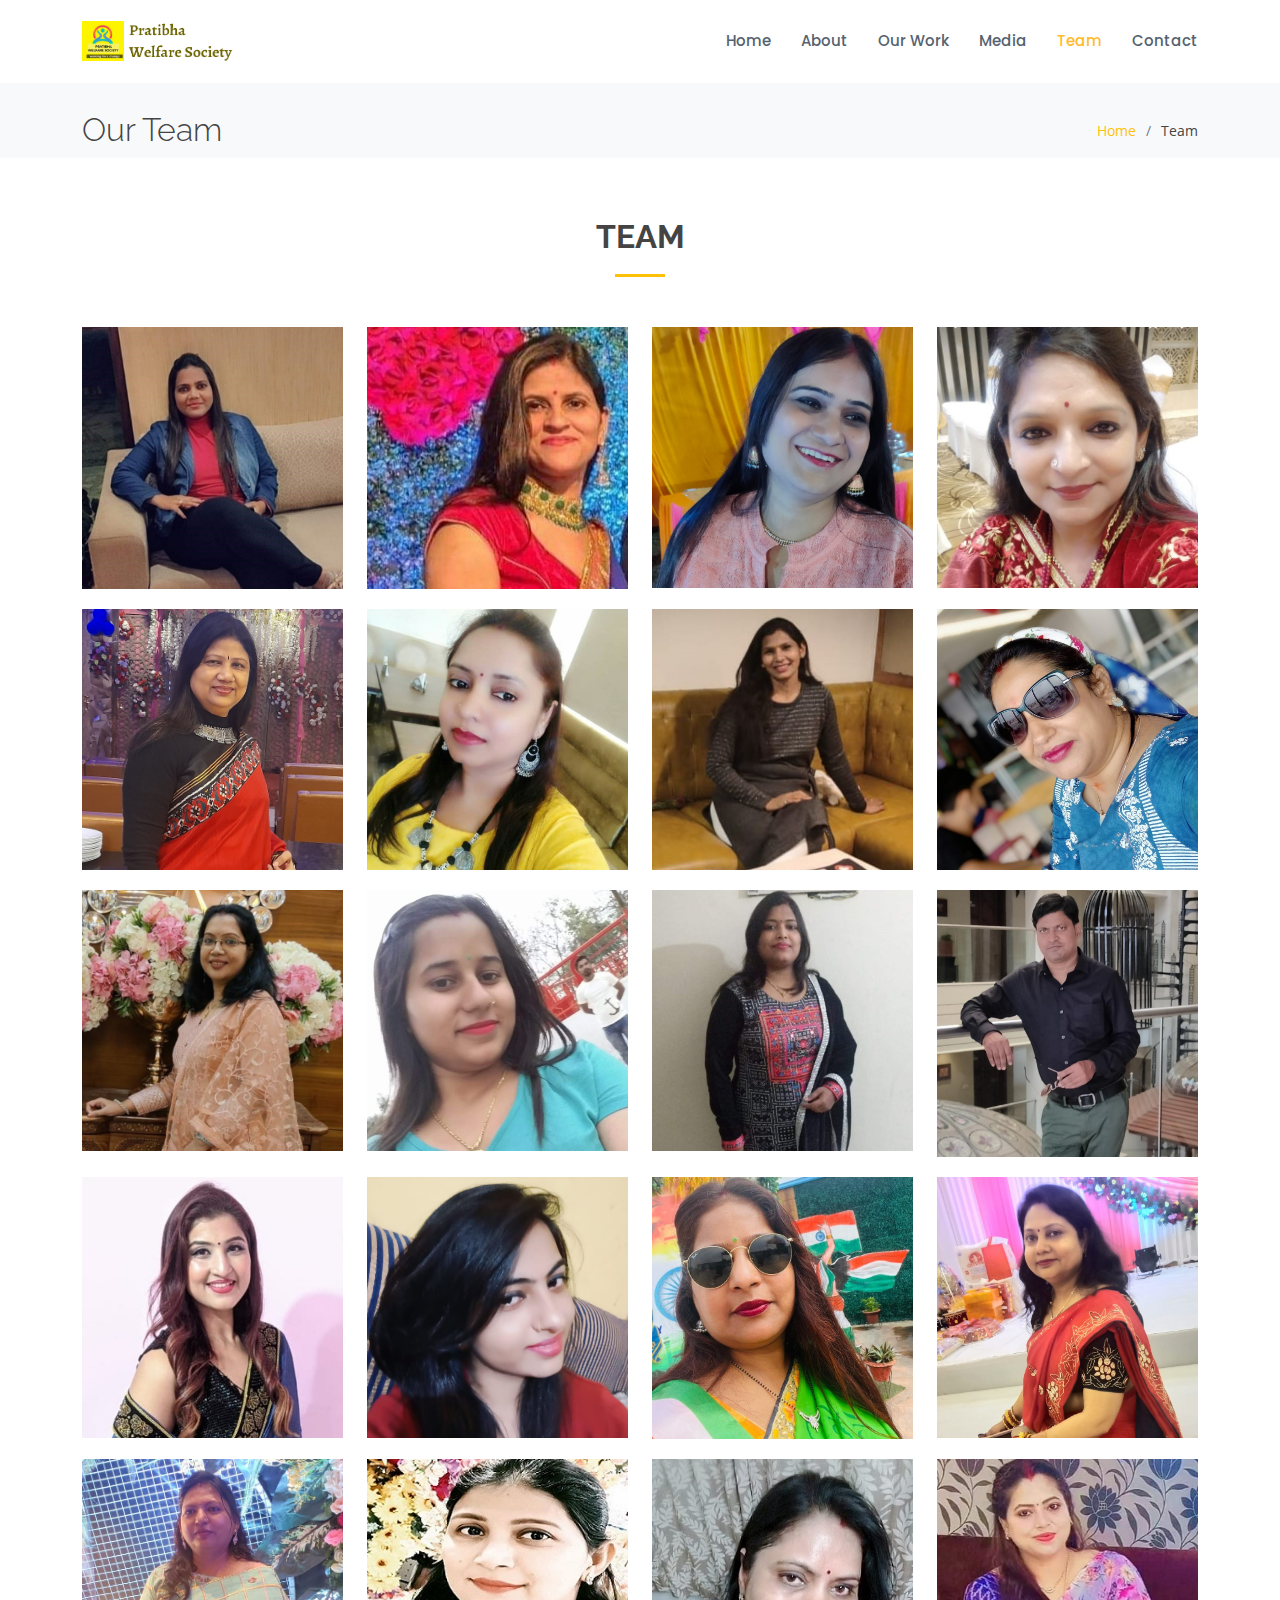
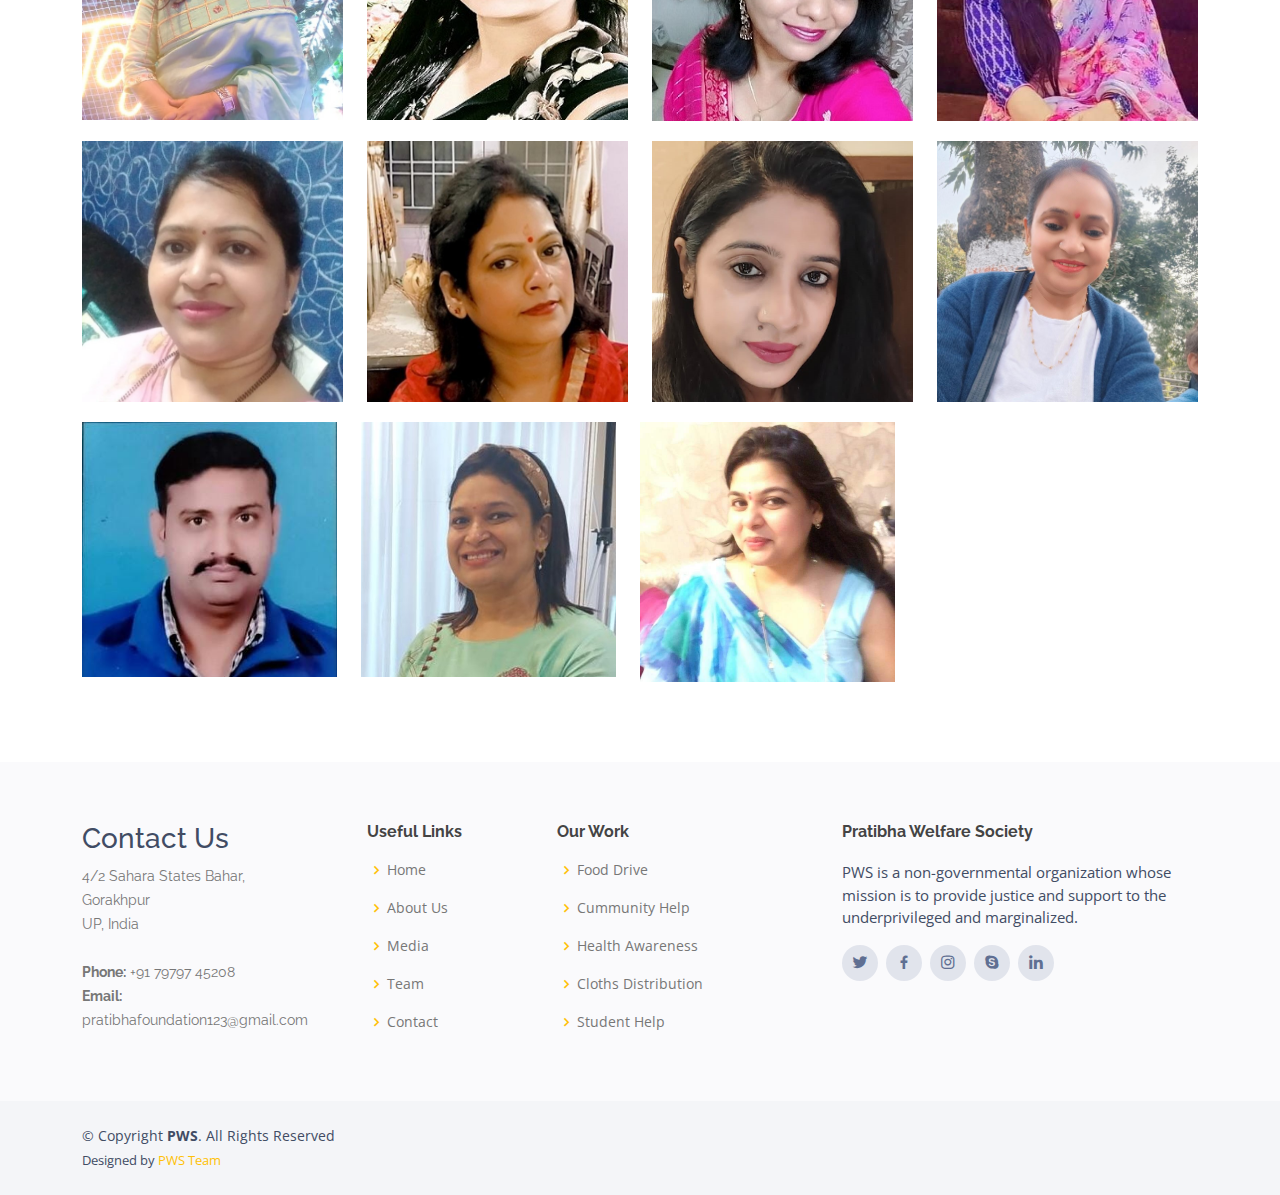
<file: team.html>
<!DOCTYPE html>
<html lang="en">

<head>
    <meta charset="utf-8">
    <meta content="width=device-width, initial-scale=1.0" name="viewport">

    <title>Team | Pratibha Welfare Society</title>
    <meta content="" name="description">
    <meta content="" name="keywords">

    <!-- Favicons -->
    <link href="assets/img/logo.jpeg" rel="icon">
    <link href="assets/img/logo.jpeg" rel="apple-touch-icon">

    <!-- Google Fonts -->
    <link
        href="https://fonts.googleapis.com/css?family=Open+Sans:300,300i,400,400i,600,600i,700,700i|Raleway:300,300i,400,400i,500,500i,600,600i,700,700i|Poppins:300,300i,400,400i,500,500i,600,600i,700,700i"
        rel="stylesheet">

    <!-- Vendor CSS Files -->
    <link href="assets/vendor/bootstrap/css/bootstrap.min.css" rel="stylesheet">
    <link href="assets/vendor/bootstrap-icons/bootstrap-icons.css" rel="stylesheet">
    <link href="assets/vendor/boxicons/css/boxicons.min.css" rel="stylesheet">
    <link href="assets/vendor/glightbox/css/glightbox.min.css" rel="stylesheet">
    <link href="assets/vendor/swiper/swiper-bundle.min.css" rel="stylesheet">

    <!-- Template Main CSS File -->
    <link href="assets/css/style2.css" rel="stylesheet">

</head>

<body>

    <!-- ======= Header ======= -->
    <header id="header" class="fixed-top header-transparent">
        <div class="container d-flex align-items-center justify-content-between">

            <a href="index.html" class="logo"><img src="assets/img/l.png" alt="" class="img-fluid"></a>


            <nav id="navbar" class="navbar">
                <ul>
                    <li><a class="nav-link scrollto" href="index.html">Home</a></li>
                    <li><a class="nav-link scrollto" href="aboutus.html">About</a></li>
                    <li><a class="nav-link scrollto" href="ourwork.html">Our Work</a></li>
                    <li><a class="nav-link scrollto " href="media.html">Media</a></li>
                    <li><a class="nav-link scrollto active" href="team.html">Team</a></li>
                    <li><a class="nav-link scrollto" href="contact.html">Contact</a></li>
                </ul>
                <i class="bi bi-list mobile-nav-toggle"></i>
            </nav><!-- .navbar -->

        </div>
    </header><!-- End Header -->

    <!-- ======= Contact Section ======= -->
    <section class="breadcrumbs">
        <div class="container"><br><br><br>
            <div class="d-flex justify-content-between align-items-center">
                <h2>Our Team</h2>
                <ol>
                    <li><a href="index.html">Home</a></li>
                    <li>Team</li>
                </ol>
            </div>

        </div>
    </section>
    <!-- End Contact Section -->


    <!-- ======= Team Section ======= -->
    <section id="team" class="team">
        <div class="container">

            <div class="section-title" data-aos="fade-up">
                <h2>Team</h2>
            </div>

            <div class="row">

                <div class="col-xl-3 col-lg-4 col-md-6" data-aos="fade-up">
                    <div class="member">
                        <img src="assets/img/team/karuna.jpeg" class="img-fluid" alt="">
                        <div class="member-info">
                            <div class="member-info-content">
                                <h4>Karuna Bhadani</h4>
                                <span>President and Founder</span>
                            </div>
                            <div class="social">
                                <a href=""><i class="bi bi-twitter"></i></a>
                                <a href=""><i class="bi bi-facebook"></i></a>
                                <a href=""><i class="bi bi-instagram"></i></a>
                                <a href=""><i class="bi bi-linkedin"></i></a>
                            </div>
                        </div>
                    </div>
                </div>

                <div class="col-xl-3 col-lg-4 col-md-6" data-aos="fade-up" data-aos-delay="100">
                    <div class="member">
                        <img src="assets/img/team/nidhi.jpeg" class="img-fluid" alt="">
                        <div class="member-info">
                            <div class="member-info-content">
                                <h4>Nidhi Tripathi</h4>
                                <span>Vice-President</span>
                            </div>
                            <div class="social">
                                <a href=""><i class="bi bi-twitter"></i></a>
                                <a href=""><i class="bi bi-facebook"></i></a>
                                <a href=""><i class="bi bi-instagram"></i></a>
                                <a href=""><i class="bi bi-linkedin"></i></a>
                            </div>
                        </div>
                    </div>
                </div>

                <div class="col-xl-3 col-lg-4 col-md-6" data-aos="fade-up" data-aos-delay="200">
                    <div class="member">
                        <img src="assets/img/team/anita.jpeg" class="img-fluid" alt="">
                        <div class="member-info">
                            <div class="member-info-content">
                                <h4>Anita Agarwal</h4>
                                <span>Secretary</span>
                            </div>
                            <div class="social">
                                <a href=""><i class="bi bi-twitter"></i></a>
                                <a href=""><i class="bi bi-facebook"></i></a>
                                <a href=""><i class="bi bi-instagram"></i></a>
                                <a href=""><i class="bi bi-linkedin"></i></a>
                            </div>
                        </div>
                    </div>
                </div>

                <div class="col-xl-3 col-lg-4 col-md-6" data-aos="fade-up" data-aos-delay="300">
                    <div class="member">
                        <img src="assets/img/team/aikta.jpeg" class="img-fluid" alt="">
                        <div class="member-info">
                            <div class="member-info-content">
                                <h4>Aikta Agarwal</h4>
                                <span>Secretary</span>
                            </div>
                            <div class="social">
                                <a href=""><i class="bi bi-twitter"></i></a>
                                <a href=""><i class="bi bi-facebook"></i></a>
                                <a href=""><i class="bi bi-instagram"></i></a>
                                <a href=""><i class="bi bi-linkedin"></i></a>
                            </div>
                        </div>
                    </div>
                </div>

            </div>

            <div class="row">

                <div class="col-xl-3 col-lg-4 col-md-6" data-aos="fade-up">
                    <div class="member">
                        <img src="assets/img/team/Anu.jpeg" class="img-fluid" alt="">
                        <div class="member-info">
                            <div class="member-info-content">
                                <h4>Anuradha Gaur</h4>
                                <span>Treasure</span>
                            </div>
                            <div class="social">
                                <a href=""><i class="bi bi-twitter"></i></a>
                                <a href=""><i class="bi bi-facebook"></i></a>
                                <a href=""><i class="bi bi-instagram"></i></a>
                                <a href=""><i class="bi bi-linkedin"></i></a>
                            </div>
                        </div>
                    </div>
                </div>

                <div class="col-xl-3 col-lg-4 col-md-6" data-aos="fade-up" data-aos-delay="100">
                    <div class="member">
                        <img src="assets/img/team/usha.jpeg" class="img-fluid" alt="">
                        <div class="member-info">
                            <div class="member-info-content">
                                <h4>Usha Tulysan</h4>
                                <span>Member</span>
                            </div>
                            <div class="social">
                                <a href=""><i class="bi bi-twitter"></i></a>
                                <a href=""><i class="bi bi-facebook"></i></a>
                                <a href=""><i class="bi bi-instagram"></i></a>
                                <a href=""><i class="bi bi-linkedin"></i></a>
                            </div>
                        </div>
                    </div>
                </div>

                <div class="col-xl-3 col-lg-4 col-md-6" data-aos="fade-up" data-aos-delay="200">
                    <div class="member">
                        <img src="assets/img/team/ranjana.jpeg" class="img-fluid" alt="">
                        <div class="member-info">
                            <div class="member-info-content">
                                <h4>Ranjana</h4>
                                <span>Member</span>
                            </div>
                            <div class="social">
                                <a href=""><i class="bi bi-twitter"></i></a>
                                <a href=""><i class="bi bi-facebook"></i></a>
                                <a href=""><i class="bi bi-instagram"></i></a>
                                <a href=""><i class="bi bi-linkedin"></i></a>
                            </div>
                        </div>
                    </div>
                </div>

                <div class="col-xl-3 col-lg-4 col-md-6" data-aos="fade-up" data-aos-delay="300">
                    <div class="member">
                        <img src="assets/img/team/trishla.jpeg" class="img-fluid" alt="">
                        <div class="member-info">
                            <div class="member-info-content">
                                <h4>Trishala Manjalani</h4>
                                <span>President</span>
                            </div>
                            <div class="social">
                                <a href=""><i class="bi bi-twitter"></i></a>
                                <a href=""><i class="bi bi-facebook"></i></a>
                                <a href=""><i class="bi bi-instagram"></i></a>
                                <a href=""><i class="bi bi-linkedin"></i></a>
                            </div>
                        </div>
                    </div>
                </div>

            </div>

            <div class="row">

                <div class="col-xl-3 col-lg-4 col-md-6" data-aos="fade-up" data-aos-delay="100">
                    <div class="member">
                        <img src="assets/img/team/chaaya.jpeg" class="img-fluid" alt="">
                        <div class="member-info">
                            <div class="member-info-content">
                                <h4>Chaaya Singh</h4>
                                <span>Event Manager</span>
                            </div>
                            <div class="social">
                                <a href=""><i class="bi bi-twitter"></i></a>
                                <a href=""><i class="bi bi-facebook"></i></a>
                                <a href=""><i class="bi bi-instagram"></i></a>
                                <a href=""><i class="bi bi-linkedin"></i></a>
                            </div>
                        </div>
                    </div>
                </div>

                <div class="col-xl-3 col-lg-4 col-md-6" data-aos="fade-up" data-aos-delay="200">
                    <div class="member">
                        <img src="assets/img/team/shalini.jpeg" class="img-fluid" alt="">
                        <div class="member-info">
                            <div class="member-info-content">
                                <h4>Shalini Suri</h4>
                                <span>Member</span>
                            </div>
                            <div class="social">
                                <a href=""><i class="bi bi-twitter"></i></a>
                                <a href=""><i class="bi bi-facebook"></i></a>
                                <a href=""><i class="bi bi-instagram"></i></a>
                                <a href=""><i class="bi bi-linkedin"></i></a>
                            </div>
                        </div>
                    </div>
                </div>

                <div class="col-xl-3 col-lg-4 col-md-6" data-aos="fade-up" data-aos-delay="300">
                    <div class="member">
                        <img src="assets/img/team/swati.jpeg" class="img-fluid" alt="">
                        <div class="member-info">
                            <div class="member-info-content">
                                <h4>Swati Kumar</h4>
                                <span>Event Manager</span>
                            </div>
                            <div class="social">
                                <a href=""><i class="bi bi-twitter"></i></a>
                                <a href=""><i class="bi bi-facebook"></i></a>
                                <a href=""><i class="bi bi-instagram"></i></a>
                                <a href=""><i class="bi bi-linkedin"></i></a>
                            </div>
                        </div>
                    </div>
                </div>

                <div class="col-xl-3 col-lg-4 col-md-6" data-aos="fade-up">
                    <div class="member">
                        <img src="assets/img/team/kh2.jpeg" class="img-fluid" alt="">
                        <div class="member-info">
                            <div class="member-info-content">
                                <h4>Ritesh Kumar</h4>
                                <span>Publicity and Media Head</span>
                            </div>
                            <div class="social">
                                <a href=""><i class="bi bi-twitter"></i></a>
                                <a href="https://www.facebook.com/riteshsaywhat"><i class="bi bi-facebook"></i></a>
                                <a href=""><i class="bi bi-instagram"></i></a>
                                <a href=""><i class="bi bi-linkedin"></i></a>
                            </div>
                        </div>
                    </div>
                </div>

            </div>

            <div class="row">
                <div class="col-xl-3 col-lg-4 col-md-6" data-aos="fade-up" data-aos-delay="100">
                    <div class="member">
                        <img src="assets/img/team/simar.jpeg" class="img-fluid" alt="" />
                        <div class="member-info">
                            <div class="member-info-content">
                                <h4>Simar Kaur</h4>
                                <span>Member</span>
                            </div>
                            <div class="social">
                                <a href=""><i class="bi bi-twitter"></i></a>
                                <a href=""><i class="bi bi-facebook"></i></a>
                                <a href=""><i class="bi bi-instagram"></i></a>
                                <a href=""><i class="bi bi-linkedin"></i></a>
                            </div>
                        </div>
                    </div>
                </div>
                <div class="col-xl-3 col-lg-4 col-md-6" data-aos="fade-up" data-aos-delay="100">
                    <div class="member">
                        <img src="assets/img/team/renu.jpeg" class="img-fluid" alt="" />
                        <div class="member-info">
                            <div class="member-info-content">
                                <h4>Renu Sharma</h4>
                                <span>Member</span>
                            </div>
                            <div class="social">
                                <a href=""><i class="bi bi-twitter"></i></a>
                                <a href=""><i class="bi bi-facebook"></i></a>
                                <a href=""><i class="bi bi-instagram"></i></a>
                                <a href=""><i class="bi bi-linkedin"></i></a>
                            </div>
                        </div>
                    </div>
                </div>
                <div class="col-xl-3 col-lg-4 col-md-6" data-aos="fade-up" data-aos-delay="300">
                    <div class="member">
                        <img src="assets/img/team/S3.jpeg" class="img-fluid" alt="">
                        <div class="member-info">
                            <div class="member-info-content">
                                <h4>Sangeeta Agarwal </h4>
                                <span>Treasurer</span>
                            </div>
                            <div class="social">
                                <a href=""><i class="bi bi-twitter"></i></a>
                                <a href=""><i class="bi bi-facebook"></i></a>
                                <a href=""><i class="bi bi-instagram"></i></a>
                                <a href=""><i class="bi bi-linkedin"></i></a>
                            </div>
                        </div>
                    </div>
                </div>
                <div class="col-xl-3 col-lg-4 col-md-6" data-aos="fade-up" data-aos-delay="300">
                    <div class="member">
                        <img src="assets/img/team/anuja.jpeg" class="img-fluid" alt="">
                        <div class="member-info">
                            <div class="member-info-content">
                                <h4>Anuja Agarwal</h4>
                                <span>Member</span>
                            </div>
                            <div class="social">
                                <a href=""><i class="bi bi-twitter"></i></a>
                                <a href=""><i class="bi bi-facebook"></i></a>
                                <a href=""><i class="bi bi-instagram"></i></a>
                                <a href=""><i class="bi bi-linkedin"></i></a>
                            </div>
                        </div>
                    </div>
                </div>
            </div>


            <div class="row">
                <div class="col-xl-3 col-lg-4 col-md-6" data-aos="fade-up" data-aos-delay="100">
                    <div class="member">
                        <img src="assets/img/team/rashmi.jpeg" class="img-fluid" alt="" />
                        <div class="member-info">
                            <div class="member-info-content">
                                <h4>Rashmi Agarwal</h4>
                                <span>Member</span>
                            </div>
                            <div class="social">
                                <a href=""><i class="bi bi-twitter"></i></a>
                                <a href=""><i class="bi bi-facebook"></i></a>
                                <a href=""><i class="bi bi-instagram"></i></a>
                                <a href=""><i class="bi bi-linkedin"></i></a>
                            </div>
                        </div>
                    </div>
                </div>



                <div class="col-xl-3 col-lg-4 col-md-6" data-aos="fade-up" data-aos-delay="300">
                    <div class="member">
                        <img src="assets/img/team/arpita.jpeg" class="img-fluid" alt="">
                        <div class="member-info">
                            <div class="member-info-content">
                                <h4>Arpita Upadhyay</h4>
                                <span>Member</span>
                            </div>
                            <div class="social">
                                <a href=""><i class="bi bi-twitter"></i></a>
                                <a href=""><i class="bi bi-facebook"></i></a>
                                <a href=""><i class="bi bi-instagram"></i></a>
                                <a href=""><i class="bi bi-linkedin"></i></a>
                            </div>
                        </div>
                    </div>
                </div>
                <div class="col-xl-3 col-lg-4 col-md-6" data-aos="fade-up" data-aos-delay="300">
                    <div class="member">
                        <img src="assets/img/team/k2.jpeg" class="img-fluid" alt="">
                        <div class="member-info">
                            <div class="member-info-content">
                                <h4>Preeti Singh</h4>
                                <span>Member</span>
                            </div>
                            <div class="social">
                                <a href=""><i class="bi bi-twitter"></i></a>
                                <a href=""><i class="bi bi-facebook"></i></a>
                                <a href=""><i class="bi bi-instagram"></i></a>
                                <a href=""><i class="bi bi-linkedin"></i></a>
                            </div>
                        </div>
                    </div>
                </div>
                <div class="col-xl-3 col-lg-4 col-md-6" data-aos="fade-up" data-aos-delay="300">
                    <div class="member">
                        <img src="assets/img/team/PR2.jpeg" class="img-fluid" alt="">
                        <div class="member-info">
                            <div class="member-info-content">
                                <h4>Dr Sushriya Tripathi</h4>
                                <span>Member</span>
                            </div>
                            <div class="social">
                                <a href=""><i class="bi bi-twitter"></i></a>
                                <a href=""><i class="bi bi-facebook"></i></a>
                                <a href=""><i class="bi bi-instagram"></i></a>
                                <a href=""><i class="bi bi-linkedin"></i></a>
                            </div>
                        </div>
                    </div>
                </div>
            </div>
            <div class="row">
                <div class="col-xl-3 col-lg-4 col-md-6" data-aos="fade-up" data-aos-delay="100">
                    <div class="member">
                        <img src="assets/img/team/UR3.jpg" class="img-fluid" alt="" />
                        <div class="member-info">
                            <div class="member-info-content">
                                <h4>Asha Singhania</h4>
                                <span>Member</span>
                            </div>
                            <div class="social">
                                <a href=""><i class="bi bi-twitter"></i></a>
                                <a href=""><i class="bi bi-facebook"></i></a>
                                <a href=""><i class="bi bi-instagram"></i></a>
                                <a href=""><i class="bi bi-linkedin"></i></a>
                            </div>
                        </div>
                    </div>
                </div>

                <div class="col-xl-3 col-lg-4 col-md-6" data-aos="fade-up" data-aos-delay="300">
                    <div class="member">
                        <img src="assets/img/team/Indrashini.jpeg" class="img-fluid" alt="">
                        <div class="member-info">
                            <div class="member-info-content">
                                <h4>Indrashini</h4>
                                <span>Member</span>
                            </div>
                            <div class="social">
                                <a href=""><i class="bi bi-twitter"></i></a>
                                <a href=""><i class="bi bi-facebook"></i></a>
                                <a href=""><i class="bi bi-instagram"></i></a>
                                <a href=""><i class="bi bi-linkedin"></i></a>
                            </div>
                        </div>
                    </div>
                </div>

                <div class="col-xl-3 col-lg-4 col-md-6" data-aos="fade-up" data-aos-delay="300">
                    <div class="member">
                        <img src="assets/img/team/mitali.jpeg" class="img-fluid" alt="">
                        <div class="member-info">
                            <div class="member-info-content">
                                <h4>Mitali Jalan</h4>
                                <span>Member</span>
                            </div>
                            <div class="social">
                                <a href=""><i class="bi bi-twitter"></i></a>
                                <a href=""><i class="bi bi-facebook"></i></a>
                                <a href=""><i class="bi bi-instagram"></i></a>
                                <a href=""><i class="bi bi-linkedin"></i></a>
                            </div>
                        </div>
                    </div>
                </div>

                <div class="col-xl-3 col-lg-4 col-md-6" data-aos="fade-up" data-aos-delay="300">
                    <div class="member">
                        <img src="assets/img/team/smriti.jpeg" class="img-fluid" alt="">
                        <div class="member-info">
                            <div class="member-info-content">
                                <h4>Smriti Rai</h4>
                                <span>Member</span>
                            </div>
                            <div class="social">
                                <a href=""><i class="bi bi-twitter"></i></a>
                                <a href=""><i class="bi bi-facebook"></i></a>
                                <a href=""><i class="bi bi-instagram"></i></a>
                                <a href=""><i class="bi bi-linkedin"></i></a>
                            </div>
                        </div>
                    </div>
                </div>

                <div class="row">
                    <div class="col-xl-3 col-lg-4 col-md-6" data-aos="fade-up" data-aos-delay="100">
                        <div class="member">
                            <img src="assets/img/team/navneet.jpeg" class="img-fluid" alt="" />
                            <div class="member-info">
                                <div class="member-info-content">
                                    <h4>Navneet Kumar Yadav</h4>
                                    <span>Member</span>
                                </div>
                                <div class="social">
                                    <a href=""><i class="bi bi-twitter"></i></a>
                                    <a href=""><i class="bi bi-facebook"></i></a>
                                    <a href=""><i class="bi bi-instagram"></i></a>
                                    <a href=""><i class="bi bi-linkedin"></i></a>
                                </div>
                            </div>
                        </div>
                    </div>
    
                    <div class="col-xl-3 col-lg-4 col-md-6" data-aos="fade-up" data-aos-delay="300">
                        <div class="member">
                            <img src="assets/img/team/saumya.jpeg" class="img-fluid" alt="">
                            <div class="member-info">
                                <div class="member-info-content">
                                    <h4>Saumya Jalan</h4>
                                    <span>Member</span>
                                </div>
                                <div class="social">
                                    <a href=""><i class="bi bi-twitter"></i></a>
                                    <a href=""><i class="bi bi-facebook"></i></a>
                                    <a href=""><i class="bi bi-instagram"></i></a>
                                    <a href=""><i class="bi bi-linkedin"></i></a>
                                </div>
                            </div>
                        </div>
                    </div>
    
                     <div class="col-xl-3 col-lg-4 col-md-6" data-aos="fade-up" data-aos-delay="300">
                        <div class="member">
                            <img src="assets/img/team/Ar1.jpeg" class="img-fluid" alt="">
                            <div class="member-info">
                                <div class="member-info-content">
                                    <h4>Dr. Arpita</h4>
                                    <span>Member</span>
                                </div>
                                <div class="social">
                                    <a href=""><i class="bi bi-twitter"></i></a>
                                    <a href=""><i class="bi bi-facebook"></i></a>
                                    <a href=""><i class="bi bi-instagram"></i></a>
                                    <a href=""><i class="bi bi-linkedin"></i></a>
                                </div>
                            </div>
                        </div>
                    </div> 
    
                    <!-- <div class="col-xl-3 col-lg-4 col-md-6" data-aos="fade-up" data-aos-delay="300">
                        <div class="member">
                            <img src="assets/img/team/S3.jpeg" class="img-fluid" alt="">
                            <div class="member-info">
                                <div class="member-info-content">
                                    <h4>Sangeeta Agarwal</h4>
                                    <span>Treasure</span>
                                </div>
                                <div class="social">
                                    <a href=""><i class="bi bi-twitter"></i></a>
                                    <a href=""><i class="bi bi-facebook"></i></a>
                                    <a href=""><i class="bi bi-instagram"></i></a>
                                    <a href=""><i class="bi bi-linkedin"></i></a>
                                </div>
                            </div>
                        </div>
                    </div>  -->
                
        </div>

    </section>
    <!-- End Team Section -->


    <!-- ======= Footer ======= -->
    <footer id="footer">

        <div class="footer-top">
            <div class="container">
                <div class="row">

                    <div class="col-lg-3 col-md-6 footer-contact">
                        <h3>Contact Us</h3>
                        <p>
                            4/2 Sahara States Bahar,<br>
                            Gorakhpur<br>
                            UP, India<br><br>
                            <strong>Phone:</strong> +91 79797 45208<br>
                            <strong>Email:</strong> pratibhafoundation123@gmail.com<br>
                        </p>
                    </div>

                    <div class="col-lg-2 col-md-6 footer-links">
                        <h4>Useful Links</h4>
                        <ul>
                            <li><i class="bx bx-chevron-right"></i> <a href="index.html">Home</a></li>
                            <li><i class="bx bx-chevron-right"></i> <a href="aboutus.html">About Us</a></li>
                            <li><i class="bx bx-chevron-right"></i> <a href="media.html">Media</a></li>
                            <li><i class="bx bx-chevron-right"></i> <a href="team.html">Team</a></li>
                            <li><i class="bx bx-chevron-right"></i> <a href="contact.html">Contact</a></li>
                        </ul>
                    </div>

                    <div class="col-lg-3 col-md-6 footer-links">
                        <h4>Our Work</h4>
                        <ul>
                            <li><i class="bx bx-chevron-right"></i> <a href="#">Food Drive</a></li>
                            <li><i class="bx bx-chevron-right"></i> <a href="#">Cummunity Help</a></li>
                            <li><i class="bx bx-chevron-right"></i> <a href="#">Health Awareness</a></li>
                            <li><i class="bx bx-chevron-right"></i> <a href="#">Cloths Distribution</a></li>
                            <li><i class="bx bx-chevron-right"></i> <a href="#">Student Help</a></li>
                        </ul>
                    </div>

                    <div class="col-lg-4 col-md-6 footer-newsletter">
                        <h4>Pratibha Welfare Society</h4>
                        <p>PWS is a non-governmental organization whose mission is to provide justice and support to the
                            underprivileged and marginalized.</p>
                        <div class="social-links text-md-right pt-3 pt-md-0">
                            <a href="#" class="twitter"><i class="bx bxl-twitter"></i></a>
                            <a href="#" class="facebook"><i class="bx bxl-facebook"></i></a>
                            <a href="#" class="instagram"><i class="bx bxl-instagram"></i></a>
                            <a href="#" class="google-plus"><i class="bx bxl-skype"></i></a>
                            <a href="#" class="linkedin"><i class="bx bxl-linkedin"></i></a>
                        </div>
                    </div>

                </div>
            </div>
        </div>

        <div class="container d-md-flex py-4">

            <div class="me-md-auto text-center text-md-start">
                <div class="copyright">
                    &copy; Copyright <strong><span>PWS</span></strong>. All Rights Reserved
                </div>
                <div class="credits">
                    Designed by <a href="#">PWS Team</a>
                </div>
            </div>
        </div>
    </footer><!-- End Footer -->

    <a href="#" class="back-to-top d-flex align-items-center justify-content-center"><i
            class="bi bi-arrow-up-short"></i></a>

    <!-- Vendor JS Files -->
    <script src="assets/vendor/purecounter/purecounter.js"></script>
    <script src="assets/vendor/bootstrap/js/bootstrap.bundle.min.js"></script>
    <script src="assets/vendor/glightbox/js/glightbox.min.js"></script>
    <script src="assets/vendor/isotope-layout/isotope.pkgd.min.js"></script>
    <script src="assets/vendor/swiper/swiper-bundle.min.js"></script>
    <script src="assets/vendor/php-email-form/validate.js"></script>

    <!-- Template Main JS File -->
    <script src="assets/js/main.js"></script>

</body>

</html>
</file>
<file: assets/css/style.css>
/**
* Template Name: Baker - v4.7.0
* Template URL: https://bootstrapmade.com/baker-free-onepage-bootstrap-theme/
* Author: BootstrapMade.com
* License: https://bootstrapmade.com/license/
*/

/*--------------------------------------------------------------
# General
--------------------------------------------------------------*/
body {
  font-family: "Open Sans", sans-serif;
  color: #444444;
}

a {
  color: #ffc107;
  text-decoration: none;
}

a:hover {
  color: #ffce3a;
  text-decoration: none;
}

h1, h2, h3, h4, h5, h6 {
  font-family: "Raleway", sans-serif;
}

/*--------------------------------------------------------------
# Back to top button
--------------------------------------------------------------*/
.back-to-top {
  position: fixed;
  visibility: hidden;
  opacity: 0;
  right: 15px;
  bottom: 15px;
  z-index: 996;
  background: #ffc107;
  width: 40px;
  height: 40px;
  border-radius: 50px;
  transition: all 0.4s;
}
.back-to-top i {
  font-size: 28px;
  color: #fff;
  line-height: 0;
}
.back-to-top:hover {
  background: #ffcb30;
  color: #fff;
}
.back-to-top.active {
  visibility: visible;
  opacity: 1;
}

/*--------------------------------------------------------------
# Header
--------------------------------------------------------------*/
#header {
  background: white;
  transition: all 0.5s;
  z-index: 997;
  padding: 20px 0;
}
#header.header-scrolled {
  box-shadow: 0px 2px 15px rgba(0, 0, 0, 0.1);
  padding: 12px 0;
}
#header.header-inner-pages {
  box-shadow: 0px 2px 15px rgba(0, 0, 0, 0.1);
}
#header .logo {
  font-size: 28px;
  margin: 0;
  padding: 0;
  line-height: 1;
  font-weight: 700;
  text-transform: uppercase;
}
#header .logo a {
  color: #556270;
}
#header .logo img {
  max-height: 40px;
}

/*--------------------------------------------------------------
# Navigation Menu
--------------------------------------------------------------*/
/**
* Desktop Navigation 
*/
.navbar {
  padding: 0;
}
.navbar ul {
  margin: 0;
  padding: 0;
  display: flex;
  list-style: none;
  align-items: center;
}
.navbar li {
  position: relative;
}
.navbar a, .navbar a:focus {
  display: flex;
  align-items: center;
  justify-content: space-between;
  padding: 10px 0 10px 30px;
  font-family: "Poppins", sans-serif;
  font-size: 15px;
  font-weight: 500;
  color: #556270;
  white-space: nowrap;
  transition: 0.3s;
}
.navbar a i, .navbar a:focus i {
  font-size: 12px;
  line-height: 0;
  margin-left: 5px;
}
.navbar a:hover, .navbar .active, .navbar .active:focus, .navbar li:hover > a {
  color: #ffbb2c;
}
.navbar .getstarted, .navbar .getstarted:focus {
  background: #ffbb2c;
  padding: 8px 25px;
  margin-left: 30px;
  border-radius: 4px;
  font-weight: 400;
  color: #fff;
}
.navbar .getstarted:hover, .navbar .getstarted:focus:hover {
  color: #fff;
  background: #ffbb2c;
}
.navbar .dropdown ul {
  display: block;
  position: absolute;
  left: 14px;
  top: calc(100% + 30px);
  margin: 0;
  padding: 10px 0;
  z-index: 99;
  opacity: 0;
  visibility: hidden;
  background: #fff;
  box-shadow: 0px 0px 30px rgba(127, 137, 161, 0.25);
  transition: 0.3s;
}
.navbar .dropdown ul li {
  min-width: 200px;
}
.navbar .dropdown ul a {
  padding: 10px 20px;
  font-size: 15px;
  text-transform: none;
  font-weight: 400;
}
.navbar .dropdown ul a i {
  font-size: 12px;
}
.navbar .dropdown ul a:hover, .navbar .dropdown ul .active:hover, .navbar .dropdown ul li:hover > a {
  color: #ffbb2c;
}
.navbar .dropdown:hover > ul {
  opacity: 1;
  top: 100%;
  visibility: visible;
}
.navbar .dropdown .dropdown ul {
  top: 0;
  left: calc(100% - 30px);
  visibility: hidden;
}
.navbar .dropdown .dropdown:hover > ul {
  opacity: 1;
  top: 0;
  left: 100%;
  visibility: visible;
}
@media (max-width: 1366px) {
  .navbar .dropdown .dropdown ul {
    left: -90%;
  }
  .navbar .dropdown .dropdown:hover > ul {
    left: -100%;
  }
}

/**
* Mobile Navigation 
*/
.mobile-nav-toggle {
  color: #556270;
  font-size: 28px;
  cursor: pointer;
  display: none;
  line-height: 0;
  transition: 0.5s;
}
.mobile-nav-toggle.bi-x {
  color: #fff;
}

@media (max-width: 991px) {
  .mobile-nav-toggle {
    display: block;
  }

  .navbar ul {
    display: none;
  }
}
.navbar-mobile {
  position: fixed;
  overflow: hidden;
  top: 0;
  right: 0;
  left: 0;
  bottom: 0;
  background: rgba(63, 73, 83, 0.9);
  transition: 0.3s;
  z-index: 999;
}
.navbar-mobile .mobile-nav-toggle {
  position: absolute;
  top: 15px;
  right: 15px;
}
.navbar-mobile ul {
  display: block;
  position: absolute;
  top: 55px;
  right: 15px;
  bottom: 15px;
  left: 15px;
  padding: 10px 0;
  background-color: #fff;
  overflow-y: auto;
  transition: 0.3s;
}
.navbar-mobile a, .navbar-mobile a:focus {
  padding: 10px 20px;
  font-size: 15px;
  color: #556270;
}
.navbar-mobile a:hover, .navbar-mobile .active, .navbar-mobile li:hover > a {
  color: #f4c152;
}
.navbar-mobile .getstarted, .navbar-mobile .getstarted:focus {
  margin: 15px;
}
.navbar-mobile .dropdown ul {
  position: static;
  display: none;
  margin: 10px 20px;
  padding: 10px 0;
  z-index: 99;
  opacity: 1;
  visibility: visible;
  background: #fff;
  box-shadow: 0px 0px 30px rgba(127, 137, 161, 0.25);
}
.navbar-mobile .dropdown ul li {
  min-width: 200px;
}
.navbar-mobile .dropdown ul a {
  padding: 10px 20px;
}
.navbar-mobile .dropdown ul a i {
  font-size: 12px;
}
.navbar-mobile .dropdown ul a:hover, .navbar-mobile .dropdown ul .active:hover, .navbar-mobile .dropdown ul li:hover > a {
  color: #f0c361;
}
.navbar-mobile .dropdown > .dropdown-active {
  display: block;
}

/*--------------------------------------------------------------
# Hero Section
--------------------------------------------------------------*/
#hero {
  width: 100%;
  height: 100vh;
  background-color: rgba(63, 73, 83, 0.8);
  overflow: hidden;
  position: relative;
}
#hero .carousel, #hero .carousel-inner, #hero .carousel-item, #hero .carousel-item::before {
  position: absolute;
  top: 0;
  right: 0;
  left: 0;
  bottom: 0;
}
#hero .carousel-item {
  background-size: cover;
  background-position: center;
  background-repeat: no-repeat;
}
#hero .carousel-item::before {
  content: "";
  background-color: rgba(30, 35, 40, 0.6);
}
#hero .carousel-container {
  display: flex;
  justify-content: center;
  align-items: center;
  position: absolute;
  bottom: 0;
  top: 70px;
  left: 50px;
  right: 50px;
}
#hero .container {
  text-align: center;
}
#hero h2 {
  color: #fff;
  margin-bottom: 20px;
  font-size: 48px;
  font-weight: 700;
}
#hero p {
  -webkit-animation-delay: 0.4s;
  animation-delay: 0.4s;
  margin: 0 auto 30px auto;
  color: #fff;
}
#hero .carousel-inner .carousel-item {
  transition-property: opacity;
  background-position: center top;
}
#hero .carousel-inner .carousel-item,
#hero .carousel-inner .active.carousel-item-start,
#hero .carousel-inner .active.carousel-item-end {
  opacity: 0;
}
#hero .carousel-inner .active,
#hero .carousel-inner .carousel-item-next.carousel-item-start,
#hero .carousel-inner .carousel-item-prev.carousel-item-end {
  opacity: 1;
  transition: 0.5s;
}
#hero .carousel-inner .carousel-item-next,
#hero .carousel-inner .carousel-item-prev,
#hero .carousel-inner .active.carousel-item-start,
#hero .carousel-inner .active.carousel-item-end {
  left: 0;
  transform: translate3d(0, 0, 0);
}
#hero .carousel-control-next-icon, #hero .carousel-control-prev-icon {
  background: none;
  font-size: 30px;
  line-height: 0;
  width: auto;
  height: auto;
  background: rgba(255, 255, 255, 0.2);
  border-radius: 50px;
  transition: 0.3s;
  color: rgba(255, 255, 255, 0.5);
  width: 54px;
  height: 54px;
  display: flex;
  align-items: center;
  justify-content: center;
}
#hero .carousel-control-next-icon:hover, #hero .carousel-control-prev-icon:hover {
  background: rgba(255, 255, 255, 0.3);
  color: rgba(255, 255, 255, 0.8);
}
#hero .carousel-indicators li {
  cursor: pointer;
  background: #fff;
  overflow: hidden;
  border: 0;
  width: 12px;
  height: 12px;
  border-radius: 50px;
  opacity: 0.6;
  transition: 0.3s;
}
#hero .carousel-indicators li.active {
  opacity: 1;
  background: #ffbb2c;
}
#hero .btn-get-started {
  font-family: "Raleway", sans-serif;
  font-weight: 500;
  font-size: 14px;
  letter-spacing: 1px;
  display: inline-block;
  padding: 14px 32px;
  border-radius: 4px;
  transition: 0.5s;
  line-height: 1;
  color: #fff;
  -webkit-animation-delay: 0.8s;
  animation-delay: 0.8s;
  background: #ffbb2c;
}
#hero .btn-get-started:hover {
  background: #eabf62;
}
@media (max-width: 992px) {
  #hero {
    height: 100vh;
  }
  #hero .carousel-container {
    top: 8px;
  }
}
@media (max-width: 768px) {
  #hero h2 {
    font-size: 28px;
  }
}
@media (min-width: 1024px) {
  #hero .carousel-control-prev, #hero .carousel-control-next {
    width: 5%;
  }
}
@media (max-height: 500px) {
  #hero {
    height: 120vh;
  }
}

/*--------------------------------------------------------------
# Sections General
--------------------------------------------------------------*/
section {
  padding: 60px 0;
}

.section-bg {
  background-color: #f7f8fa;
}

.section-title {
  text-align: center;
  padding-bottom: 30px;
}
.section-title h2 {
  font-size: 32px;
  font-weight: bold;
  text-transform: uppercase;
  margin-bottom: 20px;
  padding-bottom: 20px;
  position: relative;
}
.section-title h2::after {
  content: "";
  position: absolute;
  display: block;
  width: 50px;
  height: 3px;
  background: #ffc107;
  bottom: 0;
  left: calc(50% - 25px);
}
.section-title p {
  margin-bottom: 0;
  font-size: 14px;
  color: #aab3c7;
}

/*--------------------------------------------------------------
# Breadcrumbs
--------------------------------------------------------------*/
.breadcrumbs {
  padding: 9px 0;
  background: #f8f9fa;
  min-height: 30px;
  margin-top: 30px;
}
.breadcrumbs h2 {
  font-size: 32px;
  font-weight: 300;
  margin: 0;
}
.breadcrumbs ol {
  display: flex;
  flex-wrap: wrap;
  list-style: none;
  padding: 0;
  margin: 0;
  font-size: 14px;
}
.breadcrumbs ol li + li {
  padding-left: 10px;
}
.breadcrumbs ol li + li::before {
  display: inline-block;
  padding-right: 10px;
  color: #6b7b8d;
  content: "/";
}
@media (max-width: 992px) {
  .breadcrumbs {
    margin-top: 0px;
  }
  .breadcrumbs .d-flex {
    display: block !important;
  }
  .breadcrumbs h2 {
    margin-bottom: 10px;
  }
  .breadcrumbs ol {
    display: block;
  }
  .breadcrumbs ol li {
    display: inline-block;
  }
}

/*--------------------------------------------------------------
# Counts
--------------------------------------------------------------*/
.counts {
  padding: 70px 0 60px;
}
.counts .count-box {
  display: flex;
  align-items: center;
  padding: 30px;
  width: 100%;
  background: #fff;
  box-shadow: 0px 0 30px rgba(1, 41, 112, 0.08);
}
.counts .count-box i {
  font-size: 42px;
  line-height: 0;
  margin-right: 20px;
  color: #4154f1;
}
.counts .count-box span {
  font-size: 36px;
  display: block;
  font-weight: 600;
  color: #0b198f;
}
.counts .count-box p {
  padding: 0;
  margin: 0;
  font-family: "Nunito", sans-serif;
  font-size: 14px;
}

/*--------------------------------------------------------------
# About
--------------------------------------------------------------*/
.about h3 {
  font-weight: 700;
  font-size: 34px;
  color: #414c64;
}
.about h4 {
  font-size: 20px;
  font-weight: 700;
  margin-top: 5px;
}
.about i {
  font-size: 48px;
  margin-top: 15px;
  color: #8b97b3;
}
.about p {
  font-size: 15px;
  color: #848484;
}

/*--------------------------------------------------------------
# Counts
--------------------------------------------------------------*/
.counts {
  padding: 40px 0;
}
.counts .counters span {
  font-size: 48px;
  display: block;
  color: #414c64;
}
.counts .counters p {
  padding: 0;
  margin: 0 0 20px 0;
  font-family: "Raleway", sans-serif;
  font-size: 14px;
}

/*--------------------------------------------------------------
# Services
--------------------------------------------------------------*/
.services .icon-box {
  text-align: center;
  padding: 70px 20px 80px 20px;
  transition: all ease-in-out 0.3s;
  background: #fff;
  box-shadow: 0px 5px 90px 0px rgba(110, 123, 131, 0.05);
}
.services .icon-box .icon {
  margin: 0 auto;
  width: 64px;
  height: 64px;
  display: flex;
  align-items: center;
  justify-content: center;
  transition: ease-in-out 0.3s;
  position: relative;
  background: #f5f5f5;
  border-radius: 50px;
}
.services .icon-box .icon i {
  font-size: 32px;
  transition: 0.5s;
  line-height: 1;
  position: relative;
}
.services .icon-box h4 {
  font-weight: 600;
  margin: 10px 0 15px 0;
  font-size: 22px;
}
.services .icon-box h4 a {
  color: #414c64;
  transition: ease-in-out 0.3s;
}
.services .icon-box p {
  line-height: 24px;
  font-size: 14px;
  margin-bottom: 0;
}
.services .icon-box:hover {
  border-color: #fff;
  box-shadow: 0px 0 35px 0 rgba(0, 0, 0, 0.08);
}
.services .iconbox-blue i {
  color: #47aeff;
}
.services .iconbox-blue:hover .icon {
  background: #47aeff;
}
.services .iconbox-blue:hover .icon i {
  color: #fff;
}
.services .iconbox-orange i {
  color: #ffa76e;
}
.services .iconbox-orange:hover .icon {
  background: #ffa76e;
}
.services .iconbox-orange:hover .icon i {
  color: #fff;
}
.services .iconbox-pink i {
  color: #e80368;
}
.services .iconbox-pink:hover .icon {
  background: #e80368;
}
.services .iconbox-pink:hover .icon i {
  color: #fff;
}
.services .iconbox-yellow i {
  color: #ffbb2c;
}
.services .iconbox-yellow:hover .icon {
  background: #ffbb2c;
}
.services .iconbox-yellow:hover .icon i {
  color: #fff;
}
.services .iconbox-red i {
  color: #ff5828;
}
.services .iconbox-red:hover .icon {
  background: #ff5828;
}
.services .iconbox-red:hover .icon i {
  color: #fff;
}
.services .iconbox-teal i {
  color: #11dbcf;
}
.services .iconbox-teal:hover .icon {
  background: #11dbcf;
}
.services .iconbox-teal:hover .icon i {
  color: #fff;
}

/*--------------------------------------------------------------
# Cta
--------------------------------------------------------------*/
.cta {
  background: #414c64;
  background-size: cover;
  padding: 60px 0;
}
.cta h3 {
  color: #fff;
  font-size: 28px;
  font-weight: 700;
}
.cta p {
  color: #fff;
}
.cta .cta-btn {
  font-family: "Raleway", sans-serif;
  font-weight: 500;
  font-size: 16px;
  letter-spacing: 1px;
  display: inline-block;
  padding: 10px 35px;
  border-radius: 25px;
  transition: 0.5s;
  margin-top: 10px;
  border: 2px solid #ffc107;
  color: #fff;
}
.cta .cta-btn:hover {
  background: #ffc107;
}

/*--------------------------------------------------------------
# Recent Blog Posts
--------------------------------------------------------------*/
.recent-blog-posts .post-box {
  box-shadow: 0px 0 30px rgba(1, 41, 112, 0.08);
  transition: 0.3s;
  height: 100%;
  overflow: hidden;
  padding: 30px;
  border-radius: 8px;
  position: relative;
  display: flex;
  flex-direction: column;
}
.recent-blog-posts .post-box .post-img {
  overflow: hidden;
  margin: -30px -30px 15px -30px;
  position: relative;
}
.recent-blog-posts .post-box .post-img img {
  transition: 0.5s;
}
.recent-blog-posts .post-box .post-date {
  font-size: 16px;
  font-weight: 600;
  color: rgba(1, 41, 112, 0.6);
  display: block;
  margin-bottom: 10px;
}
.recent-blog-posts .post-box .post-title {
  font-size: 24px;
  color: #012970;
  font-weight: 700;
  margin-bottom: 18px;
  position: relative;
  transition: 0.3s;
}
.recent-blog-posts .post-box .readmore {
  display: flex;
  align-items: center;
  font-weight: 600;
  line-height: 1;
  transition: 0.3s;
}
.recent-blog-posts .post-box .readmore i {
  line-height: 0;
  margin-left: 4px;
  font-size: 18px;
}
.recent-blog-posts .post-box:hover .post-title {
  color: #4154f1;
}
.recent-blog-posts .post-box:hover .post-img img {
  transform: rotate(6deg) scale(1.2);
}


/*--------------------------------------------------------------
# Testimonials
--------------------------------------------------------------*/
.testimonials .testimonials-carousel, .testimonials .testimonials-slider {
  overflow: hidden;
}
.testimonials .testimonial-item {
  box-sizing: content-box;
  min-height: 320px;
}
.testimonials .testimonial-item .testimonial-img {
  width: 90px;
  border-radius: 50%;
  margin: -40px 0 0 40px;
  position: relative;
  z-index: 2;
  border: 6px solid #fff;
}
.testimonials .testimonial-item h3 {
  font-size: 18px;
  font-weight: bold;
  margin: 10px 0 5px 45px;
  color: #111;
}
.testimonials .testimonial-item h4 {
  font-size: 14px;
  color: #999;
  margin: 0 0 0 45px;
}
.testimonials .testimonial-item .quote-icon-left, .testimonials .testimonial-item .quote-icon-right {
  color: #ffe7a0;
  font-size: 26px;
}
.testimonials .testimonial-item .quote-icon-left {
  display: inline-block;
  left: -5px;
  position: relative;
}
.testimonials .testimonial-item .quote-icon-right {
  display: inline-block;
  right: -5px;
  position: relative;
  top: 10px;
}
.testimonials .testimonial-item p {
  font-style: italic;
  margin: 0 15px 0 15px;
  padding: 20px 20px 60px 20px;
  background: #fafafc;
  position: relative;
  border-radius: 6px;
  position: relative;
  z-index: 1;
}
.testimonials .swiper-pagination {
  margin-top: 20px;
  position: relative;
}
.testimonials .swiper-pagination .swiper-pagination-bullet {
  width: 12px;
  height: 12px;
  background-color: #fff;
  opacity: 1;
  border: 1px solid #ffc107;
}
.testimonials .swiper-pagination .swiper-pagination-bullet-active {
  background-color: #ffc107;
}

/*--------------------------------------------------------------
# Portfolio
--------------------------------------------------------------*/
.portfolio #portfolio-flters {
  padding: 0;
  margin: 0 auto 25px auto;
  list-style: none;
  text-align: center;
  background: white;
  border-radius: 50px;
  padding: 2px 15px;
}
.portfolio #portfolio-flters li {
  cursor: pointer;
  display: inline-block;
  padding: 8px 20px 10px 20px;
  font-size: 15px;
  font-weight: 600;
  line-height: 1;
  color: #444444;
  margin: 0 4px 8px 4px;
  transition: 0.3s;
  border-radius: 50px;
  border: 1px solid #fff;
}
.portfolio #portfolio-flters li:hover, .portfolio #portfolio-flters li.filter-active {
  color: #4154f1;
  border-color: #4154f1;
}
.portfolio #portfolio-flters li:last-child {
  margin-right: 0;
}
.portfolio .portfolio-wrap {
  transition: 0.3s;
  position: relative;
  overflow: hidden;
  z-index: 1;
  background: rgba(255, 255, 255, 0.75);
}
.portfolio .portfolio-wrap::before {
  content: "";
  background: rgba(255, 255, 255, 0.75);
  position: absolute;
  left: 30px;
  right: 30px;
  top: 30px;
  bottom: 30px;
  transition: all ease-in-out 0.3s;
  z-index: 2;
  opacity: 0;
}
.portfolio .portfolio-wrap img {
  transition: 1s;
}
.portfolio .portfolio-wrap .portfolio-info {
  opacity: 0;
  position: absolute;
  top: 0;
  left: 0;
  right: 0;
  bottom: 0;
  text-align: center;
  z-index: 3;
  transition: all ease-in-out 0.3s;
  display: flex;
  flex-direction: column;
  justify-content: center;
  align-items: center;
}
.portfolio .portfolio-wrap .portfolio-info::before {
  display: block;
  content: "";
  width: 48px;
  height: 48px;
  position: absolute;
  top: 35px;
  left: 35px;
  border-top: 3px solid rgba(1, 41, 112, 0.2);
  border-left: 3px solid rgba(1, 41, 112, 0.2);
  transition: all 0.5s ease 0s;
  z-index: 9994;
}
.portfolio .portfolio-wrap .portfolio-info::after {
  display: block;
  content: "";
  width: 48px;
  height: 48px;
  position: absolute;
  bottom: 35px;
  right: 35px;
  border-bottom: 3px solid rgba(1, 41, 112, 0.2);
  border-right: 3px solid rgba(1, 41, 112, 0.2);
  transition: all 0.5s ease 0s;
  z-index: 9994;
}
.portfolio .portfolio-wrap .portfolio-info h4 {
  font-size: 20px;
  color: #012970;
  font-weight: 700;
}
.portfolio .portfolio-wrap .portfolio-info p {
  color: #012970;
  font-weight: 600;
  font-size: 14px;
  text-transform: uppercase;
  padding: 0;
  margin: 0;
}
.portfolio .portfolio-wrap .portfolio-links {
  text-align: center;
  z-index: 4;
}
.portfolio .portfolio-wrap .portfolio-links a {
  color: #fff;
  background: #4154f1;
  margin: 10px 2px;
  width: 36px;
  height: 36px;
  display: inline-flex;
  align-items: center;
  justify-content: center;
  border-radius: 50%;
  transition: 0.3s;
}
.portfolio .portfolio-wrap .portfolio-links a i {
  font-size: 24px;
  line-height: 0;
}
.portfolio .portfolio-wrap .portfolio-links a:hover {
  background: #5969f3;
}
.portfolio .portfolio-wrap:hover img {
  transform: scale(1.1);
}
.portfolio .portfolio-wrap:hover::before {
  top: 0;
  left: 0;
  right: 0;
  bottom: 0;
  opacity: 1;
}
.portfolio .portfolio-wrap:hover .portfolio-info {
  opacity: 1;
}
.portfolio .portfolio-wrap:hover .portfolio-info::before {
  top: 15px;
  left: 15px;
}
.portfolio .portfolio-wrap:hover .portfolio-info::after {
  bottom: 15px;
  right: 15px;
}

/*--------------------------------------------------------------
# Portfolio Details
--------------------------------------------------------------*/
.portfolio-details {
  padding-top: 40px;
}
.portfolio-details .portfolio-details-slider img {
  width: 100%;
}
.portfolio-details .portfolio-details-slider .swiper-pagination {
  margin-top: 20px;
  position: relative;
}
.portfolio-details .portfolio-details-slider .swiper-pagination .swiper-pagination-bullet {
  width: 12px;
  height: 12px;
  background-color: #fff;
  opacity: 1;
  border: 1px solid #4154f1;
}
.portfolio-details .portfolio-details-slider .swiper-pagination .swiper-pagination-bullet-active {
  background-color: #4154f1;
}
.portfolio-details .portfolio-info {
  padding: 30px;
  box-shadow: 0px 0 30px rgba(1, 41, 112, 0.08);
}
.portfolio-details .portfolio-info h3 {
  font-size: 22px;
  font-weight: 700;
  margin-bottom: 20px;
  padding-bottom: 20px;
  border-bottom: 1px solid #eee;
}
.portfolio-details .portfolio-info ul {
  list-style: none;
  padding: 0;
  font-size: 15px;
}
.portfolio-details .portfolio-info ul li + li {
  margin-top: 10px;
}
.portfolio-details .portfolio-description {
  padding-top: 30px;
}
.portfolio-details .portfolio-description h2 {
  font-size: 26px;
  font-weight: 700;
  margin-bottom: 20px;
}
.portfolio-details .portfolio-description p {
  padding: 0;
}

/*--------------------------------------------------------------
# Team
--------------------------------------------------------------*/
.team .member {
  margin-bottom: 20px;
  overflow: hidden;
  text-align: center;
  border-radius: 5px;
  background: #fff;
  box-shadow: 0px 2px 15px rgba(65, 76, 100, 0.06);
}
.team .member .member-img {
  position: relative;
  overflow: hidden;
}
.team .member .social {
  position: absolute;
  left: 0;
  bottom: 0;
  right: 0;
  height: 40px;
  opacity: 0;
  transition: ease-in-out 0.3s;
  text-align: center;
  background: rgba(255, 255, 255, 0.85);
  display: flex;
  align-items: center;
  justify-content: center;
}
.team .member .social a {
  transition: color 0.3s;
  color: #414c64;
  margin: 0 10px;
  display: inline-flex;
  align-items: center;
  justify-content: center;
}
.team .member .social a i {
  line-height: 0;
}
.team .member .social a:hover {
  color: #ffc107;
}
.team .member .social i {
  font-size: 18px;
  margin: 0 2px;
}
.team .member .member-info {
  padding: 25px 15px;
}
.team .member .member-info h4 {
  font-weight: 700;
  margin-bottom: 5px;
  font-size: 18px;
  color: #414c64;
}
.team .member .member-info span {
  display: block;
  font-size: 13px;
  font-weight: 400;
  color: #aaaaaa;
}
.team .member .member-info p {
  font-style: italic;
  font-size: 14px;
  line-height: 26px;
  color: #777777;
}
.team .member:hover .social {
  opacity: 1;
}

/*--------------------------------------------------------------
# Pricing
--------------------------------------------------------------*/
.pricing .box {
  padding: 20px;
  background: #fff;
  text-align: center;
  box-shadow: 0px 0px 4px rgba(0, 0, 0, 0.12);
  border-radius: 5px;
  position: relative;
  overflow: hidden;
}
.pricing h3 {
  font-weight: 400;
  margin: -20px -20px 20px -20px;
  padding: 20px 15px;
  font-size: 16px;
  font-weight: 600;
  color: #777777;
  background: #f8f8f8;
}
.pricing h4 {
  font-size: 36px;
  color: #ffc107;
  font-weight: 600;
  font-family: "Poppins", sans-serif;
  margin-bottom: 20px;
}
.pricing h4 sup {
  font-size: 20px;
  top: -15px;
  left: -3px;
}
.pricing h4 span {
  color: #bababa;
  font-size: 16px;
  font-weight: 300;
}
.pricing ul {
  padding: 0;
  list-style: none;
  color: #444444;
  text-align: center;
  line-height: 20px;
  font-size: 14px;
}
.pricing ul li {
  padding-bottom: 16px;
}
.pricing ul i {
  color: #ffc107;
  font-size: 18px;
  padding-right: 4px;
}
.pricing ul .na {
  color: #ccc;
  text-decoration: line-through;
}
.pricing .btn-wrap {
  margin: 20px -20px -20px -20px;
  padding: 20px 15px;
  background: #f8f8f8;
  text-align: center;
}
.pricing .btn-buy {
  display: inline-block;
  padding: 10px 35px;
  border-radius: 4px;
  transition: none;
  font-size: 14px;
  font-weight: 400;
  font-family: "Raleway", sans-serif;
  font-weight: 600;
  transition: 0.3s;
  border: 2px solid #c8cedc;
  color: #6c7c9f;
}
.pricing .btn-buy:hover {
  background: #fff;
}
.pricing .featured h3 {
  color: #fff;
  background: #ffc107;
}
.pricing .featured .btn-buy {
  background: #ffc107;
  color: #fff;
  border: 2px solid #ffc107;
}
.pricing .featured .btn-buy:hover {
  background: #ffce3a;
}
.pricing .advanced {
  width: 200px;
  position: absolute;
  top: 18px;
  right: -68px;
  transform: rotate(45deg);
  z-index: 1;
  font-size: 14px;
  padding: 1px 0 3px 0;
  background: #ffc107;
  color: #fff;
}

/*--------------------------------------------------------------
# Frequently Asked Questions
--------------------------------------------------------------*/
.faq .faq-list {
  padding: 0 100px;
}
.faq .faq-list ul {
  padding: 0;
  list-style: none;
}
.faq .faq-list li + li {
  margin-top: 15px;
}
.faq .faq-list li {
  padding: 20px;
  background: #fff;
  border-radius: 4px;
  position: relative;
}
.faq .faq-list a {
  display: block;
  position: relative;
  font-family: "Poppins", sans-serif;
  font-size: 16px;
  line-height: 24px;
  font-weight: 500;
  padding: 0 30px;
  outline: none;
  cursor: pointer;
}
.faq .faq-list .icon-help {
  font-size: 24px;
  position: absolute;
  right: 0;
  left: 20px;
  color: #ffce3a;
}
.faq .faq-list .icon-show, .faq .faq-list .icon-close {
  font-size: 24px;
  position: absolute;
  right: 0;
  top: 0;
}
.faq .faq-list p {
  margin-bottom: 0;
  padding: 10px 0 0 0;
}
.faq .faq-list .icon-show {
  display: none;
}
.faq .faq-list a.collapsed {
  color: #343a40;
  transition: 0.3s;
}
.faq .faq-list a.collapsed:hover {
  color: #ffc107;
}
.faq .faq-list a.collapsed .icon-show {
  display: inline-block;
}
.faq .faq-list a.collapsed .icon-close {
  display: none;
}
@media (max-width: 1200px) {
  .faq .faq-list {
    padding: 0;
  }
}

/*--------------------------------------------------------------
# Contact
--------------------------------------------------------------*/
.contact .info-box {
  color: #444444;
  text-align: center;
  box-shadow: 0 0 20px rgba(65, 76, 100, 0.05);
  padding: 20px 0 30px 0;
}
.contact .info-box i {
  font-size: 32px;
  color: #ffc107;
  border-radius: 50%;
  padding: 8px;
  border: 2px dotted #ffeeba;
}
.contact .info-box h3 {
  font-size: 20px;
  color: #777777;
  font-weight: 700;
  margin: 10px 0;
}
.contact .info-box p {
  padding: 0;
  line-height: 24px;
  font-size: 14px;
  margin-bottom: 0;
}
.contact .php-email-form {
  box-shadow: 0 0 20px rgba(65, 76, 100, 0.05);
  padding: 30px;
}
.contact .php-email-form .error-message {
  display: none;
  color: #fff;
  background: #ed3c0d;
  text-align: left;
  padding: 15px;
  font-weight: 600;
}
.contact .php-email-form .error-message br + br {
  margin-top: 25px;
}
.contact .php-email-form .sent-message {
  display: none;
  color: #fff;
  background: #18d26e;
  text-align: center;
  padding: 15px;
  font-weight: 600;
}
.contact .php-email-form .loading {
  display: none;
  background: #fff;
  text-align: center;
  padding: 15px;
}
.contact .php-email-form .loading:before {
  content: "";
  display: inline-block;
  border-radius: 50%;
  width: 24px;
  height: 24px;
  margin: 0 10px -6px 0;
  border: 3px solid #18d26e;
  border-top-color: #eee;
  -webkit-animation: animate-loading 1s linear infinite;
  animation: animate-loading 1s linear infinite;
}
.contact .php-email-form input, .contact .php-email-form textarea {
  border-radius: 4px;
  box-shadow: none;
  font-size: 14px;
}
.contact .php-email-form input:focus, .contact .php-email-form textarea:focus {
  border-color: #ffc107;
}
.contact .php-email-form input {
  padding: 10px 15px;
}
.contact .php-email-form textarea {
  padding: 12px 15px;
}
.contact .php-email-form button[type=submit] {
  background: #ffc107;
  border: 0;
  padding: 10px 30px;
  color: #fff;
  transition: 0.4s;
  border-radius: 50px;
}
.contact .php-email-form button[type=submit]:hover {
  background: #ffce3a;
}
@-webkit-keyframes animate-loading {
  0% {
    transform: rotate(0deg);
  }
  100% {
    transform: rotate(360deg);
  }
}
@keyframes animate-loading {
  0% {
    transform: rotate(0deg);
  }
  100% {
    transform: rotate(360deg);
  }
}

/*--------------------------------------------------------------
# Footer
--------------------------------------------------------------*/
#footer {
  color: #414c64;
  font-size: 14px;
  background: #f4f5f8;
}
#footer .footer-top {
  padding: 60px 0 30px 0;
  background: #fafafc;
}
#footer .footer-top .footer-contact {
  margin-bottom: 30px;
}
#footer .footer-top .footer-contact h4 {
  font-size: 22px;
  margin: 0 0 30px 0;
  padding: 2px 0 2px 0;
  line-height: 1;
  font-weight: 700;
}
#footer .footer-top .footer-contact p {
  font-size: 14px;
  line-height: 24px;
  margin-bottom: 0;
  font-family: "Raleway", sans-serif;
  color: #777777;
}
#footer .footer-top h4 {
  font-size: 16px;
  font-weight: bold;
  color: #444444;
  position: relative;
  padding-bottom: 12px;
}
#footer .footer-top .footer-links {
  margin-bottom: 30px;
}
#footer .footer-top .footer-links ul {
  list-style: none;
  padding: 0;
  margin: 0;
}
#footer .footer-top .footer-links ul i {
  padding-right: 2px;
  color: #ffc107;
  font-size: 18px;
  line-height: 1;
}
#footer .footer-top .footer-links ul li {
  padding: 10px 0;
  display: flex;
  align-items: center;
}
#footer .footer-top .footer-links ul li:first-child {
  padding-top: 0;
}
#footer .footer-top .footer-links ul a {
  color: #777777;
  transition: 0.3s;
  display: inline-block;
  line-height: 1;
}
#footer .footer-top .footer-links ul a:hover {
  text-decoration: none;
  color: #ffc107;
}
#footer .footer-newsletter {
  font-size: 15px;
}
#footer .footer-newsletter h4 {
  font-size: 16px;
  font-weight: bold;
  color: #444444;
  position: relative;
  padding-bottom: 12px;
}
#footer .footer-newsletter form {
  margin-top: 30px;
  background: #fff;
  padding: 6px 10px;
  position: relative;
  border-radius: 50px;
  text-align: left;
  border: 1px solid #e1e4ec;
}
#footer .footer-newsletter form input[type=email] {
  border: 0;
  padding: 4px 8px;
  width: calc(100% - 100px);
}
#footer .footer-newsletter form input[type=submit] {
  position: absolute;
  top: -1px;
  right: -1px;
  bottom: -1px;
  border: 0;
  background: none;
  font-size: 16px;
  padding: 0 20px;
  background: #ffc107;
  color: #fff;
  transition: 0.3s;
  border-radius: 50px;
  box-shadow: 0px 2px 15px rgba(0, 0, 0, 0.1);
}
#footer .footer-newsletter form input[type=submit]:hover {
  background: #ffce3a;
}
#footer .credits {
  padding-top: 5px;
  font-size: 13px;
}
#footer .social-links a {
  font-size: 18px;
  display: inline-block;
  background: #e1e4ec;
  color: #5f6f92;
  line-height: 1;
  padding: 8px 0;
  margin-right: 4px;
  border-radius: 50%;
  text-align: center;
  width: 36px;
  height: 36px;
  transition: 0.3s;
}
#footer .social-links a:hover {
  background: #ffce3a;
  text-decoration: none;
}

/*--------------------------------------------------------------
# Map
--------------------------------------------------------------*/
.map {
  padding: 0;
  margin-bottom: -6px;
}
.map iframe {
  width: 100%;
  height: 380px;
}




/*******************************/
/********** Event CSS **********/
/*******************************/
.event {
  position: relative;
  width: 100%;
  padding: 45px 0 15px 0;
}

.event .event-item {
  margin-bottom: 30px;
  background: #f3f6ff;
}

.event .event-item img {
  width: 100%;
}

.event .event-content {
  padding: 30px;
  display: flex;
}

.event .event-meta {
  margin-bottom: 15px;
  display: flex;
  flex-direction: column;
}

.event .event-meta p {
  position: relative;
  margin-bottom: 8px;
  padding-bottom: 8px;
  white-space: nowrap;
  border-bottom: 1px solid rgba(0, 0, 0, .15);
}

.event .event-meta p:last-child {
  border-bottom: none;
}

.event .event-meta i {
  color: #4a4c70;
  width: 25px;
}

.event .event-text {
  position: relative;
  margin-left: 20px;
  padding-left: 20px;
}

.event .event-text::before {
  position: absolute;
  content: "";
  width: 1px;
  height: calc(100% - 5px);
  top: 6px;
  left: 0;
  background: rgba(0, 0, 0, .15);
}

.event .event-text::after {
  position: absolute;
  content: "";
  width: 3px;
  height: 40px;
  top: calc(50% - 20px);
  left: -1px;
  background: #FDBE33;
}

.event .event-text h3 {
  font-size: 25px;
  font-weight: 700;
  margin-bottom: 10px;
}

.event .event-text p {
  margin: 0;
}

.event .btn.btn-custom {
  margin-top: 20px;
  padding: 8px 30px;
}

@media (max-width: 575.98px) {
  .event .event-content {
      flex-direction: column;
  }
  
  .event .event-meta {
      flex-direction: row;
  }
  
  .event .event-meta p {
      font-size: 14px;
      padding-right: 7px;
  }
  
  .event .event-meta p:last-child {
      border-bottom: 1px solid rgba(0, 0, 0, .15);
  }
  
  .event .event-meta i {
      width: 18px;
  }
  
  .event .event-text {
      margin: 0;
      padding: 0;
  }
  
  .event .event-text::before,
  .event .event-text::after {
      display: none;
  }
}


/*--------------------------------------------------------------
# Features
--------------------------------------------------------------*/
.features .content + .content {
  margin-top: 100px;
}
.features .content h3 {
  font-weight: 600;
  font-size: 26px;
}
.features .content ul {
  list-style: none;
  padding: 0;
}
.features .content ul li {
  padding-bottom: 10px;
}
.features .content ul i {
  font-size: 20px;
  padding-right: 4px;
  color: #3b4ef8;
}
.features .content p:last-child {
  margin-bottom: 0;
}
</file>
<file: assets/css/style2.css>
/**
* Template Name: Baker - v4.7.0
* Template URL: https://bootstrapmade.com/baker-free-onepage-bootstrap-theme/
* Author: BootstrapMade.com
* License: https://bootstrapmade.com/license/
*/

/*--------------------------------------------------------------
# General
--------------------------------------------------------------*/
body {
  font-family: 'Open Sans', sans-serif;
  color: #444444;
}

a {
  color: #ffc107;
  text-decoration: none;
}

a:hover,
i:hover {
  color: #ffce3a;
  text-decoration: none;
}

h1,
h2,
h3,
h4,
h5,
h6 {
  font-family: 'Raleway', sans-serif;
}

/*--------------------------------------------------------------
  # Back to top button
  --------------------------------------------------------------*/
.back-to-top {
  position: fixed;
  visibility: hidden;
  opacity: 0;
  right: 15px;
  bottom: 15px;
  z-index: 996;
  background: #ffc107;
  width: 40px;
  height: 40px;
  border-radius: 50px;
  transition: all 0.4s;
}
.back-to-top i {
  font-size: 28px;
  color: #fff;
  line-height: 0;
}
.back-to-top:hover {
  background: #ffcb30;
  color: #fff;
}
.back-to-top.active {
  visibility: visible;
  opacity: 1;
}

/*--------------------------------------------------------------
  # Header
  --------------------------------------------------------------*/
#header {
  background: white;
  transition: all 0.5s;
  z-index: 997;
  padding: 20px 0;
}
#header.header-scrolled {
  box-shadow: 0px 2px 15px rgba(0, 0, 0, 0.1);
  padding: 12px 0;
}
#header.header-inner-pages {
  box-shadow: 0px 2px 15px rgba(0, 0, 0, 0.1);
}
#header .logo {
  font-size: 28px;
  margin: 0;
  padding: 0;
  line-height: 1;
  font-weight: 700;
  text-transform: uppercase;
}
#header .logo a {
  color: #556270;
}
#header .logo img {
  max-height: 40px;
}

/*--------------------------------------------------------------
  # Navigation Menu
  --------------------------------------------------------------*/
/**
  * Desktop Navigation 
  */
.navbar {
  padding: 0;
}
.navbar ul {
  margin: 0;
  padding: 0;
  display: flex;
  list-style: none;
  align-items: center;
}
.navbar li {
  position: relative;
}
.navbar a,
.navbar a:focus {
  display: flex;
  align-items: center;
  justify-content: space-between;
  padding: 10px 0 10px 30px;
  font-family: 'Poppins', sans-serif;
  font-size: 15px;
  font-weight: 500;
  color: #556270;
  white-space: nowrap;
  transition: 0.3s;
}
.navbar a i,
.navbar a:focus i {
  font-size: 12px;
  line-height: 0;
  margin-left: 5px;
}
.navbar a:hover,
.navbar .active,
.navbar .active:focus,
.navbar li:hover > a {
  color: #ffbb2c;
}
.navbar .getstarted,
.navbar .getstarted:focus {
  background: #ffbb2c;
  padding: 8px 25px;
  margin-left: 30px;
  border-radius: 4px;
  font-weight: 400;
  color: #fff;
}
.navbar .getstarted:hover,
.navbar .getstarted:focus:hover {
  color: #fff;
  background: #ffbb2c;
}
.navbar .dropdown ul {
  display: block;
  position: absolute;
  left: 14px;
  top: calc(100% + 30px);
  margin: 0;
  padding: 10px 0;
  z-index: 99;
  opacity: 0;
  visibility: hidden;
  background: #fff;
  box-shadow: 0px 0px 30px rgba(127, 137, 161, 0.25);
  transition: 0.3s;
}
.navbar .dropdown ul li {
  min-width: 200px;
}
.navbar .dropdown ul a {
  padding: 10px 20px;
  font-size: 15px;
  text-transform: none;
  font-weight: 400;
}
.navbar .dropdown ul a i {
  font-size: 12px;
}
.navbar .dropdown ul a:hover,
.navbar .dropdown ul .active:hover,
.navbar .dropdown ul li:hover > a {
  color: #ffbb2c;
}
.navbar .dropdown:hover > ul {
  opacity: 1;
  top: 100%;
  visibility: visible;
}
.navbar .dropdown .dropdown ul {
  top: 0;
  left: calc(100% - 30px);
  visibility: hidden;
}
.navbar .dropdown .dropdown:hover > ul {
  opacity: 1;
  top: 0;
  left: 100%;
  visibility: visible;
}
@media (max-width: 1366px) {
  .navbar .dropdown .dropdown ul {
    left: -90%;
  }
  .navbar .dropdown .dropdown:hover > ul {
    left: -100%;
  }
}

/**
  * Mobile Navigation 
  */
.mobile-nav-toggle {
  color: #556270;
  font-size: 28px;
  cursor: pointer;
  display: none;
  line-height: 0;
  transition: 0.5s;
}
.mobile-nav-toggle.bi-x {
  color: #fff;
}

@media (max-width: 991px) {
  .mobile-nav-toggle {
    display: block;
  }

  .navbar ul {
    display: none;
  }
}
.navbar-mobile {
  position: fixed;
  overflow: hidden;
  top: 0;
  right: 0;
  left: 0;
  bottom: 0;
  background: rgba(63, 73, 83, 0.9);
  transition: 0.3s;
  z-index: 999;
}
.navbar-mobile .mobile-nav-toggle {
  position: absolute;
  top: 15px;
  right: 15px;
}
.navbar-mobile ul {
  display: block;
  position: absolute;
  top: 55px;
  right: 15px;
  bottom: 15px;
  left: 15px;
  padding: 10px 0;
  background-color: #fff;
  overflow-y: auto;
  transition: 0.3s;
}
.navbar-mobile a,
.navbar-mobile a:focus {
  padding: 10px 20px;
  font-size: 15px;
  color: #556270;
}
.navbar-mobile a:hover,
.navbar-mobile .active,
.navbar-mobile li:hover > a {
  color: #f4c152;
}
.navbar-mobile .getstarted,
.navbar-mobile .getstarted:focus {
  margin: 15px;
}
.navbar-mobile .dropdown ul {
  position: static;
  display: none;
  margin: 10px 20px;
  padding: 10px 0;
  z-index: 99;
  opacity: 1;
  visibility: visible;
  background: #fff;
  box-shadow: 0px 0px 30px rgba(127, 137, 161, 0.25);
}
.navbar-mobile .dropdown ul li {
  min-width: 200px;
}
.navbar-mobile .dropdown ul a {
  padding: 10px 20px;
}
.navbar-mobile .dropdown ul a i {
  font-size: 12px;
}
.navbar-mobile .dropdown ul a:hover,
.navbar-mobile .dropdown ul .active:hover,
.navbar-mobile .dropdown ul li:hover > a {
  color: #f0c361;
}
.navbar-mobile .dropdown > .dropdown-active {
  display: block;
}

/*--------------------------------------------------------------
  # Hero Section
  --------------------------------------------------------------*/
#hero {
  width: 100%;
  height: 100vh;
  background-color: rgba(63, 73, 83, 0.8);
  overflow: hidden;
  position: relative;
}
#hero .carousel,
#hero .carousel-inner,
#hero .carousel-item,
#hero .carousel-item::before {
  position: absolute;
  top: 0;
  right: 0;
  left: 0;
  bottom: 0;
}
#hero .carousel-item {
  background-size: cover;
  background-position: center;
  background-repeat: no-repeat;
}
#hero .carousel-item::before {
  content: '';
  background-color: rgba(30, 35, 40, 0.6);
}
#hero .carousel-container {
  display: flex;
  justify-content: center;
  align-items: center;
  position: absolute;
  bottom: 0;
  top: 70px;
  left: 50px;
  right: 50px;
}
#hero .container {
  text-align: center;
}
#hero h2 {
  color: #fff;
  margin-bottom: 20px;
  font-size: 48px;
  font-weight: 700;
}
#hero p {
  -webkit-animation-delay: 0.4s;
  animation-delay: 0.4s;
  margin: 0 auto 30px auto;
  color: #fff;
}
#hero .carousel-inner .carousel-item {
  transition-property: opacity;
  background-position: center top;
}
#hero .carousel-inner .carousel-item,
#hero .carousel-inner .active.carousel-item-start,
#hero .carousel-inner .active.carousel-item-end {
  opacity: 0;
}
#hero .carousel-inner .active,
#hero .carousel-inner .carousel-item-next.carousel-item-start,
#hero .carousel-inner .carousel-item-prev.carousel-item-end {
  opacity: 1;
  transition: 0.5s;
}
#hero .carousel-inner .carousel-item-next,
#hero .carousel-inner .carousel-item-prev,
#hero .carousel-inner .active.carousel-item-start,
#hero .carousel-inner .active.carousel-item-end {
  left: 0;
  transform: translate3d(0, 0, 0);
}
#hero .carousel-control-next-icon,
#hero .carousel-control-prev-icon {
  background: none;
  font-size: 30px;
  line-height: 0;
  width: auto;
  height: auto;
  background: rgba(255, 255, 255, 0.2);
  border-radius: 50px;
  transition: 0.3s;
  color: rgba(255, 255, 255, 0.5);
  width: 54px;
  height: 54px;
  display: flex;
  align-items: center;
  justify-content: center;
}
#hero .carousel-control-next-icon:hover,
#hero .carousel-control-prev-icon:hover {
  background: rgba(255, 255, 255, 0.3);
  color: rgba(255, 255, 255, 0.8);
}
#hero .carousel-indicators li {
  cursor: pointer;
  background: #fff;
  overflow: hidden;
  border: 0;
  width: 12px;
  height: 12px;
  border-radius: 50px;
  opacity: 0.6;
  transition: 0.3s;
}
#hero .carousel-indicators li.active {
  opacity: 1;
  background: #ffbb2c;
}
#hero .btn-get-started {
  font-family: 'Raleway', sans-serif;
  font-weight: 500;
  font-size: 14px;
  letter-spacing: 1px;
  display: inline-block;
  padding: 14px 32px;
  border-radius: 4px;
  transition: 0.5s;
  line-height: 1;
  color: #fff;
  -webkit-animation-delay: 0.8s;
  animation-delay: 0.8s;
  background: #ffbb2c;
}
#hero .btn-get-started:hover {
  background: #eabf62;
}
@media (max-width: 992px) {
  #hero {
    height: 100vh;
  }
  #hero .carousel-container {
    top: 8px;
  }
}
@media (max-width: 768px) {
  #hero h2 {
    font-size: 28px;
  }
}
@media (min-width: 1024px) {
  #hero .carousel-control-prev,
  #hero .carousel-control-next {
    width: 5%;
  }
}
@media (max-height: 500px) {
  #hero {
    height: 120vh;
  }
}

/*--------------------------------------------------------------
  # Sections General
  --------------------------------------------------------------*/
section {
  padding: 60px 0;
}

.section-bg {
  background-color: #f7f8fa;
}

.section-title {
  text-align: center;
  padding-bottom: 30px;
}
.section-title h2 {
  font-size: 32px;
  font-weight: bold;
  text-transform: uppercase;
  margin-bottom: 20px;
  padding-bottom: 20px;
  position: relative;
}
.section-title h2::after {
  content: '';
  position: absolute;
  display: block;
  width: 50px;
  height: 3px;
  background: #ffc107;
  bottom: 0;
  left: calc(50% - 25px);
}
.section-title p {
  margin-bottom: 0;
  font-size: 14px;
  color: #aab3c7;
}

/*--------------------------------------------------------------
  # Breadcrumbs
  --------------------------------------------------------------*/
.breadcrumbs {
  padding: 9px 0;
  background: #f8f9fa;
  min-height: 30px;
  margin-top: 30px;
}
.breadcrumbs h2 {
  font-size: 32px;
  font-weight: 300;
  margin: 0;
}
.breadcrumbs ol {
  display: flex;
  flex-wrap: wrap;
  list-style: none;
  padding: 0;
  margin: 0;
  font-size: 14px;
}
.breadcrumbs ol li + li {
  padding-left: 10px;
}
.breadcrumbs ol li + li::before {
  display: inline-block;
  padding-right: 10px;
  color: #6b7b8d;
  content: '/';
}
@media (max-width: 992px) {
  .breadcrumbs {
    margin-top: 0px;
  }
  .breadcrumbs .d-flex {
    display: block !important;
  }
  .breadcrumbs h2 {
    margin-bottom: 10px;
  }
  .breadcrumbs ol {
    display: block;
  }
  .breadcrumbs ol li {
    display: inline-block;
  }
}

/*--------------------------------------------------------------
  # Counts
  --------------------------------------------------------------*/
.counts {
  padding: 70px 0 60px;
}
.counts .count-box {
  display: flex;
  align-items: center;
  padding: 30px;
  width: 100%;
  background: #fff;
  box-shadow: 0px 0 30px rgba(1, 41, 112, 0.08);
}
.counts .count-box i {
  font-size: 42px;
  line-height: 0;
  margin-right: 20px;
  color: #4154f1;
}
.counts .count-box span {
  font-size: 36px;
  display: block;
  font-weight: 600;
  color: #0b198f;
}
.counts .count-box p {
  padding: 0;
  margin: 0;
  font-family: 'Nunito', sans-serif;
  font-size: 14px;
}

/*--------------------------------------------------------------
  # About
  --------------------------------------------------------------*/
.about h3 {
  font-weight: 700;
  font-size: 34px;
  color: #414c64;
}
.about h4 {
  font-size: 20px;
  font-weight: 700;
  margin-top: 5px;
}
.about i {
  font-size: 48px;
  margin-top: 15px;
  color: #8b97b3;
}
.about p {
  font-size: 15px;
  color: #848484;
}

/*--------------------------------------------------------------
  # Counts
  --------------------------------------------------------------*/
.counts {
  padding: 40px 0;
}
.counts .counters span {
  font-size: 48px;
  display: block;
  color: #414c64;
}
.counts .counters p {
  padding: 0;
  margin: 0 0 20px 0;
  font-family: 'Raleway', sans-serif;
  font-size: 14px;
}

/*--------------------------------------------------------------
  # Services
  --------------------------------------------------------------*/
.services .icon-box {
  text-align: center;
  padding: 70px 20px 80px 20px;
  transition: all ease-in-out 0.3s;
  background: #fff;
  box-shadow: 0px 5px 90px 0px rgba(110, 123, 131, 0.05);
}
.services .icon-box .icon {
  margin: 0 auto;
  width: 64px;
  height: 64px;
  display: flex;
  align-items: center;
  justify-content: center;
  transition: ease-in-out 0.3s;
  position: relative;
  background: #f5f5f5;
  border-radius: 50px;
}
.services .icon-box .icon i {
  font-size: 32px;
  transition: 0.5s;
  line-height: 1;
  position: relative;
}
.services .icon-box h4 {
  font-weight: 600;
  margin: 10px 0 15px 0;
  font-size: 22px;
}
.services .icon-box h4 a {
  color: #414c64;
  transition: ease-in-out 0.3s;
}
.services .icon-box p {
  line-height: 24px;
  font-size: 14px;
  margin-bottom: 0;
}
.services .icon-box:hover {
  border-color: #fff;
  box-shadow: 0px 0 35px 0 rgba(0, 0, 0, 0.08);
}
.services .iconbox-blue i {
  color: #47aeff;
}
.services .iconbox-blue:hover .icon {
  background: #47aeff;
}
.services .iconbox-blue:hover .icon i {
  color: #fff;
}
.services .iconbox-orange i {
  color: #ffa76e;
}
.services .iconbox-orange:hover .icon {
  background: #ffa76e;
}
.services .iconbox-orange:hover .icon i {
  color: #fff;
}
.services .iconbox-pink i {
  color: #e80368;
}
.services .iconbox-pink:hover .icon {
  background: #e80368;
}
.services .iconbox-pink:hover .icon i {
  color: #fff;
}
.services .iconbox-yellow i {
  color: #ffbb2c;
}
.services .iconbox-yellow:hover .icon {
  background: #ffbb2c;
}
.services .iconbox-yellow:hover .icon i {
  color: #fff;
}
.services .iconbox-red i {
  color: #ff5828;
}
.services .iconbox-red:hover .icon {
  background: #ff5828;
}
.services .iconbox-red:hover .icon i {
  color: #fff;
}
.services .iconbox-teal i {
  color: #11dbcf;
}
.services .iconbox-teal:hover .icon {
  background: #11dbcf;
}
.services .iconbox-teal:hover .icon i {
  color: #fff;
}

/*--------------------------------------------------------------
  # Cta
  --------------------------------------------------------------*/
.cta {
  background: #414c64;
  background-size: cover;
  padding: 60px 0;
}
.cta h3 {
  color: #fff;
  font-size: 28px;
  font-weight: 700;
}
.cta p {
  color: #fff;
}
.cta .cta-btn {
  font-family: 'Raleway', sans-serif;
  font-weight: 500;
  font-size: 16px;
  letter-spacing: 1px;
  display: inline-block;
  padding: 10px 35px;
  border-radius: 25px;
  transition: 0.5s;
  margin-top: 10px;
  border: 2px solid #ffc107;
  color: #fff;
}
.cta .cta-btn:hover {
  background: #ffc107;
}

/*--------------------------------------------------------------
  # Recent Blog Posts
  --------------------------------------------------------------*/
.recent-blog-posts .post-box {
  box-shadow: 0px 0 30px rgba(1, 41, 112, 0.08);
  transition: 0.3s;
  height: 100%;
  overflow: hidden;
  padding: 30px;
  border-radius: 8px;
  position: relative;
  display: flex;
  flex-direction: column;
}
.recent-blog-posts .post-box .post-img {
  overflow: hidden;
  margin: -30px -30px 15px -30px;
  position: relative;
}
.recent-blog-posts .post-box .post-img img {
  transition: 0.5s;
}
.recent-blog-posts .post-box .post-date {
  font-size: 16px;
  font-weight: 600;
  color: rgba(1, 41, 112, 0.6);
  display: block;
  margin-bottom: 10px;
}
.recent-blog-posts .post-box .post-title {
  font-size: 24px;
  color: #012970;
  font-weight: 700;
  margin-bottom: 18px;
  position: relative;
  transition: 0.3s;
}
.recent-blog-posts .post-box .readmore {
  display: flex;
  align-items: center;
  font-weight: 600;
  line-height: 1;
  transition: 0.3s;
}
.recent-blog-posts .post-box .readmore i {
  line-height: 0;
  margin-left: 4px;
  font-size: 18px;
}
.recent-blog-posts .post-box:hover .post-title {
  color: #4154f1;
}
.recent-blog-posts .post-box:hover .post-img img {
  transform: rotate(6deg) scale(1.2);
}

/*--------------------------------------------------------------
  # Testimonials
  --------------------------------------------------------------*/
.testimonials .testimonials-carousel,
.testimonials .testimonials-slider {
  overflow: hidden;
}
.testimonials .testimonial-item {
  box-sizing: content-box;
  min-height: 320px;
}
.testimonials .testimonial-item .testimonial-img {
  width: 90px;
  border-radius: 50%;
  margin: -40px 0 0 40px;
  position: relative;
  z-index: 2;
  border: 6px solid #fff;
}
.testimonials .testimonial-item h3 {
  font-size: 18px;
  font-weight: bold;
  margin: 10px 0 5px 45px;
  color: #111;
}
.testimonials .testimonial-item h4 {
  font-size: 14px;
  color: #999;
  margin: 0 0 0 45px;
}
.testimonials .testimonial-item .quote-icon-left,
.testimonials .testimonial-item .quote-icon-right {
  color: #ffe7a0;
  font-size: 26px;
}
.testimonials .testimonial-item .quote-icon-left {
  display: inline-block;
  left: -5px;
  position: relative;
}
.testimonials .testimonial-item .quote-icon-right {
  display: inline-block;
  right: -5px;
  position: relative;
  top: 10px;
}
.testimonials .testimonial-item p {
  font-style: italic;
  margin: 0 15px 0 15px;
  padding: 20px 20px 60px 20px;
  background: #fafafc;
  position: relative;
  border-radius: 6px;
  position: relative;
  z-index: 1;
}
.testimonials .swiper-pagination {
  margin-top: 20px;
  position: relative;
}
.testimonials .swiper-pagination .swiper-pagination-bullet {
  width: 12px;
  height: 12px;
  background-color: #fff;
  opacity: 1;
  border: 1px solid #ffc107;
}
.testimonials .swiper-pagination .swiper-pagination-bullet-active {
  background-color: #ffc107;
}

/*--------------------------------------------------------------
  # Portfolio
  --------------------------------------------------------------*/
.portfolio #portfolio-flters {
  padding: 0;
  margin: 0 auto 25px auto;
  list-style: none;
  text-align: center;
  background: white;
  border-radius: 50px;
  padding: 2px 15px;
}
.portfolio #portfolio-flters li {
  cursor: pointer;
  display: inline-block;
  padding: 8px 20px 10px 20px;
  font-size: 15px;
  font-weight: 600;
  line-height: 1;
  color: #444444;
  margin: 0 4px 8px 4px;
  transition: 0.3s;
  border-radius: 50px;
  border: 1px solid #fff;
}
.portfolio #portfolio-flters li:hover,
.portfolio #portfolio-flters li.filter-active {
  color: #4154f1;
  border-color: #4154f1;
}
.portfolio #portfolio-flters li:last-child {
  margin-right: 0;
}
.portfolio .portfolio-wrap {
  transition: 0.3s;
  position: relative;
  overflow: hidden;
  z-index: 1;
  background: rgba(255, 255, 255, 0.75);
}
.portfolio .portfolio-wrap::before {
  content: '';
  background: rgba(255, 255, 255, 0.75);
  position: absolute;
  left: 30px;
  right: 30px;
  top: 30px;
  bottom: 30px;
  transition: all ease-in-out 0.3s;
  z-index: 2;
  opacity: 0;
}
.portfolio .portfolio-wrap img {
  transition: 1s;
}
.portfolio .portfolio-wrap .portfolio-info {
  opacity: 0;
  position: absolute;
  top: 0;
  left: 0;
  right: 0;
  bottom: 0;
  text-align: center;
  z-index: 3;
  transition: all ease-in-out 0.3s;
  display: flex;
  flex-direction: column;
  justify-content: center;
  align-items: center;
}
.portfolio .portfolio-wrap .portfolio-info::before {
  display: block;
  content: '';
  width: 48px;
  height: 48px;
  position: absolute;
  top: 35px;
  left: 35px;
  border-top: 3px solid rgba(1, 41, 112, 0.2);
  border-left: 3px solid rgba(1, 41, 112, 0.2);
  transition: all 0.5s ease 0s;
  z-index: 9994;
}
.portfolio .portfolio-wrap .portfolio-info::after {
  display: block;
  content: '';
  width: 48px;
  height: 48px;
  position: absolute;
  bottom: 35px;
  right: 35px;
  border-bottom: 3px solid rgba(1, 41, 112, 0.2);
  border-right: 3px solid rgba(1, 41, 112, 0.2);
  transition: all 0.5s ease 0s;
  z-index: 9994;
}
.portfolio .portfolio-wrap .portfolio-info h4 {
  font-size: 20px;
  color: #012970;
  font-weight: 700;
}
.portfolio .portfolio-wrap .portfolio-info p {
  color: #012970;
  font-weight: 600;
  font-size: 14px;
  text-transform: uppercase;
  padding: 0;
  margin: 0;
}
.portfolio .portfolio-wrap .portfolio-links {
  text-align: center;
  z-index: 4;
}
.portfolio .portfolio-wrap .portfolio-links a {
  color: #fff;
  background: #4154f1;
  margin: 10px 2px;
  width: 36px;
  height: 36px;
  display: inline-flex;
  align-items: center;
  justify-content: center;
  border-radius: 50%;
  transition: 0.3s;
}
.portfolio .portfolio-wrap .portfolio-links a i {
  font-size: 24px;
  line-height: 0;
}
.portfolio .portfolio-wrap .portfolio-links a:hover {
  background: #5969f3;
}
.portfolio .portfolio-wrap:hover img {
  transform: scale(1.1);
}
.portfolio .portfolio-wrap:hover::before {
  top: 0;
  left: 0;
  right: 0;
  bottom: 0;
  opacity: 1;
}
.portfolio .portfolio-wrap:hover .portfolio-info {
  opacity: 1;
}
.portfolio .portfolio-wrap:hover .portfolio-info::before {
  top: 15px;
  left: 15px;
}
.portfolio .portfolio-wrap:hover .portfolio-info::after {
  bottom: 15px;
  right: 15px;
}

/*--------------------------------------------------------------
  # Portfolio Details
  --------------------------------------------------------------*/
.portfolio-details {
  padding-top: 40px;
}
.portfolio-details .portfolio-details-slider img {
  width: 100%;
}
.portfolio-details .portfolio-details-slider .swiper-pagination {
  margin-top: 20px;
  position: relative;
}
.portfolio-details
  .portfolio-details-slider
  .swiper-pagination
  .swiper-pagination-bullet {
  width: 12px;
  height: 12px;
  background-color: #fff;
  opacity: 1;
  border: 1px solid #4154f1;
}
.portfolio-details
  .portfolio-details-slider
  .swiper-pagination
  .swiper-pagination-bullet-active {
  background-color: #4154f1;
}
.portfolio-details .portfolio-info {
  padding: 30px;
  box-shadow: 0px 0 30px rgba(1, 41, 112, 0.08);
}
.portfolio-details .portfolio-info h3 {
  font-size: 22px;
  font-weight: 700;
  margin-bottom: 20px;
  padding-bottom: 20px;
  border-bottom: 1px solid #eee;
}
.portfolio-details .portfolio-info ul {
  list-style: none;
  padding: 0;
  font-size: 15px;
}
.portfolio-details .portfolio-info ul li + li {
  margin-top: 10px;
}
.portfolio-details .portfolio-description {
  padding-top: 30px;
}
.portfolio-details .portfolio-description h2 {
  font-size: 26px;
  font-weight: 700;
  margin-bottom: 20px;
}
.portfolio-details .portfolio-description p {
  padding: 0;
}

/*--------------------------------------------------------------
# Team
--------------------------------------------------------------*/
.team {
  background: #fff;
  padding: 60px 0;
}
.team .member {
  text-align: center;
  margin-bottom: 20px;
  background: #343a40;
  position: relative;
  overflow: hidden;
}
.team .member .member-info {
  opacity: 0;
  position: absolute;
  bottom: 0;
  top: 0;
  left: 0;
  right: 0;
  transition: 0.2s;
}
.team .member .member-info-content {
  position: absolute;
  left: 0;
  right: 0;
  bottom: 10px;
  transition: bottom 0.4s;
}
.team .member .member-info-content h4 {
  font-weight: 700;
  margin-bottom: 2px;
  font-size: 18px;
  color: #fff;
}
.team .member .member-info-content span {
  font-style: italic;
  display: block;
  font-size: 13px;
  color: #fff;
}
.team .member .social {
  position: absolute;
  left: 0;
  bottom: -38px;
  right: 0;
  height: 48px;
  transition: bottom ease-in-out 0.4s;
  text-align: center;
}
.team .member .social a {
  transition: color 0.3s;
  color: rgba(255, 255, 255, 0.7);
  margin: 0 10px;
  display: inline-block;
}
.team .member .social a:hover {
  color: #fff;
}
.team .member .social i {
  font-size: 18px;
  margin: 0 2px;
}
.team .member:hover .member-info {
  background: linear-gradient(
    0deg,
    rgba(12, 17, 26, 0.9) 0%,
    rgba(20, 29, 43, 0.8) 20%,
    rgba(0, 212, 255, 0) 100%
  );
  opacity: 1;
  transition: 0.4s;
}
.team .member:hover .member-info-content {
  bottom: 60px;
  transition: bottom 0.4s;
}
.team .member:hover .social {
  bottom: 0;
  transition: bottom ease-in-out 0.4s;
}

/*--------------------------------------------------------------
  # Pricing
  --------------------------------------------------------------*/
.pricing .box {
  padding: 20px;
  background: #fff;
  text-align: center;
  box-shadow: 0px 0px 4px rgba(0, 0, 0, 0.12);
  border-radius: 5px;
  position: relative;
  overflow: hidden;
}
.pricing h3 {
  font-weight: 400;
  margin: -20px -20px 20px -20px;
  padding: 20px 15px;
  font-size: 16px;
  font-weight: 600;
  color: #777777;
  background: #f8f8f8;
}
.pricing h4 {
  font-size: 36px;
  color: #ffc107;
  font-weight: 600;
  font-family: 'Poppins', sans-serif;
  margin-bottom: 20px;
}
.pricing h4 sup {
  font-size: 20px;
  top: -15px;
  left: -3px;
}
.pricing h4 span {
  color: #bababa;
  font-size: 16px;
  font-weight: 300;
}
.pricing ul {
  padding: 0;
  list-style: none;
  color: #444444;
  text-align: center;
  line-height: 20px;
  font-size: 14px;
}
.pricing ul li {
  padding-bottom: 16px;
}
.pricing ul i {
  color: #ffc107;
  font-size: 18px;
  padding-right: 4px;
}
.pricing ul .na {
  color: #ccc;
  text-decoration: line-through;
}
.pricing .btn-wrap {
  margin: 20px -20px -20px -20px;
  padding: 20px 15px;
  background: #f8f8f8;
  text-align: center;
}
.pricing .btn-buy {
  display: inline-block;
  padding: 10px 35px;
  border-radius: 4px;
  transition: none;
  font-size: 14px;
  font-weight: 400;
  font-family: 'Raleway', sans-serif;
  font-weight: 600;
  transition: 0.3s;
  border: 2px solid #c8cedc;
  color: #6c7c9f;
}
.pricing .btn-buy:hover {
  background: #fff;
}
.pricing .featured h3 {
  color: #fff;
  background: #ffc107;
}
.pricing .featured .btn-buy {
  background: #ffc107;
  color: #fff;
  border: 2px solid #ffc107;
}
.pricing .featured .btn-buy:hover {
  background: #ffce3a;
}
.pricing .advanced {
  width: 200px;
  position: absolute;
  top: 18px;
  right: -68px;
  transform: rotate(45deg);
  z-index: 1;
  font-size: 14px;
  padding: 1px 0 3px 0;
  background: #ffc107;
  color: #fff;
}

/*--------------------------------------------------------------
  # Frequently Asked Questions
  --------------------------------------------------------------*/
.faq .faq-list {
  padding: 0 100px;
}
.faq .faq-list ul {
  padding: 0;
  list-style: none;
}
.faq .faq-list li + li {
  margin-top: 15px;
}
.faq .faq-list li {
  padding: 20px;
  background: #fff;
  border-radius: 4px;
  position: relative;
}
.faq .faq-list a {
  display: block;
  position: relative;
  font-family: 'Poppins', sans-serif;
  font-size: 16px;
  line-height: 24px;
  font-weight: 500;
  padding: 0 30px;
  outline: none;
  cursor: pointer;
}
.faq .faq-list .icon-help {
  font-size: 24px;
  position: absolute;
  right: 0;
  left: 20px;
  color: #ffce3a;
}
.faq .faq-list .icon-show,
.faq .faq-list .icon-close {
  font-size: 24px;
  position: absolute;
  right: 0;
  top: 0;
}
.faq .faq-list p {
  margin-bottom: 0;
  padding: 10px 0 0 0;
}
.faq .faq-list .icon-show {
  display: none;
}
.faq .faq-list a.collapsed {
  color: #343a40;
  transition: 0.3s;
}
.faq .faq-list a.collapsed:hover {
  color: #ffc107;
}
.faq .faq-list a.collapsed .icon-show {
  display: inline-block;
}
.faq .faq-list a.collapsed .icon-close {
  display: none;
}
@media (max-width: 1200px) {
  .faq .faq-list {
    padding: 0;
  }
}

/*--------------------------------------------------------------
  # Contact
  --------------------------------------------------------------*/
.contact .info-box {
  color: #444444;
  text-align: center;
  box-shadow: 0 0 20px rgba(65, 76, 100, 0.05);
  padding: 20px 0 30px 0;
}
.contact .info-box i {
  font-size: 32px;
  color: #ffc107;
  border-radius: 50%;
  padding: 8px;
  border: 2px dotted #ffeeba;
}
.contact .info-box h3 {
  font-size: 20px;
  color: #777777;
  font-weight: 700;
  margin: 10px 0;
}
.contact .info-box p {
  padding: 0;
  line-height: 24px;
  font-size: 14px;
  margin-bottom: 0;
}
.contact .php-email-form {
  box-shadow: 0 0 20px rgba(65, 76, 100, 0.05);
  padding: 30px;
}
.contact .php-email-form .error-message {
  display: none;
  color: #fff;
  background: #ed3c0d;
  text-align: left;
  padding: 15px;
  font-weight: 600;
}
.contact .php-email-form .error-message br + br {
  margin-top: 25px;
}
.contact .php-email-form .sent-message {
  display: none;
  color: #fff;
  background: #18d26e;
  text-align: center;
  padding: 15px;
  font-weight: 600;
}
.contact .php-email-form .loading {
  display: none;
  background: #fff;
  text-align: center;
  padding: 15px;
}
.contact .php-email-form .loading:before {
  content: '';
  display: inline-block;
  border-radius: 50%;
  width: 24px;
  height: 24px;
  margin: 0 10px -6px 0;
  border: 3px solid #18d26e;
  border-top-color: #eee;
  -webkit-animation: animate-loading 1s linear infinite;
  animation: animate-loading 1s linear infinite;
}
.contact .php-email-form input,
.contact .php-email-form textarea {
  border-radius: 4px;
  box-shadow: none;
  font-size: 14px;
}
.contact .php-email-form input:focus,
.contact .php-email-form textarea:focus {
  border-color: #ffc107;
}
.contact .php-email-form input {
  padding: 10px 15px;
}
.contact .php-email-form textarea {
  padding: 12px 15px;
}
.contact .php-email-form button[type='submit'] {
  background: #ffc107;
  border: 0;
  padding: 10px 30px;
  color: #fff;
  transition: 0.4s;
  border-radius: 50px;
}
.contact .php-email-form button[type='submit']:hover {
  background: #ffce3a;
}
@-webkit-keyframes animate-loading {
  0% {
    transform: rotate(0deg);
  }
  100% {
    transform: rotate(360deg);
  }
}
@keyframes animate-loading {
  0% {
    transform: rotate(0deg);
  }
  100% {
    transform: rotate(360deg);
  }
}

/*--------------------------------------------------------------
  # Footer
  --------------------------------------------------------------*/
#footer {
  color: #414c64;
  font-size: 14px;
  background: #f4f5f8;
}
#footer .footer-top {
  padding: 60px 0 30px 0;
  background: #fafafc;
}
#footer .footer-top .footer-contact {
  margin-bottom: 30px;
}
#footer .footer-top .footer-contact h4 {
  font-size: 22px;
  margin: 0 0 30px 0;
  padding: 2px 0 2px 0;
  line-height: 1;
  font-weight: 700;
}
#footer .footer-top .footer-contact p {
  font-size: 14px;
  line-height: 24px;
  margin-bottom: 0;
  font-family: 'Raleway', sans-serif;
  color: #777777;
}
#footer .footer-top h4 {
  font-size: 16px;
  font-weight: bold;
  color: #444444;
  position: relative;
  padding-bottom: 12px;
}
#footer .footer-top .footer-links {
  margin-bottom: 30px;
}
#footer .footer-top .footer-links ul {
  list-style: none;
  padding: 0;
  margin: 0;
}
#footer .footer-top .footer-links ul i {
  padding-right: 2px;
  color: #ffc107;
  font-size: 18px;
  line-height: 1;
}
#footer .footer-top .footer-links ul li {
  padding: 10px 0;
  display: flex;
  align-items: center;
}
#footer .footer-top .footer-links ul li:first-child {
  padding-top: 0;
}
#footer .footer-top .footer-links ul a {
  color: #777777;
  transition: 0.3s;
  display: inline-block;
  line-height: 1;
}
#footer .footer-top .footer-links ul a:hover {
  text-decoration: none;
  color: #ffc107;
}
#footer .footer-newsletter {
  font-size: 15px;
}
#footer .footer-newsletter h4 {
  font-size: 16px;
  font-weight: bold;
  color: #444444;
  position: relative;
  padding-bottom: 12px;
}
#footer .footer-newsletter form {
  margin-top: 30px;
  background: #fff;
  padding: 6px 10px;
  position: relative;
  border-radius: 50px;
  text-align: left;
  border: 1px solid #e1e4ec;
}
#footer .footer-newsletter form input[type='email'] {
  border: 0;
  padding: 4px 8px;
  width: calc(100% - 100px);
}
#footer .footer-newsletter form input[type='submit'] {
  position: absolute;
  top: -1px;
  right: -1px;
  bottom: -1px;
  border: 0;
  background: none;
  font-size: 16px;
  padding: 0 20px;
  background: #ffc107;
  color: #fff;
  transition: 0.3s;
  border-radius: 50px;
  box-shadow: 0px 2px 15px rgba(0, 0, 0, 0.1);
}
#footer .footer-newsletter form input[type='submit']:hover {
  background: #ffce3a;
}
#footer .credits {
  padding-top: 5px;
  font-size: 13px;
}
#footer .social-links a {
  font-size: 18px;
  display: inline-block;
  background: #e1e4ec;
  color: #5f6f92;
  line-height: 1;
  padding: 8px 0;
  margin-right: 4px;
  border-radius: 50%;
  text-align: center;
  width: 36px;
  height: 36px;
  transition: 0.3s;
}
#footer .social-links a:hover {
  background: #ffce3a;
  text-decoration: none;
}

/*--------------------------------------------------------------
  # Map
  --------------------------------------------------------------*/
.map {
  padding: 0;
  margin-bottom: -6px;
}
.map iframe {
  width: 100%;
  height: 380px;
}
</file>
